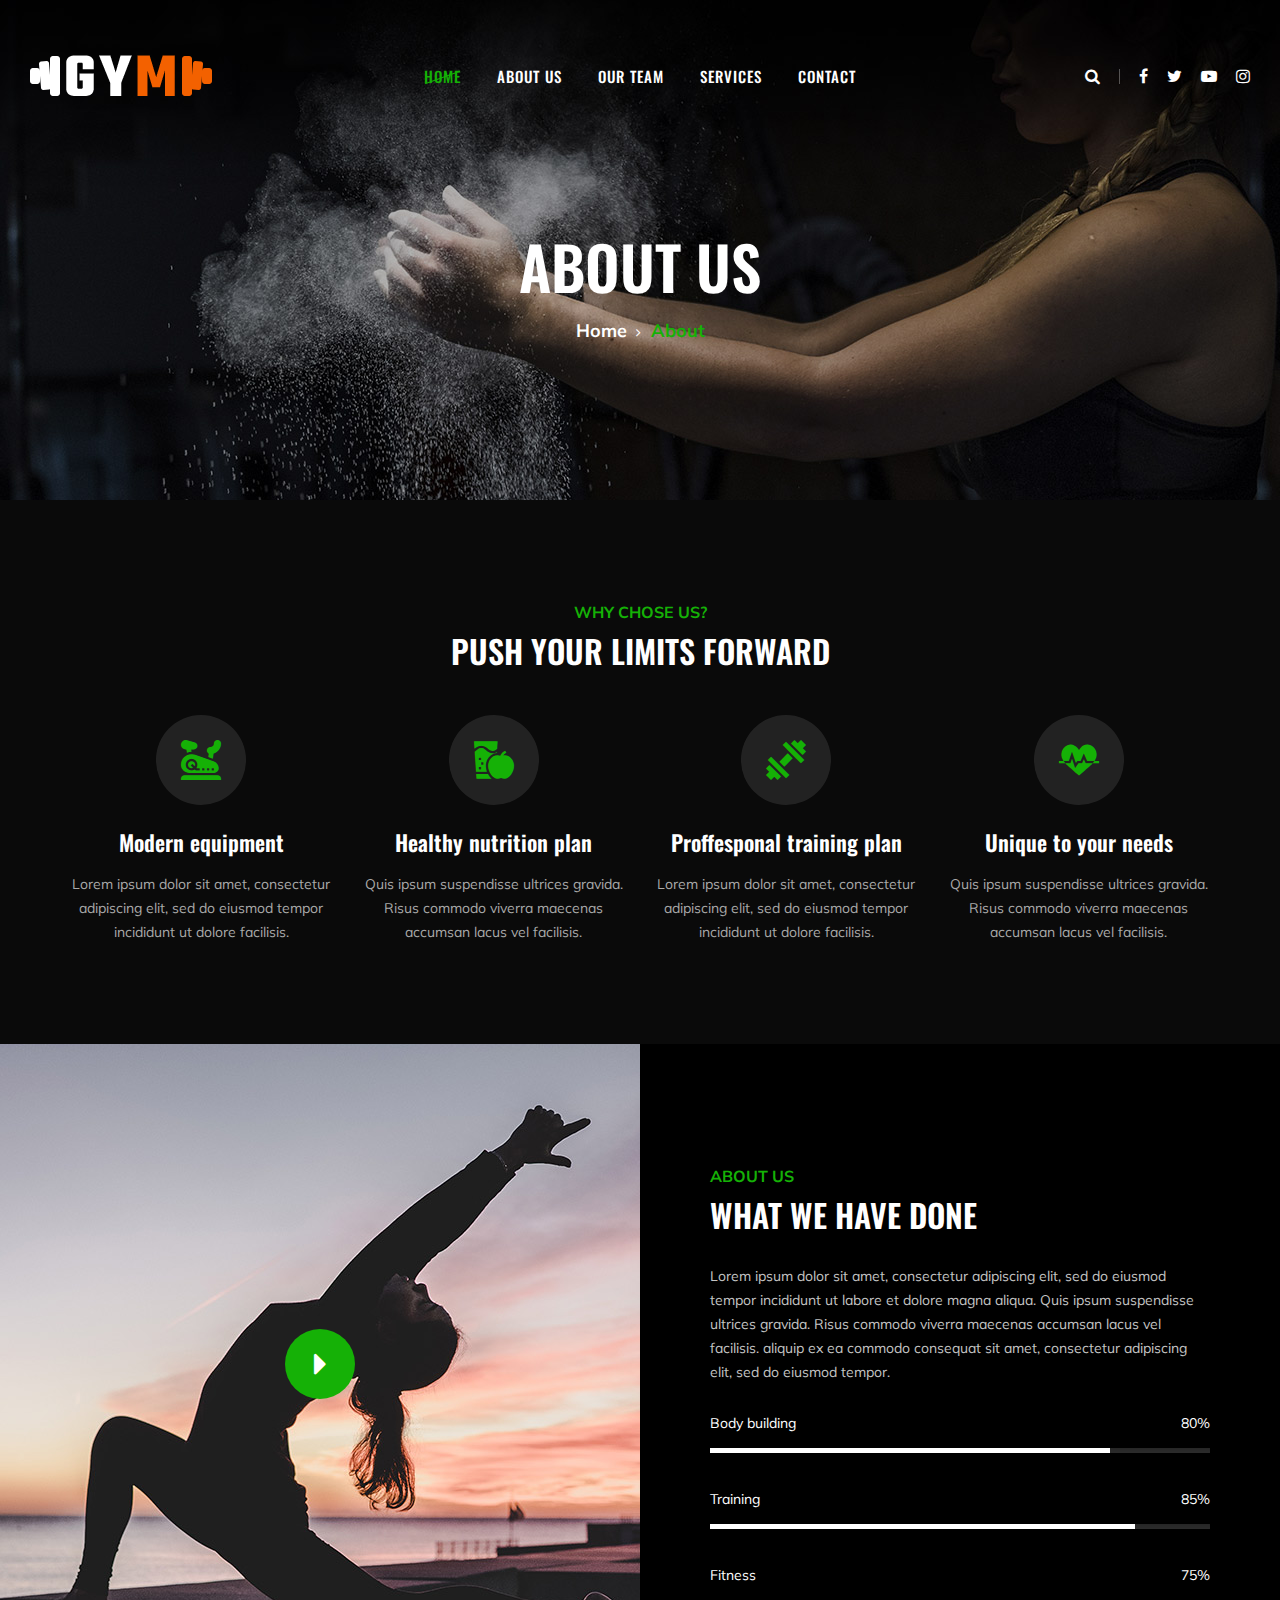
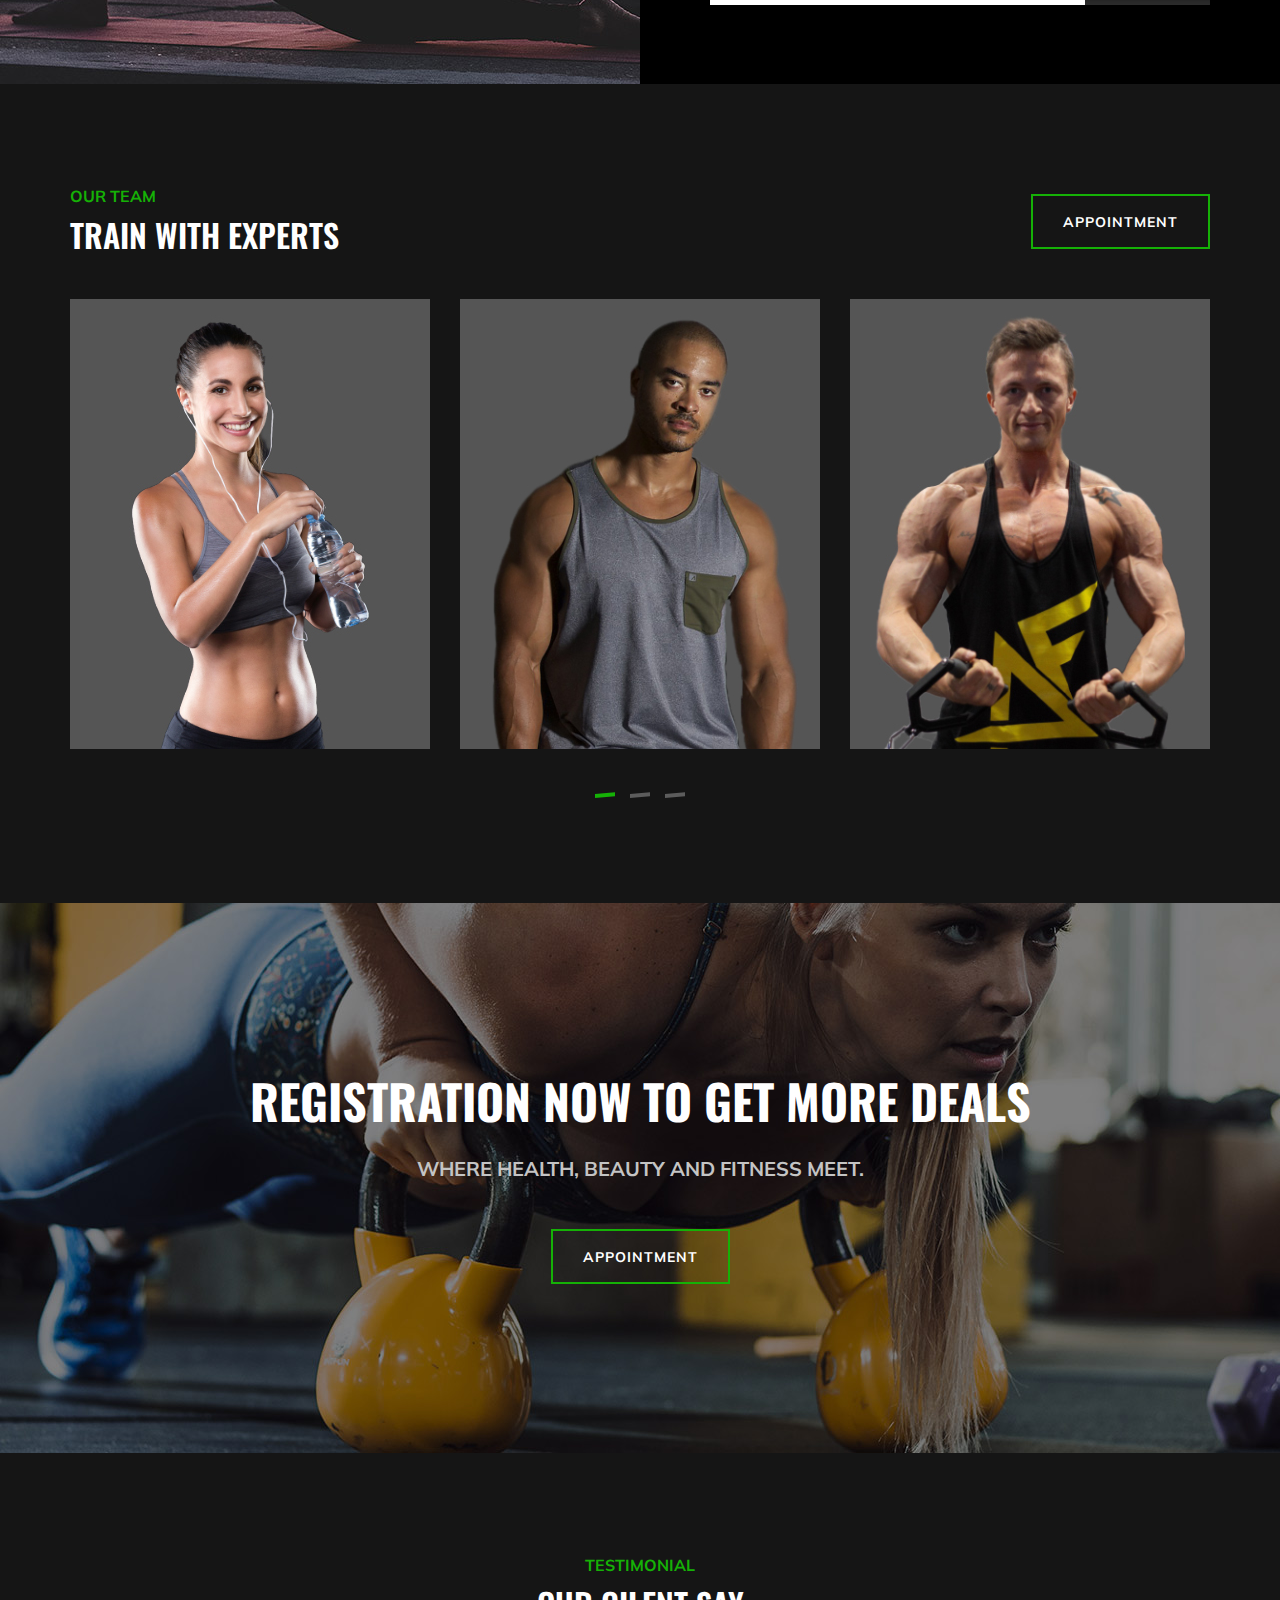
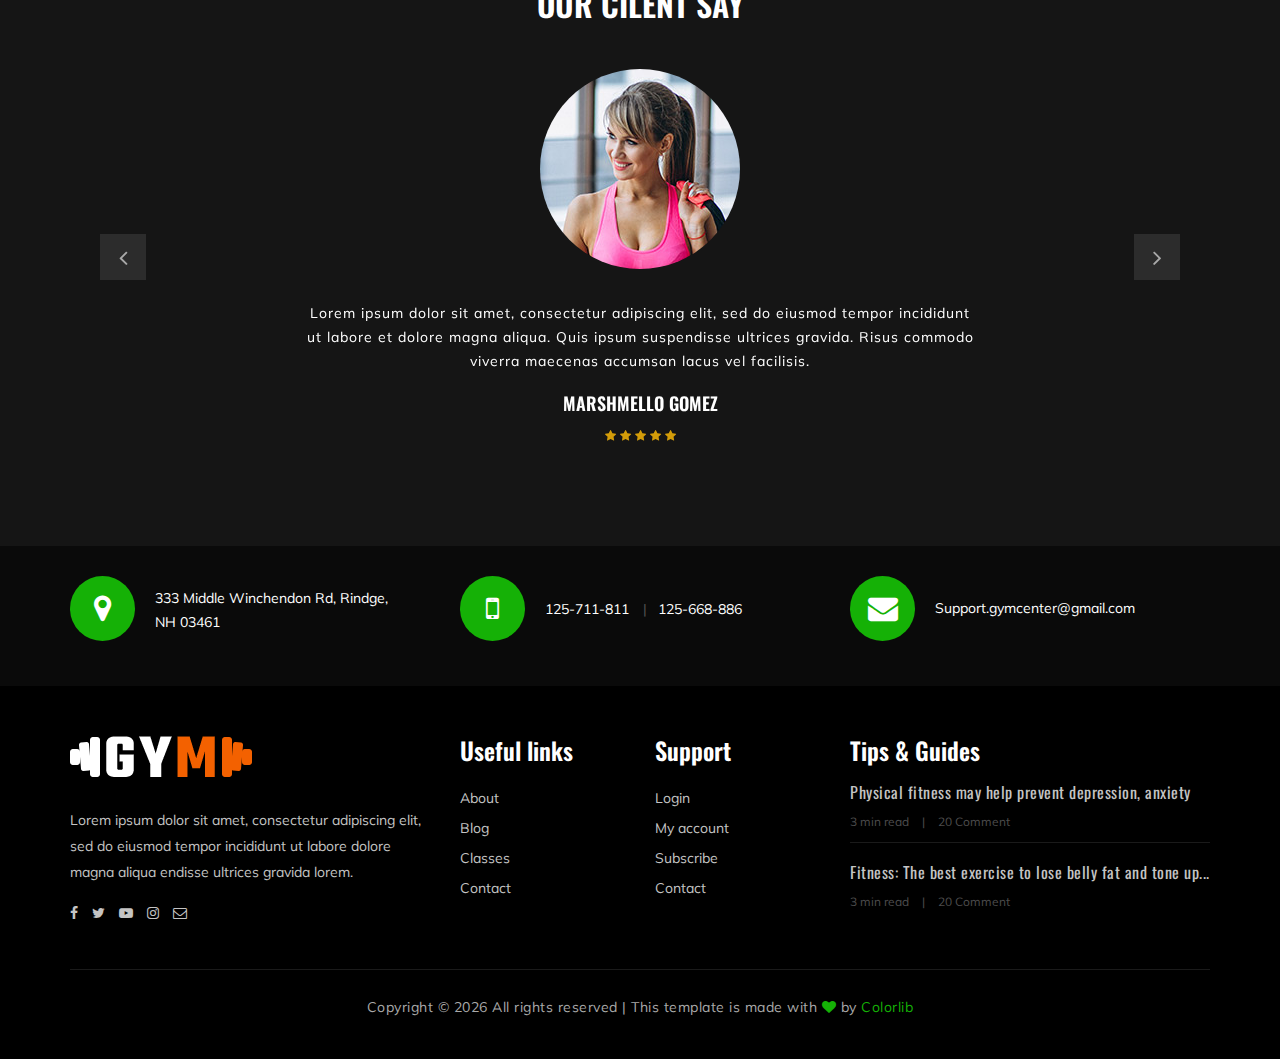
<file: about-us.html>
<!DOCTYPE html>
<html lang="zxx">

<head>
    <meta charset="UTF-8">
    <meta name="description" content="Gym Template">
    <meta name="keywords" content="Gym, unica, creative, html">
    <meta name="viewport" content="width=device-width, initial-scale=1.0">
    <meta http-equiv="X-UA-Compatible" content="ie=edge">
    <title>Gym | Template</title>

    <!-- Google Font -->
    <link href="https://fonts.googleapis.com/css?family=Muli:300,400,500,600,700,800,900&display=swap" rel="stylesheet">
    <link href="https://fonts.googleapis.com/css?family=Oswald:300,400,500,600,700&display=swap" rel="stylesheet">

    <!-- Css Styles -->
    <link rel="stylesheet" href="css/bootstrap.min.css" type="text/css">
    <link rel="stylesheet" href="css/font-awesome.min.css" type="text/css">
    <link rel="stylesheet" href="css/flaticon.css" type="text/css">
    <link rel="stylesheet" href="css/owl.carousel.min.css" type="text/css">
    <link rel="stylesheet" href="css/barfiller.css" type="text/css">
    <link rel="stylesheet" href="css/magnific-popup.css" type="text/css">
    <link rel="stylesheet" href="css/slicknav.min.css" type="text/css">
    <link rel="stylesheet" href="css/style.css" type="text/css">
</head>

<body>
    <!-- Page Preloder -->
    <div id="preloder">
        <div class="loader"></div>
    </div>

    <!-- Offcanvas Menu Section Begin -->
    <div class="offcanvas-menu-overlay"></div>
    <div class="offcanvas-menu-wrapper">
        <div class="canvas-close">
            <i class="fa fa-close"></i>
        </div>
        <div class="canvas-search search-switch">
            <i class="fa fa-search"></i>
        </div>
        <nav class="canvas-menu mobile-menu">
            <ul>
                <li class="active"><a href="./index.html">Home</a></li>
                <li><a href="./about-us.html">About Us</a></li>
                <li><a href="./team.html">Our Team</a></li>
                <li><a href="#">Services</a>
                    <ul class="dropdown">
                        <li><a href="./class-timetable.html">Classes</a></li>
                        <li><a href="./bmi-calculator.html">BMI</a></li>
                        <li><a href="./gallery.html">Gallery</a></li>
                        <li><a href="./blog.html">Our blog</a></li>
                    </ul>
                </li>
                <li><a href="./contact.html">Contact</a></li>
            </ul>
        </nav>
        <div id="mobile-menu-wrap"></div>
        <div class="canvas-social">
            <a href="#"><i class="fa fa-facebook"></i></a>
            <a href="#"><i class="fa fa-twitter"></i></a>
            <a href="#"><i class="fa fa-youtube-play"></i></a>
            <a href="#"><i class="fa fa-instagram"></i></a>
        </div>
    </div>
    <!-- Offcanvas Menu Section End -->

    <!-- Header Section Begin -->
    <header class="header-section">
        <div class="container-fluid">
            <div class="row">
                <div class="col-lg-3">
                    <div class="logo">
                        <a href="./index.html">
                            <img src="img/logo.png" alt="">
                        </a>
                    </div>
                </div>
                <div class="col-lg-6">
                    <nav class="nav-menu">
                        <ul>
                            <li class="active"><a href="./index.html">Home</a></li>
                            <li><a href="./about-us.html">About Us</a></li>
                            <li><a href="./team.html">Our Team</a></li>
                            <li><a href="#">Services</a>
                                <ul class="dropdown">
                                    <li><a href="./class-timetable.html">Classes</a></li>
                                    <li><a href="./bmi-calculator.html">BMI</a></li>
                                    <li><a href="./gallery.html">Gallery</a></li>
                                    <li><a href="./blog.html">Our blog</a></li>
                                </ul>
                            </li>
                            <li><a href="./contact.html">Contact</a></li>
                        </ul>
                    </nav>
                </div>
                <div class="col-lg-3">
                    <div class="top-option">
                        <div class="to-search search-switch">
                            <i class="fa fa-search"></i>
                        </div>
                        <div class="to-social">
                            <a href="#"><i class="fa fa-facebook"></i></a>
                            <a href="#"><i class="fa fa-twitter"></i></a>
                            <a href="#"><i class="fa fa-youtube-play"></i></a>
                            <a href="#"><i class="fa fa-instagram"></i></a>
                        </div>
                    </div>
                </div>
            </div>
            <div class="canvas-open">
                <i class="fa fa-bars"></i>
            </div>
        </div>
    </header>
    <!-- Header End -->

    <!-- Breadcrumb Section Begin -->
    <section class="breadcrumb-section set-bg" data-setbg="img/breadcrumb-bg.jpg">
        <div class="container">
            <div class="row">
                <div class="col-lg-12 text-center">
                    <div class="breadcrumb-text">
                        <h2>About us</h2>
                        <div class="bt-option">
                            <a href="./index.html">Home</a>
                            <span>About</span>
                        </div>
                    </div>
                </div>
            </div>
        </div>
    </section>
    <!-- Breadcrumb Section End -->

    <!-- ChoseUs Section Begin -->
    <section class="choseus-section spad">
        <div class="container">
            <div class="row">
                <div class="col-lg-12">
                    <div class="section-title">
                        <span>Why chose us?</span>
                        <h2>PUSH YOUR LIMITS FORWARD</h2>
                    </div>
                </div>
            </div>
            <div class="row">
                <div class="col-lg-3 col-sm-6">
                    <div class="cs-item">
                        <span class="flaticon-034-stationary-bike"></span>
                        <h4>Modern equipment</h4>
                        <p>Lorem ipsum dolor sit amet, consectetur adipiscing elit, sed do eiusmod tempor incididunt ut dolore facilisis.</p>
                    </div>
                </div>
                <div class="col-lg-3 col-sm-6">
                    <div class="cs-item">
                        <span class="flaticon-033-juice"></span>
                        <h4>Healthy nutrition plan</h4>
                        <p>Quis ipsum suspendisse ultrices gravida. Risus commodo viverra maecenas accumsan lacus vel facilisis.
                        </p>
                    </div>
                </div>
                <div class="col-lg-3 col-sm-6">
                    <div class="cs-item">
                        <span class="flaticon-002-dumbell"></span>
                        <h4>Proffesponal training plan</h4>
                        <p>Lorem ipsum dolor sit amet, consectetur adipiscing elit, sed do eiusmod tempor incididunt ut dolore facilisis.</p>
                    </div>
                </div>
                <div class="col-lg-3 col-sm-6">
                    <div class="cs-item">
                        <span class="flaticon-014-heart-beat"></span>
                        <h4>Unique to your needs</h4>
                        <p>Quis ipsum suspendisse ultrices gravida. Risus commodo viverra maecenas accumsan lacus vel facilisis.
                        </p>
                    </div>
                </div>
            </div>
        </div>
    </section>
    <!-- ChoseUs Section End -->

    <!-- About US Section Begin -->
    <section class="aboutus-section">
        <div class="container-fluid">
            <div class="row">
                <div class="col-lg-6 p-0">
                    <div class="about-video set-bg" data-setbg="img/about-us.jpg">
                        <a href="https://www.youtube.com/watch?v=EzKkl64rRbM" class="play-btn video-popup"><i
                                class="fa fa-caret-right"></i></a>
                    </div>
                </div>
                <div class="col-lg-6 p-0">
                    <div class="about-text">
                        <div class="section-title">
                            <span>About Us</span>
                            <h2>What we have done</h2>
                        </div>
                        <div class="at-desc">
                            <p>Lorem ipsum dolor sit amet, consectetur adipiscing elit, sed do eiusmod tempor incididunt ut labore et dolore magna aliqua. Quis ipsum suspendisse ultrices gravida. Risus commodo viverra maecenas accumsan lacus vel facilisis.
                                aliquip ex ea commodo consequat sit amet, consectetur adipiscing elit, sed do eiusmod tempor.</p>
                        </div>
                        <div class="about-bar">
                            <div class="ab-item">
                                <p>Body building</p>
                                <div id="bar1" class="barfiller">
                                    <span class="fill" data-percentage="80"></span>
                                    <div class="tipWrap">
                                        <span class="tip"></span>
                                    </div>
                                </div>
                            </div>
                            <div class="ab-item">
                                <p>Training</p>
                                <div id="bar2" class="barfiller">
                                    <span class="fill" data-percentage="85"></span>
                                    <div class="tipWrap">
                                        <span class="tip"></span>
                                    </div>
                                </div>
                            </div>
                            <div class="ab-item">
                                <p>Fitness</p>
                                <div id="bar3" class="barfiller">
                                    <span class="fill" data-percentage="75"></span>
                                    <div class="tipWrap">
                                        <span class="tip"></span>
                                    </div>
                                </div>
                            </div>
                        </div>
                    </div>
                </div>
            </div>
        </div>
    </section>
    <!-- About US Section End -->

    <!-- Team Section Begin -->
    <section class="team-section spad">
        <div class="container">
            <div class="row">
                <div class="col-lg-12">
                    <div class="team-title">
                        <div class="section-title">
                            <span>Our Team</span>
                            <h2>TRAIN WITH EXPERTS</h2>
                        </div>
                        <a href="#" class="primary-btn btn-normal appoinment-btn">appointment</a>
                    </div>
                </div>
            </div>
            <div class="row">
                <div class="ts-slider owl-carousel">
                    <div class="col-lg-4">
                        <div class="ts-item set-bg" data-setbg="img/team/team-1.jpg">
                            <div class="ts_text">
                                <h4>Athart Rachel</h4>
                                <span>Gym Trainer</span>
                            </div>
                        </div>
                    </div>
                    <div class="col-lg-4">
                        <div class="ts-item set-bg" data-setbg="img/team/team-2.jpg">
                            <div class="ts_text">
                                <h4>Athart Rachel</h4>
                                <span>Gym Trainer</span>
                            </div>
                        </div>
                    </div>
                    <div class="col-lg-4">
                        <div class="ts-item set-bg" data-setbg="img/team/team-3.jpg">
                            <div class="ts_text">
                                <h4>Athart Rachel</h4>
                                <span>Gym Trainer</span>
                            </div>
                        </div>
                    </div>
                    <div class="col-lg-4">
                        <div class="ts-item set-bg" data-setbg="img/team/team-4.jpg">
                            <div class="ts_text">
                                <h4>Athart Rachel</h4>
                                <span>Gym Trainer</span>
                            </div>
                        </div>
                    </div>
                    <div class="col-lg-4">
                        <div class="ts-item set-bg" data-setbg="img/team/team-5.jpg">
                            <div class="ts_text">
                                <h4>Athart Rachel</h4>
                                <span>Gym Trainer</span>
                            </div>
                        </div>
                    </div>
                    <div class="col-lg-4">
                        <div class="ts-item set-bg" data-setbg="img/team/team-6.jpg">
                            <div class="ts_text">
                                <h4>Athart Rachel</h4>
                                <span>Gym Trainer</span>
                            </div>
                        </div>
                    </div>
                </div>
            </div>
        </div>
    </section>
    <!-- Team Section End -->

    <!-- Banner Section Begin -->
    <section class="banner-section set-bg" data-setbg="img/banner-bg.jpg">
        <div class="container">
            <div class="row">
                <div class="col-lg-12 text-center">
                    <div class="bs-text">
                        <h2>registration now to get more deals</h2>
                        <div class="bt-tips">Where health, beauty and fitness meet.</div>
                        <a href="#" class="primary-btn  btn-normal">Appointment</a>
                    </div>
                </div>
            </div>
        </div>
    </section>
    <!-- Banner Section End -->

    <!-- Testimonial Section Begin -->
    <section class="testimonial-section spad">
        <div class="container">
            <div class="row">
                <div class="col-lg-12">
                    <div class="section-title">
                        <span>Testimonial</span>
                        <h2>Our cilent say</h2>
                    </div>
                </div>
            </div>
            <div class="ts_slider owl-carousel">
                <div class="ts_item">
                    <div class="row">
                        <div class="col-lg-12 text-center">
                            <div class="ti_pic">
                                <img src="img/testimonial/testimonial-1.jpg" alt="">
                            </div>
                            <div class="ti_text">
                                <p>Lorem ipsum dolor sit amet, consectetur adipiscing elit, sed do eiusmod tempor incididunt
                                    <br /> ut labore et dolore magna aliqua. Quis ipsum suspendisse ultrices gravida. Risus commodo<br /> viverra maecenas accumsan lacus vel facilisis.</p>
                                <h5>Marshmello Gomez</h5>
                                <div class="tt-rating">
                                    <i class="fa fa-star"></i>
                                    <i class="fa fa-star"></i>
                                    <i class="fa fa-star"></i>
                                    <i class="fa fa-star"></i>
                                    <i class="fa fa-star"></i>
                                </div>
                            </div>
                        </div>
                    </div>
                </div>
                <div class="ts_item">
                    <div class="row">
                        <div class="col-lg-12 text-center">
                            <div class="ti_pic">
                                <img src="img/testimonial/testimonial-2.jpg" alt="">
                            </div>
                            <div class="ti_text">
                                <p>Lorem ipsum dolor sit amet, consectetur adipiscing elit, sed do eiusmod tempor incididunt
                                    <br /> ut labore et dolore magna aliqua. Quis ipsum suspendisse ultrices gravida. Risus commodo<br /> viverra maecenas accumsan lacus vel facilisis.</p>
                                <h5>Marshmello Gomez</h5>
                                <div class="tt-rating">
                                    <i class="fa fa-star"></i>
                                    <i class="fa fa-star"></i>
                                    <i class="fa fa-star"></i>
                                    <i class="fa fa-star"></i>
                                    <i class="fa fa-star"></i>
                                </div>
                            </div>
                        </div>
                    </div>
                </div>
            </div>
        </div>
    </section>
    <!-- Testimonial Section End -->

    <!-- Get In Touch Section Begin -->
    <div class="gettouch-section">
        <div class="container">
            <div class="row">
                <div class="col-md-4">
                    <div class="gt-text">
                        <i class="fa fa-map-marker"></i>
                        <p>333 Middle Winchendon Rd, Rindge,<br/> NH 03461</p>
                    </div>
                </div>
                <div class="col-md-4">
                    <div class="gt-text">
                        <i class="fa fa-mobile"></i>
                        <ul>
                            <li>125-711-811</li>
                            <li>125-668-886</li>
                        </ul>
                    </div>
                </div>
                <div class="col-md-4">
                    <div class="gt-text email">
                        <i class="fa fa-envelope"></i>
                        <p>Support.gymcenter@gmail.com</p>
                    </div>
                </div>
            </div>
        </div>
    </div>
    <!-- Get In Touch Section End -->

    <!-- Footer Section Begin -->
    <section class="footer-section">
        <div class="container">
            <div class="row">
                <div class="col-lg-4">
                    <div class="fs-about">
                        <div class="fa-logo">
                            <a href="#"><img src="img/logo.png" alt=""></a>
                        </div>
                        <p>Lorem ipsum dolor sit amet, consectetur adipiscing elit, sed do eiusmod tempor incididunt ut labore dolore magna aliqua endisse ultrices gravida lorem.</p>
                        <div class="fa-social">
                            <a href="#"><i class="fa fa-facebook"></i></a>
                            <a href="#"><i class="fa fa-twitter"></i></a>
                            <a href="#"><i class="fa fa-youtube-play"></i></a>
                            <a href="#"><i class="fa fa-instagram"></i></a>
                            <a href="#"><i class="fa  fa-envelope-o"></i></a>
                        </div>
                    </div>
                </div>
                <div class="col-lg-2 col-md-3 col-sm-6">
                    <div class="fs-widget">
                        <h4>Useful links</h4>
                        <ul>
                            <li><a href="#">About</a></li>
                            <li><a href="#">Blog</a></li>
                            <li><a href="#">Classes</a></li>
                            <li><a href="#">Contact</a></li>
                        </ul>
                    </div>
                </div>
                <div class="col-lg-2 col-md-3 col-sm-6">
                    <div class="fs-widget">
                        <h4>Support</h4>
                        <ul>
                            <li><a href="#">Login</a></li>
                            <li><a href="#">My account</a></li>
                            <li><a href="#">Subscribe</a></li>
                            <li><a href="#">Contact</a></li>
                        </ul>
                    </div>
                </div>
                <div class="col-lg-4 col-md-6">
                    <div class="fs-widget">
                        <h4>Tips & Guides</h4>
                        <div class="fw-recent">
                            <h6><a href="#">Physical fitness may help prevent depression, anxiety</a></h6>
                            <ul>
                                <li>3 min read</li>
                                <li>20 Comment</li>
                            </ul>
                        </div>
                        <div class="fw-recent">
                            <h6><a href="#">Fitness: The best exercise to lose belly fat and tone up...</a></h6>
                            <ul>
                                <li>3 min read</li>
                                <li>20 Comment</li>
                            </ul>
                        </div>
                    </div>
                </div>
            </div>
            <div class="row">
                <div class="col-lg-12 text-center">
                    <div class="copyright-text">
                        <p>
                            <!-- Link back to Colorlib can't be removed. Template is licensed under CC BY 3.0. -->
                            Copyright &copy;
                            <script>
                                document.write(new Date().getFullYear());
                            </script> All rights reserved | This template is made with <i class="fa fa-heart" aria-hidden="true"></i> by <a href="https://colorlib.com" target="_blank">Colorlib</a>
                            <!-- Link back to Colorlib can't be removed. Template is licensed under CC BY 3.0. -->
                        </p>
                    </div>
                </div>
            </div>
        </div>
    </section>
    <!-- Footer Section End -->

    <!-- Search model Begin -->
    <div class="search-model">
        <div class="h-100 d-flex align-items-center justify-content-center">
            <div class="search-close-switch">+</div>
            <form class="search-model-form">
                <input type="text" id="search-input" placeholder="Search here.....">
            </form>
        </div>
    </div>
    <!-- Search model end -->

    <!-- Js Plugins -->
    <script src="js/jquery-3.3.1.min.js"></script>
    <script src="js/bootstrap.min.js"></script>
    <script src="js/jquery.magnific-popup.min.js"></script>
    <script src="js/masonry.pkgd.min.js"></script>
    <script src="js/jquery.barfiller.js"></script>
    <script src="js/jquery.slicknav.js"></script>
    <script src="js/owl.carousel.min.js"></script>
    <script src="js/main.js"></script>


</body>

</html>
</file>
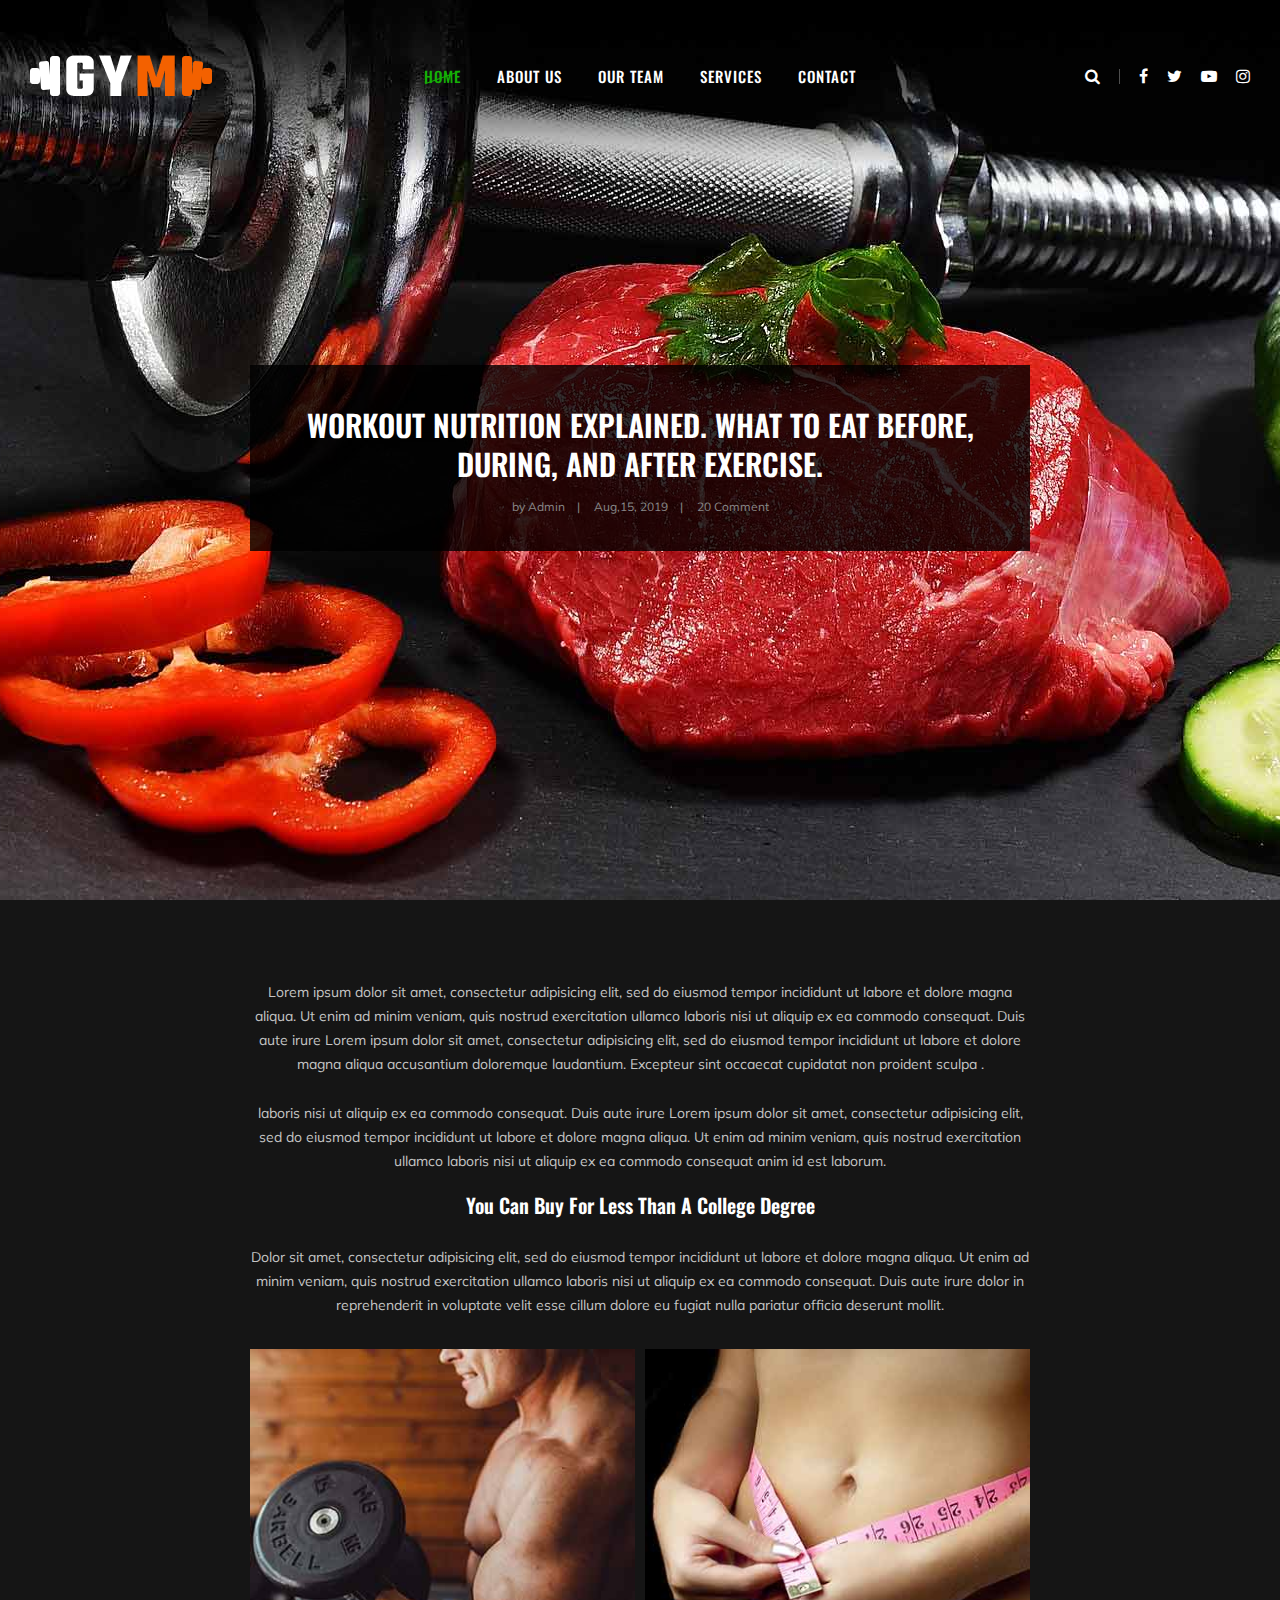
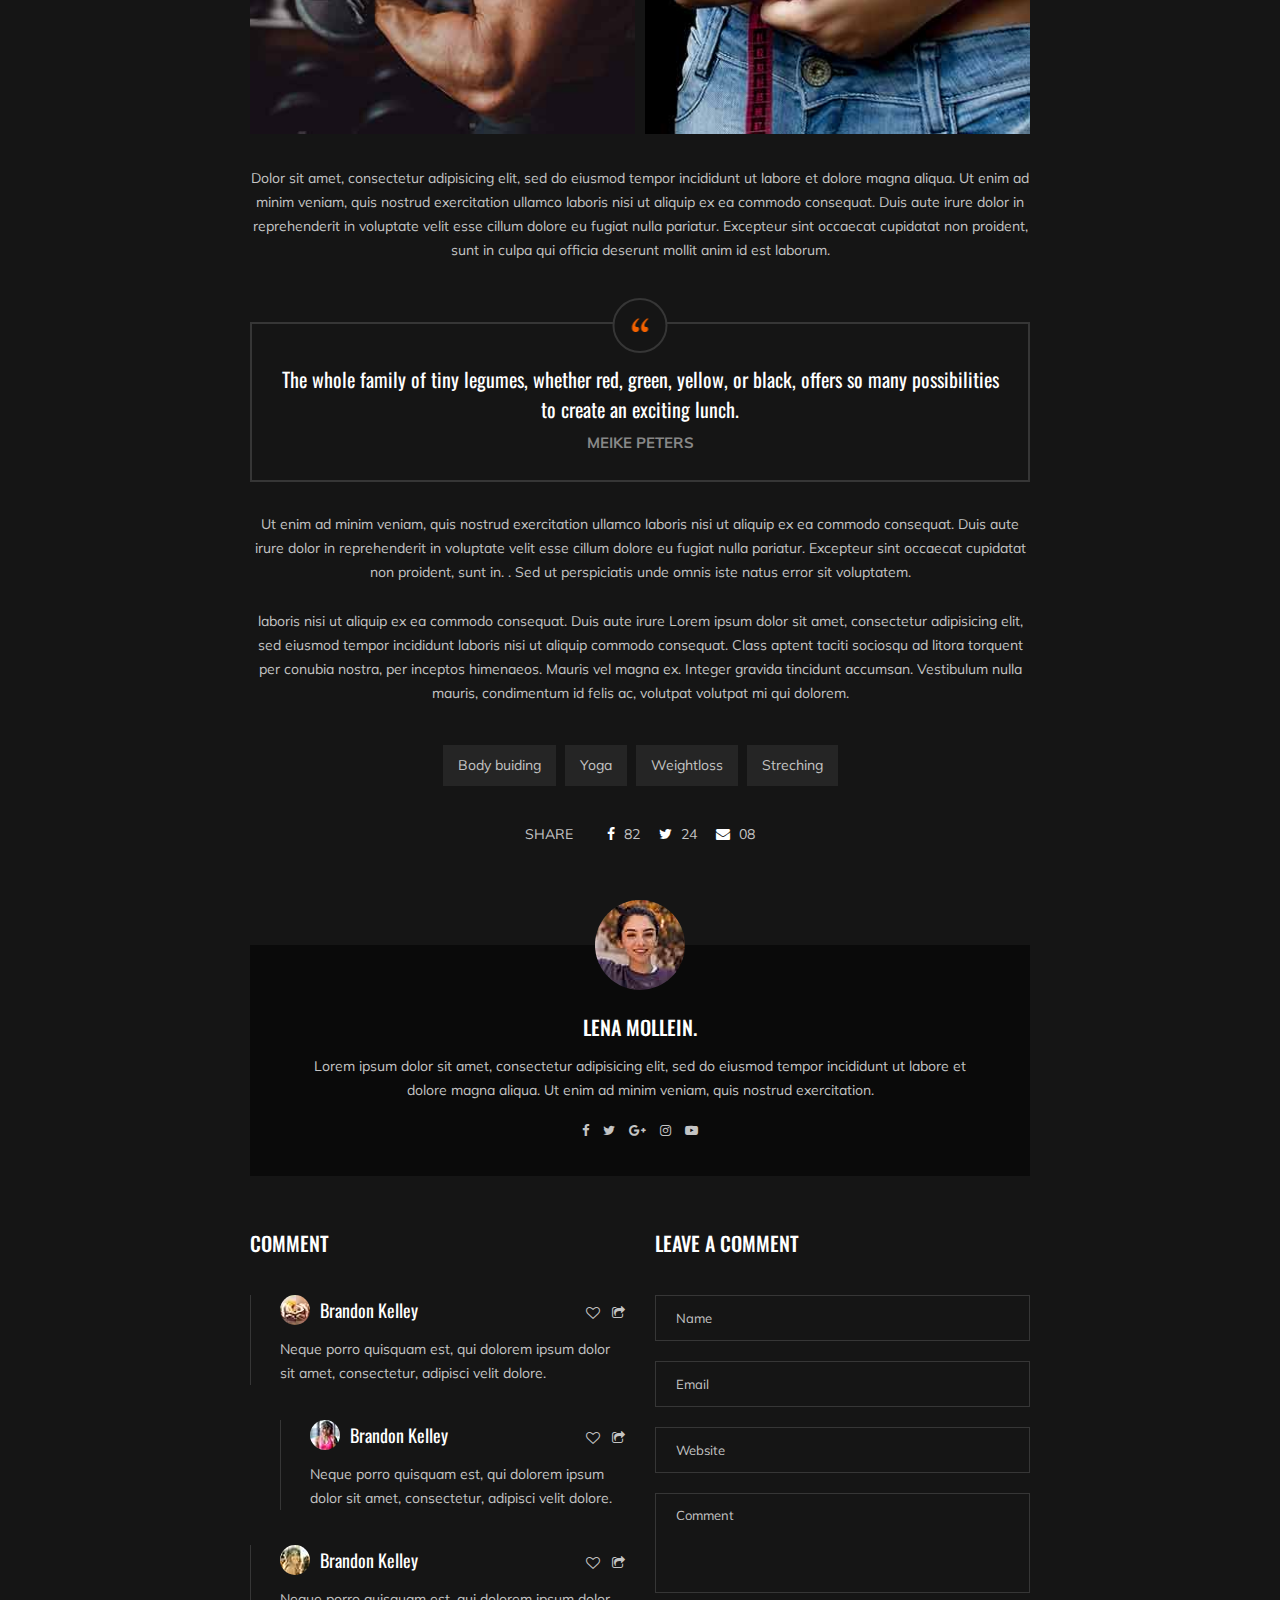
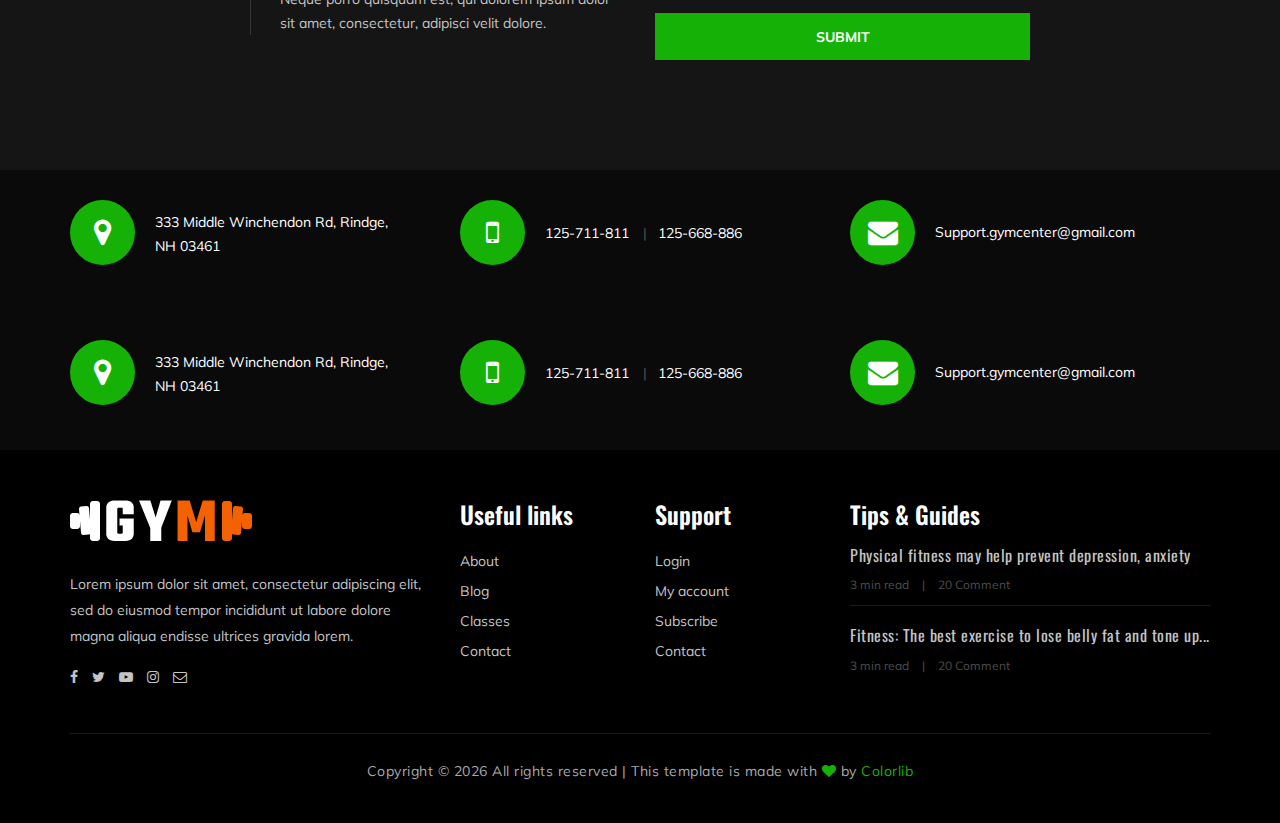
<file: blog-details.html>
<!DOCTYPE html>
<html lang="zxx">

<head>
    <meta charset="UTF-8">
    <meta name="description" content="Gym Template">
    <meta name="keywords" content="Gym, unica, creative, html">
    <meta name="viewport" content="width=device-width, initial-scale=1.0">
    <meta http-equiv="X-UA-Compatible" content="ie=edge">
    <title>Gym | Template</title>

    <!-- Google Font -->
    <link href="https://fonts.googleapis.com/css?family=Muli:300,400,500,600,700,800,900&display=swap" rel="stylesheet">
    <link href="https://fonts.googleapis.com/css?family=Oswald:300,400,500,600,700&display=swap" rel="stylesheet">

    <!-- Css Styles -->
    <link rel="stylesheet" href="css/bootstrap.min.css" type="text/css">
    <link rel="stylesheet" href="css/font-awesome.min.css" type="text/css">
    <link rel="stylesheet" href="css/flaticon.css" type="text/css">
    <link rel="stylesheet" href="css/owl.carousel.min.css" type="text/css">
    <link rel="stylesheet" href="css/barfiller.css" type="text/css">
    <link rel="stylesheet" href="css/magnific-popup.css" type="text/css">
    <link rel="stylesheet" href="css/slicknav.min.css" type="text/css">
    <link rel="stylesheet" href="css/style.css" type="text/css">
</head>

<body>
    <!-- Page Preloder -->
    <div id="preloder">
        <div class="loader"></div>
    </div>

    <!-- Offcanvas Menu Section Begin -->
    <div class="offcanvas-menu-overlay"></div>
    <div class="offcanvas-menu-wrapper">
        <div class="canvas-close">
            <i class="fa fa-close"></i>
        </div>
        <div class="canvas-search search-switch">
            <i class="fa fa-search"></i>
        </div>
        <nav class="canvas-menu mobile-menu">
            <ul>
                <li class="active"><a href="./index.html">Home</a></li>
                <li><a href="./about-us.html">About Us</a></li>
                <li><a href="./team.html">Our Team</a></li>
                <li><a href="#">Services</a>
                    <ul class="dropdown">
                        <li><a href="./class-timetable.html">Classes</a></li>
                        <li><a href="./bmi-calculator.html">BMI</a></li>
                        <li><a href="./gallery.html">Gallery</a></li>
                        <li><a href="./blog.html">Our blog</a></li>
                    </ul>
                </li>
                <li><a href="./contact.html">Contact</a></li>
            </ul>
        </nav>
        <div id="mobile-menu-wrap"></div>
        <div class="canvas-social">
            <a href="#"><i class="fa fa-facebook"></i></a>
            <a href="#"><i class="fa fa-twitter"></i></a>
            <a href="#"><i class="fa fa-youtube-play"></i></a>
            <a href="#"><i class="fa fa-instagram"></i></a>
        </div>
    </div>
    <!-- Offcanvas Menu Section End -->

    <!-- Header Section Begin -->
    <header class="header-section">
        <div class="container-fluid">
            <div class="row">
                <div class="col-lg-3">
                    <div class="logo">
                        <a href="./index.html">
                            <img src="img/logo.png" alt="">
                        </a>
                    </div>
                </div>
                <div class="col-lg-6">
                    <nav class="nav-menu">
                        <ul>
                            <li class="active"><a href="./index.html">Home</a></li>
                            <li><a href="./about-us.html">About Us</a></li>
                            <li><a href="./team.html">Our Team</a></li>
                            <li><a href="#">Services</a>
                                <ul class="dropdown">
                                    <li><a href="./class-timetable.html">Classes</a></li>
                                    <li><a href="./bmi-calculator.html">BMI</a></li>
                                    <li><a href="./gallery.html">Gallery</a></li>
                                    <li><a href="./blog.html">Our blog</a></li>
                                </ul>
                            </li>
                            <li><a href="./contact.html">Contact</a></li>
                        </ul>
                    </nav>
                </div>
                <div class="col-lg-3">
                    <div class="top-option">
                        <div class="to-search search-switch">
                            <i class="fa fa-search"></i>
                        </div>
                        <div class="to-social">
                            <a href="#"><i class="fa fa-facebook"></i></a>
                            <a href="#"><i class="fa fa-twitter"></i></a>
                            <a href="#"><i class="fa fa-youtube-play"></i></a>
                            <a href="#"><i class="fa fa-instagram"></i></a>
                        </div>
                    </div>
                </div>
            </div>
            <div class="canvas-open">
                <i class="fa fa-bars"></i>
            </div>
        </div>
    </header>
    <!-- Header End -->

    <!-- Blog Details Hero Section Begin -->
    <section class="blog-details-hero set-bg" data-setbg="img/blog/details/details-hero.jpg">
        <div class="container">
            <div class="row">
                <div class="col-lg-8 p-0 m-auto">
                    <div class="bh-text">
                        <h3>Workout nutrition explained. What to eat before, during, and after exercise.</h3>
                        <ul>
                            <li>by Admin</li>
                            <li>Aug,15, 2019</li>
                            <li>20 Comment</li>
                        </ul>
                    </div>
                </div>
            </div>
        </div>
    </section>
    <!-- Blog Details Hero Section End -->

    <!-- Blog Details Section Begin -->
    <section class="blog-details-section spad">
        <div class="container">
            <div class="row">
                <div class="col-lg-8 p-0 m-auto">
                    <div class="blog-details-text">
                        <div class="blog-details-title">
                            <p>Lorem ipsum dolor sit amet, consectetur adipisicing elit, sed do eiusmod tempor incididunt ut labore et dolore magna aliqua. Ut enim ad minim veniam, quis nostrud exercitation ullamco laboris nisi ut aliquip ex ea commodo consequat.
                                Duis aute irure Lorem ipsum dolor sit amet, consectetur adipisicing elit, sed do eiusmod tempor incididunt ut labore et dolore magna aliqua accusantium doloremque laudantium. Excepteur sint occaecat cupidatat non proident
                                sculpa .</p>
                            <p>laboris nisi ut aliquip ex ea commodo consequat. Duis aute irure Lorem ipsum dolor sit amet, consectetur adipisicing elit, sed do eiusmod tempor incididunt ut labore et dolore magna aliqua. Ut enim ad minim veniam, quis nostrud
                                exercitation ullamco laboris nisi ut aliquip ex ea commodo consequat anim id est laborum.</p>
                            <h5>You Can Buy For Less Than A College Degree</h5>
                            <p>Dolor sit amet, consectetur adipisicing elit, sed do eiusmod tempor incididunt ut labore et dolore magna aliqua. Ut enim ad minim veniam, quis nostrud exercitation ullamco laboris nisi ut aliquip ex ea commodo consequat. Duis
                                aute irure dolor in reprehenderit in voluptate velit esse cillum dolore eu fugiat nulla pariatur officia deserunt mollit.
                            </p>
                        </div>
                        <div class="blog-details-pic">
                            <div class="blog-details-pic-item">
                                <img src="img/blog/details/details-1.jpg" alt="">
                            </div>
                            <div class="blog-details-pic-item">
                                <img src="img/blog/details/details-2.jpg" alt="">
                            </div>
                        </div>
                        <div class="blog-details-desc">
                            <p>Dolor sit amet, consectetur adipisicing elit, sed do eiusmod tempor incididunt ut labore et dolore magna aliqua. Ut enim ad minim veniam, quis nostrud exercitation ullamco laboris nisi ut aliquip ex ea commodo consequat. Duis
                                aute irure dolor in reprehenderit in voluptate velit esse cillum dolore eu fugiat nulla pariatur. Excepteur sint occaecat cupidatat non proident, sunt in culpa qui officia deserunt mollit anim id est laborum.
                            </p>
                        </div>
                        <div class="blog-details-quote">
                            <div class="quote-icon">
                                <img src="img/blog/details/quote-left.png" alt="">
                            </div>
                            <h5>The whole family of tiny legumes, whether red, green, yellow, or black, offers so many possibilities to create an exciting lunch.</h5>
                            <span>MEIKE PETERS</span>
                        </div>
                        <div class="blog-details-more-desc">
                            <p>Ut enim ad minim veniam, quis nostrud exercitation ullamco laboris nisi ut aliquip ex ea commodo consequat. Duis aute irure dolor in reprehenderit in voluptate velit esse cillum dolore eu fugiat nulla pariatur. Excepteur sint
                                occaecat cupidatat non proident, sunt in. . Sed ut perspiciatis unde omnis iste natus error sit voluptatem.</p>
                            <p>laboris nisi ut aliquip ex ea commodo consequat. Duis aute irure Lorem ipsum dolor sit amet, consectetur adipisicing elit, sed eiusmod tempor incididunt laboris nisi ut aliquip commodo consequat. Class aptent taciti sociosqu
                                ad litora torquent per conubia nostra, per inceptos himenaeos. Mauris vel magna ex. Integer gravida tincidunt accumsan. Vestibulum nulla mauris, condimentum id felis ac, volutpat volutpat mi qui dolorem.</p>
                        </div>
                        <div class="blog-details-tag-share">
                            <div class="tags">
                                <a href="#">Body buiding</a>
                                <a href="#">Yoga</a>
                                <a href="#">Weightloss</a>
                                <a href="#">Streching</a>
                            </div>
                            <div class="share">
                                <span>Share</span>
                                <a href="#"><i class="fa fa-facebook"></i> 82</a>
                                <a href="#"><i class="fa fa-twitter"></i> 24</a>
                                <a href="#"><i class="fa fa-envelope"></i> 08</a>
                            </div>
                        </div>
                        <div class="blog-details-author">
                            <div class="ba-pic">
                                <img src="img/blog/details/blog-profile.jpg" alt="">
                            </div>
                            <div class="ba-text">
                                <h5>Lena Mollein.</h5>
                                <p>Lorem ipsum dolor sit amet, consectetur adipisicing elit, sed do eiusmod tempor incididunt ut labore et dolore magna aliqua. Ut enim ad minim veniam, quis nostrud exercitation.
                                </p>
                                <div class="bp-social">
                                    <a href="#"><i class="fa fa-facebook"></i></a>
                                    <a href="#"><i class="fa fa-twitter"></i></a>
                                    <a href="#"><i class="fa fa-google-plus"></i></a>
                                    <a href="#"><i class="fa fa-instagram"></i></a>
                                    <a href="#"><i class="fa fa-youtube-play"></i></a>
                                </div>
                            </div>
                        </div>
                        <div class="row">
                            <div class="col-lg-6">
                                <div class="comment-option">
                                    <h5 class="co-title">Comment</h5>
                                    <div class="co-item">
                                        <div class="co-widget">
                                            <a href="#"><i class="fa fa-heart-o"></i></a>
                                            <a href="#"><i class="fa fa-share-square-o"></i></a>
                                        </div>
                                        <div class="co-pic">
                                            <img src="img/blog/details/comment-1.jpg" alt="">
                                            <h5>Brandon Kelley</h5>
                                        </div>
                                        <div class="co-text">
                                            <p>Neque porro quisquam est, qui dolorem ipsum dolor sit amet, consectetur, adipisci velit dolore.</p>
                                        </div>
                                    </div>
                                    <div class="co-item reply-comment">
                                        <div class="co-widget">
                                            <a href="#"><i class="fa fa-heart-o"></i></a>
                                            <a href="#"><i class="fa fa-share-square-o"></i></a>
                                        </div>
                                        <div class="co-pic">
                                            <img src="img/blog/details/comment-2.jpg" alt="">
                                            <h5>Brandon Kelley</h5>
                                        </div>
                                        <div class="co-text">
                                            <p>Neque porro quisquam est, qui dolorem ipsum dolor sit amet, consectetur, adipisci velit dolore.</p>
                                        </div>
                                    </div>
                                    <div class="co-item">
                                        <div class="co-widget">
                                            <a href="#"><i class="fa fa-heart-o"></i></a>
                                            <a href="#"><i class="fa fa-share-square-o"></i></a>
                                        </div>
                                        <div class="co-pic">
                                            <img src="img/blog/details/comment-3.jpg" alt="">
                                            <h5>Brandon Kelley</h5>
                                        </div>
                                        <div class="co-text">
                                            <p>Neque porro quisquam est, qui dolorem ipsum dolor sit amet, consectetur, adipisci velit dolore.</p>
                                        </div>
                                    </div>
                                </div>
                            </div>
                            <div class="col-lg-6">
                                <div class="leave-comment">
                                    <h5>Leave a comment</h5>
                                    <form action="#">
                                        <input type="text" placeholder="Name">
                                        <input type="text" placeholder="Email">
                                        <input type="text" placeholder="Website">
                                        <textarea placeholder="Comment"></textarea>
                                        <button type="submit">Submit</button>
                                    </form>
                                </div>
                            </div>
                        </div>
                    </div>
                </div>
            </div>
        </div>
    </section>
    <!-- Blog Details Section End -->

    <!-- Get In Touch Section Begin -->
    <div class="gettouch-section">
        <div class="container">
            <div class="row">
                <div class="col-lg-4">
                    <div class="gt-text">
                        <i class="fa fa-map-marker"></i>
                        <p>333 Middle Winchendon Rd, Rindge,<br/> NH 03461</p>
                    </div>
                </div>
                <div class="col-lg-4">
                    <div class="gt-text">
                        <i class="fa fa-mobile"></i>
                        <ul>
                            <li>125-711-811</li>
                            <li>125-668-886</li>
                        </ul>
                    </div>
                </div>
                <div class="col-lg-4">
                    <div class="gt-text email">
                        <i class="fa fa-envelope"></i>
                        <p>Support.gymcenter@gmail.com</p>
                    </div>
                </div>
            </div>
        </div>
    </div>
    <!-- Get In Touch Section End -->

    <!-- Get In Touch Section Begin -->
    <div class="gettouch-section">
        <div class="container">
            <div class="row">
                <div class="col-md-4">
                    <div class="gt-text">
                        <i class="fa fa-map-marker"></i>
                        <p>333 Middle Winchendon Rd, Rindge,<br/> NH 03461</p>
                    </div>
                </div>
                <div class="col-md-4">
                    <div class="gt-text">
                        <i class="fa fa-mobile"></i>
                        <ul>
                            <li>125-711-811</li>
                            <li>125-668-886</li>
                        </ul>
                    </div>
                </div>
                <div class="col-md-4">
                    <div class="gt-text email">
                        <i class="fa fa-envelope"></i>
                        <p>Support.gymcenter@gmail.com</p>
                    </div>
                </div>
            </div>
        </div>
    </div>
    <!-- Get In Touch Section End -->

    <!-- Footer Section Begin -->
    <section class="footer-section">
        <div class="container">
            <div class="row">
                <div class="col-lg-4">
                    <div class="fs-about">
                        <div class="fa-logo">
                            <a href="#"><img src="img/logo.png" alt=""></a>
                        </div>
                        <p>Lorem ipsum dolor sit amet, consectetur adipiscing elit, sed do eiusmod tempor incididunt ut labore dolore magna aliqua endisse ultrices gravida lorem.</p>
                        <div class="fa-social">
                            <a href="#"><i class="fa fa-facebook"></i></a>
                            <a href="#"><i class="fa fa-twitter"></i></a>
                            <a href="#"><i class="fa fa-youtube-play"></i></a>
                            <a href="#"><i class="fa fa-instagram"></i></a>
                            <a href="#"><i class="fa  fa-envelope-o"></i></a>
                        </div>
                    </div>
                </div>
                <div class="col-lg-2 col-md-3 col-sm-6">
                    <div class="fs-widget">
                        <h4>Useful links</h4>
                        <ul>
                            <li><a href="#">About</a></li>
                            <li><a href="#">Blog</a></li>
                            <li><a href="#">Classes</a></li>
                            <li><a href="#">Contact</a></li>
                        </ul>
                    </div>
                </div>
                <div class="col-lg-2 col-md-3 col-sm-6">
                    <div class="fs-widget">
                        <h4>Support</h4>
                        <ul>
                            <li><a href="#">Login</a></li>
                            <li><a href="#">My account</a></li>
                            <li><a href="#">Subscribe</a></li>
                            <li><a href="#">Contact</a></li>
                        </ul>
                    </div>
                </div>
                <div class="col-lg-4 col-md-6">
                    <div class="fs-widget">
                        <h4>Tips & Guides</h4>
                        <div class="fw-recent">
                            <h6><a href="#">Physical fitness may help prevent depression, anxiety</a></h6>
                            <ul>
                                <li>3 min read</li>
                                <li>20 Comment</li>
                            </ul>
                        </div>
                        <div class="fw-recent">
                            <h6><a href="#">Fitness: The best exercise to lose belly fat and tone up...</a></h6>
                            <ul>
                                <li>3 min read</li>
                                <li>20 Comment</li>
                            </ul>
                        </div>
                    </div>
                </div>
            </div>
            <div class="row">
                <div class="col-lg-12 text-center">
                    <div class="copyright-text">
                        <p>
                            <!-- Link back to Colorlib can't be removed. Template is licensed under CC BY 3.0. -->
                            Copyright &copy;
                            <script>
                                document.write(new Date().getFullYear());
                            </script> All rights reserved | This template is made with <i class="fa fa-heart" aria-hidden="true"></i> by <a href="https://colorlib.com" target="_blank">Colorlib</a>
                            <!-- Link back to Colorlib can't be removed. Template is licensed under CC BY 3.0. -->
                        </p>
                    </div>
                </div>
            </div>
        </div>
    </section>
    <!-- Footer Section End -->

    <!-- Js Plugins -->
    <script src="js/jquery-3.3.1.min.js"></script>
    <script src="js/bootstrap.min.js"></script>
    <script src="js/jquery.magnific-popup.min.js"></script>
    <script src="js/masonry.pkgd.min.js"></script>
    <script src="js/jquery.barfiller.js"></script>
    <script src="js/jquery.slicknav.js"></script>
    <script src="js/owl.carousel.min.js"></script>
    <script src="js/main.js"></script>



</body>

</html>
</file>
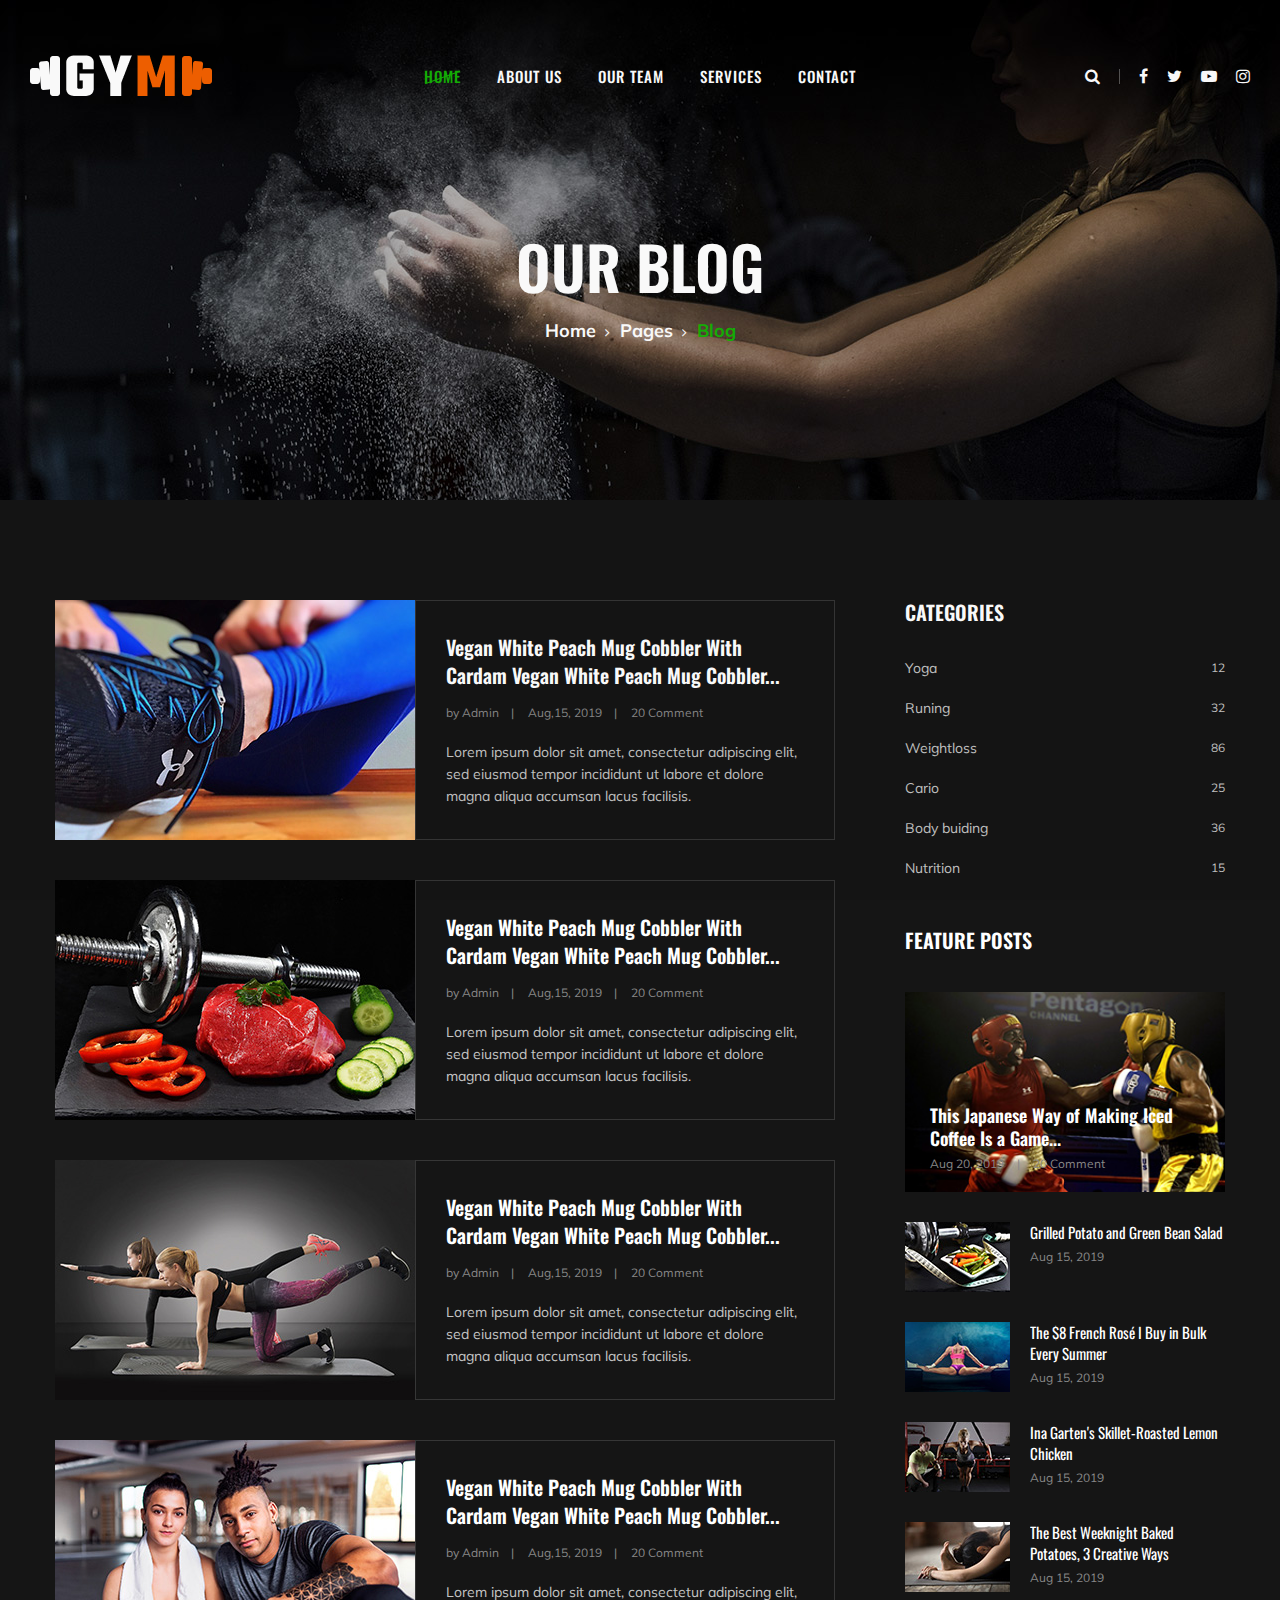
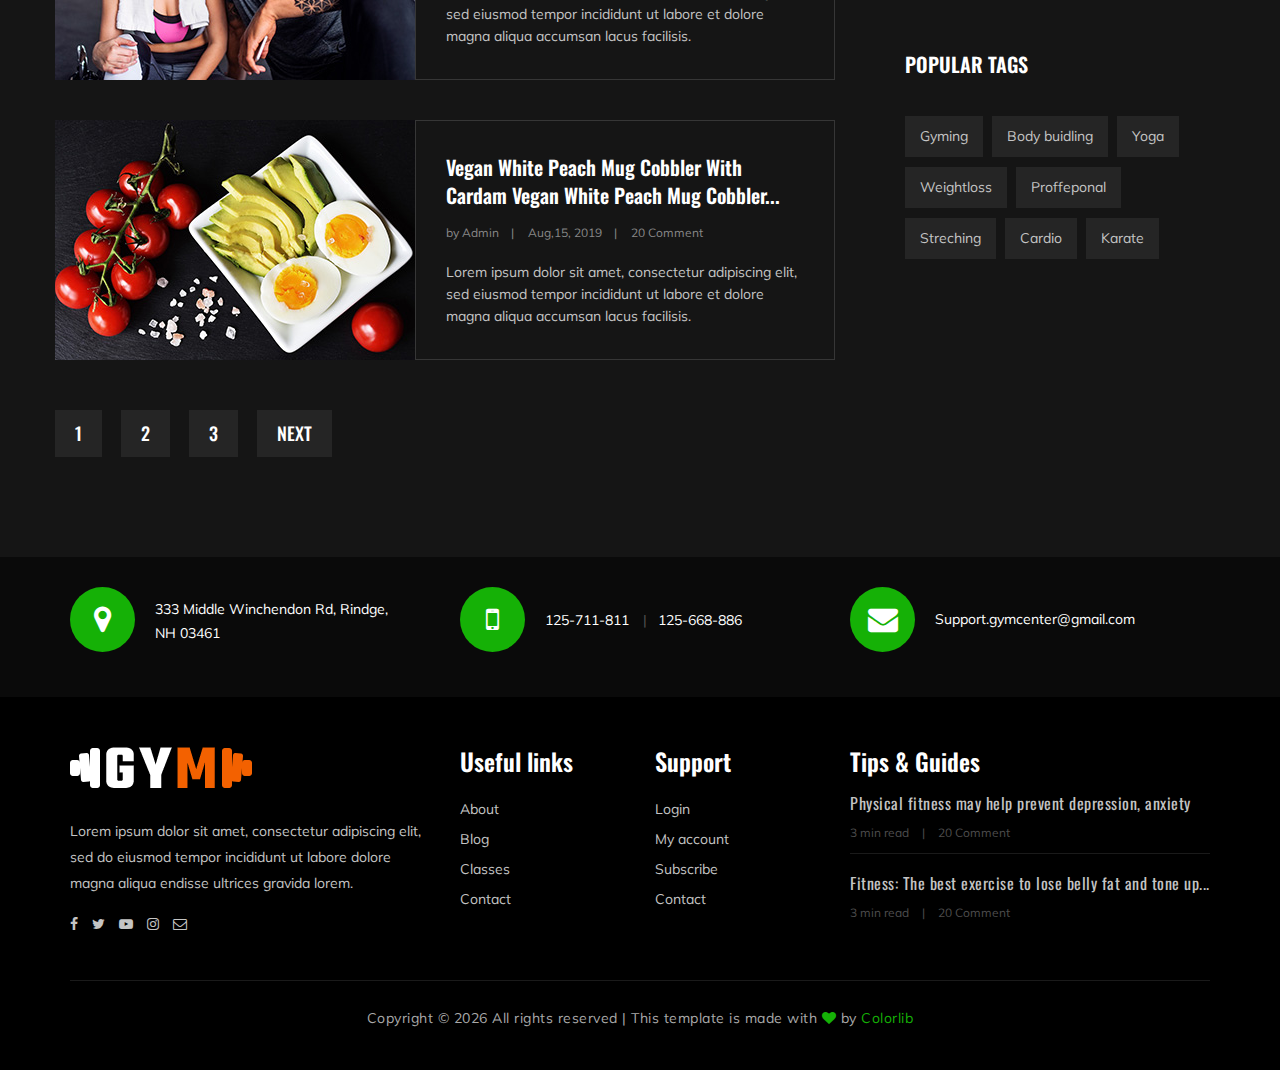
<file: blog.html>
<!DOCTYPE html>
<html lang="zxx">

<head>
    <meta charset="UTF-8">
    <meta name="description" content="Gym Template">
    <meta name="keywords" content="Gym, unica, creative, html">
    <meta name="viewport" content="width=device-width, initial-scale=1.0">
    <meta http-equiv="X-UA-Compatible" content="ie=edge">
    <title>Gym | Template</title>

    <!-- Google Font -->
    <link href="https://fonts.googleapis.com/css?family=Muli:300,400,500,600,700,800,900&display=swap" rel="stylesheet">
    <link href="https://fonts.googleapis.com/css?family=Oswald:300,400,500,600,700&display=swap" rel="stylesheet">

    <!-- Css Styles -->
    <link rel="stylesheet" href="css/bootstrap.min.css" type="text/css">
    <link rel="stylesheet" href="css/font-awesome.min.css" type="text/css">
    <link rel="stylesheet" href="css/flaticon.css" type="text/css">
    <link rel="stylesheet" href="css/owl.carousel.min.css" type="text/css">
    <link rel="stylesheet" href="css/barfiller.css" type="text/css">
    <link rel="stylesheet" href="css/magnific-popup.css" type="text/css">
    <link rel="stylesheet" href="css/slicknav.min.css" type="text/css">
    <link rel="stylesheet" href="css/style.css" type="text/css">
</head>

<body>
    <!-- Page Preloder -->
    <div id="preloder">
        <div class="loader"></div>
    </div>

    <!-- Offcanvas Menu Section Begin -->
    <div class="offcanvas-menu-overlay"></div>
    <div class="offcanvas-menu-wrapper">
        <div class="canvas-close">
            <i class="fa fa-close"></i>
        </div>
        <div class="canvas-search search-switch">
            <i class="fa fa-search"></i>
        </div>
        <nav class="canvas-menu mobile-menu">
            <ul>
                <li class="active"><a href="./index.html">Home</a></li>
                <li><a href="./about-us.html">About Us</a></li>
                <li><a href="./team.html">Our Team</a></li>
                <li><a href="#">Services</a>
                    <ul class="dropdown">
                        <li><a href="./class-timetable.html">Classes</a></li>
                        <li><a href="./bmi-calculator.html">BMI</a></li>
                        <li><a href="./gallery.html">Gallery</a></li>
                        <li><a href="./blog.html">Our blog</a></li>
                    </ul>
                </li>
                <li><a href="./contact.html">Contact</a></li>
            </ul>
        </nav>
        <div id="mobile-menu-wrap"></div>
        <div class="canvas-social">
            <a href="#"><i class="fa fa-facebook"></i></a>
            <a href="#"><i class="fa fa-twitter"></i></a>
            <a href="#"><i class="fa fa-youtube-play"></i></a>
            <a href="#"><i class="fa fa-instagram"></i></a>
        </div>
    </div>
    <!-- Offcanvas Menu Section End -->

    <!-- Header Section Begin -->
    <header class="header-section">
        <div class="container-fluid">
            <div class="row">
                <div class="col-lg-3">
                    <div class="logo">
                        <a href="./index.html">
                            <img src="img/logo.png" alt="">
                        </a>
                    </div>
                </div>
                <div class="col-lg-6">
                    <nav class="nav-menu">
                        <ul>
                            <li class="active"><a href="./index.html">Home</a></li>
                            <li><a href="./about-us.html">About Us</a></li>
                            <li><a href="./team.html">Our Team</a></li>
                            <li><a href="#">Services</a>
                                <ul class="dropdown">
                                    <li><a href="./class-timetable.html">Classes</a></li>
                                    <li><a href="./bmi-calculator.html">BMI</a></li>
                                    <li><a href="./gallery.html">Gallery</a></li>
                                    <li><a href="./blog.html">Our blog</a></li>
                                </ul>
                            </li>
                            <li><a href="./contact.html">Contact</a></li>
                        </ul>
                    </nav>
                </div>
                <div class="col-lg-3">
                    <div class="top-option">
                        <div class="to-search search-switch">
                            <i class="fa fa-search"></i>
                        </div>
                        <div class="to-social">
                            <a href="#"><i class="fa fa-facebook"></i></a>
                            <a href="#"><i class="fa fa-twitter"></i></a>
                            <a href="#"><i class="fa fa-youtube-play"></i></a>
                            <a href="#"><i class="fa fa-instagram"></i></a>
                        </div>
                    </div>
                </div>
            </div>
            <div class="canvas-open">
                <i class="fa fa-bars"></i>
            </div>
        </div>
    </header>
    <!-- Header End -->

    <!-- Breadcrumb Section Begin -->
    <section class="breadcrumb-section set-bg" data-setbg="img/breadcrumb-bg.jpg">
        <div class="container">
            <div class="row">
                <div class="col-lg-12 text-center">
                    <div class="breadcrumb-text">
                        <h2>Our Blog</h2>
                        <div class="bt-option">
                            <a href="./index.html">Home</a>
                            <a href="#">Pages</a>
                            <span>Blog</span>
                        </div>
                    </div>
                </div>
            </div>
        </div>
    </section>
    <!-- Breadcrumb Section End -->

    <!-- Blog Section Begin -->
    <section class="blog-section spad">
        <div class="container">
            <div class="row">
                <div class="col-lg-8 p-0">
                    <div class="blog-item">
                        <div class="bi-pic">
                            <img src="img/blog/blog-1.jpg" alt="">
                        </div>
                        <div class="bi-text">
                            <h5><a href="./blog-details.html">Vegan White Peach Mug Cobbler With Cardam Vegan White Peach Mug
                                    Cobbler...</a></h5>
                            <ul>
                                <li>by Admin</li>
                                <li>Aug,15, 2019</li>
                                <li>20 Comment</li>
                            </ul>
                            <p>Lorem ipsum dolor sit amet, consectetur adipiscing elit, sed eiusmod tempor incididunt ut labore et dolore magna aliqua accumsan lacus facilisis.</p>
                        </div>
                    </div>
                    <div class="blog-item">
                        <div class="bi-pic">
                            <img src="img/blog/blog-2.jpg" alt="">
                        </div>
                        <div class="bi-text">
                            <h5><a href="./blog-details.html">Vegan White Peach Mug Cobbler With Cardam Vegan White Peach Mug
                                    Cobbler...</a></h5>
                            <ul>
                                <li>by Admin</li>
                                <li>Aug,15, 2019</li>
                                <li>20 Comment</li>
                            </ul>
                            <p>Lorem ipsum dolor sit amet, consectetur adipiscing elit, sed eiusmod tempor incididunt ut labore et dolore magna aliqua accumsan lacus facilisis.</p>
                        </div>
                    </div>
                    <div class="blog-item">
                        <div class="bi-pic">
                            <img src="img/blog/blog-3.jpg" alt="">
                        </div>
                        <div class="bi-text">
                            <h5><a href="./blog-details.html">Vegan White Peach Mug Cobbler With Cardam Vegan White Peach Mug
                                    Cobbler...</a></h5>
                            <ul>
                                <li>by Admin</li>
                                <li>Aug,15, 2019</li>
                                <li>20 Comment</li>
                            </ul>
                            <p>Lorem ipsum dolor sit amet, consectetur adipiscing elit, sed eiusmod tempor incididunt ut labore et dolore magna aliqua accumsan lacus facilisis.</p>
                        </div>
                    </div>
                    <div class="blog-item">
                        <div class="bi-pic">
                            <img src="img/blog/blog-4.jpg" alt="">
                        </div>
                        <div class="bi-text">
                            <h5><a href="./blog-details.html">Vegan White Peach Mug Cobbler With Cardam Vegan White Peach Mug
                                    Cobbler...</a></h5>
                            <ul>
                                <li>by Admin</li>
                                <li>Aug,15, 2019</li>
                                <li>20 Comment</li>
                            </ul>
                            <p>Lorem ipsum dolor sit amet, consectetur adipiscing elit, sed eiusmod tempor incididunt ut labore et dolore magna aliqua accumsan lacus facilisis.</p>
                        </div>
                    </div>
                    <div class="blog-item">
                        <div class="bi-pic">
                            <img src="img/blog/blog-5.jpg" alt="">
                        </div>
                        <div class="bi-text">
                            <h5><a href="./blog-details.html">Vegan White Peach Mug Cobbler With Cardam Vegan White Peach Mug
                                    Cobbler...</a></h5>
                            <ul>
                                <li>by Admin</li>
                                <li>Aug,15, 2019</li>
                                <li>20 Comment</li>
                            </ul>
                            <p>Lorem ipsum dolor sit amet, consectetur adipiscing elit, sed eiusmod tempor incididunt ut labore et dolore magna aliqua accumsan lacus facilisis.</p>
                        </div>
                    </div>
                    <div class="blog-pagination">
                        <a href="#">1</a>
                        <a href="#">2</a>
                        <a href="#">3</a>
                        <a href="#">Next</a>
                    </div>
                </div>
                <div class="col-lg-4 col-md-8 p-0">
                    <div class="sidebar-option">
                        <div class="so-categories">
                            <h5 class="title">Categories</h5>
                            <ul>
                                <li><a href="#">Yoga <span>12</span></a></li>
                                <li><a href="#">Runing <span>32</span></a></li>
                                <li><a href="#">Weightloss <span>86</span></a></li>
                                <li><a href="#">Cario <span>25</span></a></li>
                                <li><a href="#">Body buiding <span>36</span></a></li>
                                <li><a href="#">Nutrition <span>15</span></a></li>
                            </ul>
                        </div>
                        <div class="so-latest">
                            <h5 class="title">Feature posts</h5>
                            <div class="latest-large set-bg" data-setbg="img/letest-blog/latest-1.jpg">
                                <div class="ll-text">
                                    <h5><a href="./blog-details.html">This Japanese Way of Making Iced Coffee Is a Game...</a></h5>
                                    <ul>
                                        <li>Aug 20, 2019</li>
                                        <li>20 Comment</li>
                                    </ul>
                                </div>
                            </div>
                            <div class="latest-item">
                                <div class="li-pic">
                                    <img src="img/letest-blog/latest-2.jpg" alt="">
                                </div>
                                <div class="li-text">
                                    <h6><a href="./blog-details.html">Grilled Potato and Green Bean Salad</a></h6>
                                    <span class="li-time">Aug 15, 2019</span>
                                </div>
                            </div>
                            <div class="latest-item">
                                <div class="li-pic">
                                    <img src="img/letest-blog/latest-3.jpg" alt="">
                                </div>
                                <div class="li-text">
                                    <h6><a href="./blog-details.html">The $8 French Rosé I Buy in Bulk Every Summer</a></h6>
                                    <span class="li-time">Aug 15, 2019</span>
                                </div>
                            </div>
                            <div class="latest-item">
                                <div class="li-pic">
                                    <img src="img/letest-blog/latest-4.jpg" alt="">
                                </div>
                                <div class="li-text">
                                    <h6><a href="./blog-details.html">Ina Garten's Skillet-Roasted Lemon Chicken</a></h6>
                                    <span class="li-time">Aug 15, 2019</span>
                                </div>
                            </div>
                            <div class="latest-item">
                                <div class="li-pic">
                                    <img src="img/letest-blog/latest-5.jpg" alt="">
                                </div>
                                <div class="li-text">
                                    <h6><a href="./blog-details.html">The Best Weeknight Baked Potatoes, 3 Creative Ways</a></h6>
                                    <span class="li-time">Aug 15, 2019</span>
                                </div>
                            </div>
                        </div>
                        <div class="so-tags">
                            <h5 class="title">Popular tags</h5>
                            <a href="#">Gyming</a>
                            <a href="#">Body buidling</a>
                            <a href="#">Yoga</a>
                            <a href="#">Weightloss</a>
                            <a href="#">Proffeponal</a>
                            <a href="#">Streching</a>
                            <a href="#">Cardio</a>
                            <a href="#">Karate</a>
                        </div>
                    </div>
                </div>
            </div>
        </div>
    </section>
    <!-- Blog Section End -->

    <!-- Get In Touch Section Begin -->
    <div class="gettouch-section">
        <div class="container">
            <div class="row">
                <div class="col-md-4">
                    <div class="gt-text">
                        <i class="fa fa-map-marker"></i>
                        <p>333 Middle Winchendon Rd, Rindge,<br/> NH 03461</p>
                    </div>
                </div>
                <div class="col-md-4">
                    <div class="gt-text">
                        <i class="fa fa-mobile"></i>
                        <ul>
                            <li>125-711-811</li>
                            <li>125-668-886</li>
                        </ul>
                    </div>
                </div>
                <div class="col-md-4">
                    <div class="gt-text email">
                        <i class="fa fa-envelope"></i>
                        <p>Support.gymcenter@gmail.com</p>
                    </div>
                </div>
            </div>
        </div>
    </div>
    <!-- Get In Touch Section End -->

    <!-- Footer Section Begin -->
    <section class="footer-section">
        <div class="container">
            <div class="row">
                <div class="col-lg-4">
                    <div class="fs-about">
                        <div class="fa-logo">
                            <a href="#"><img src="img/logo.png" alt=""></a>
                        </div>
                        <p>Lorem ipsum dolor sit amet, consectetur adipiscing elit, sed do eiusmod tempor incididunt ut labore dolore magna aliqua endisse ultrices gravida lorem.</p>
                        <div class="fa-social">
                            <a href="#"><i class="fa fa-facebook"></i></a>
                            <a href="#"><i class="fa fa-twitter"></i></a>
                            <a href="#"><i class="fa fa-youtube-play"></i></a>
                            <a href="#"><i class="fa fa-instagram"></i></a>
                            <a href="#"><i class="fa  fa-envelope-o"></i></a>
                        </div>
                    </div>
                </div>
                <div class="col-lg-2 col-md-3 col-sm-6">
                    <div class="fs-widget">
                        <h4>Useful links</h4>
                        <ul>
                            <li><a href="#">About</a></li>
                            <li><a href="#">Blog</a></li>
                            <li><a href="#">Classes</a></li>
                            <li><a href="#">Contact</a></li>
                        </ul>
                    </div>
                </div>
                <div class="col-lg-2 col-md-3 col-sm-6">
                    <div class="fs-widget">
                        <h4>Support</h4>
                        <ul>
                            <li><a href="#">Login</a></li>
                            <li><a href="#">My account</a></li>
                            <li><a href="#">Subscribe</a></li>
                            <li><a href="#">Contact</a></li>
                        </ul>
                    </div>
                </div>
                <div class="col-lg-4 col-md-6">
                    <div class="fs-widget">
                        <h4>Tips & Guides</h4>
                        <div class="fw-recent">
                            <h6><a href="./blog-details.html">Physical fitness may help prevent depression, anxiety</a></h6>
                            <ul>
                                <li>3 min read</li>
                                <li>20 Comment</li>
                            </ul>
                        </div>
                        <div class="fw-recent">
                            <h6><a href="./blog-details.html">Fitness: The best exercise to lose belly fat and tone up...</a></h6>
                            <ul>
                                <li>3 min read</li>
                                <li>20 Comment</li>
                            </ul>
                        </div>
                    </div>
                </div>
            </div>
            <div class="row">
                <div class="col-lg-12 text-center">
                    <div class="copyright-text">
                        <p>
                            <!-- Link back to Colorlib can't be removed. Template is licensed under CC BY 3.0. -->
                            Copyright &copy;
                            <script>
                                document.write(new Date().getFullYear());
                            </script> All rights reserved | This template is made with <i class="fa fa-heart" aria-hidden="true"></i> by <a href="https://colorlib.com" target="_blank">Colorlib</a>
                            <!-- Link back to Colorlib can't be removed. Template is licensed under CC BY 3.0. -->
                        </p>
                    </div>
                </div>
            </div>
        </div>
    </section>
    <!-- Footer Section End -->

    <!-- Search model Begin -->
    <div class="search-model">
        <div class="h-100 d-flex align-items-center justify-content-center">
            <div class="search-close-switch">+</div>
            <form class="search-model-form">
                <input type="text" id="search-input" placeholder="Search here.....">
            </form>
        </div>
    </div>
    <!-- Search model end -->

    <!-- Js Plugins -->
    <script src="js/jquery-3.3.1.min.js"></script>
    <script src="js/bootstrap.min.js"></script>
    <script src="js/jquery.magnific-popup.min.js"></script>
    <script src="js/masonry.pkgd.min.js"></script>
    <script src="js/jquery.barfiller.js"></script>
    <script src="js/jquery.slicknav.js"></script>
    <script src="js/owl.carousel.min.js"></script>
    <script src="js/main.js"></script>



</body>

</html>
</file>
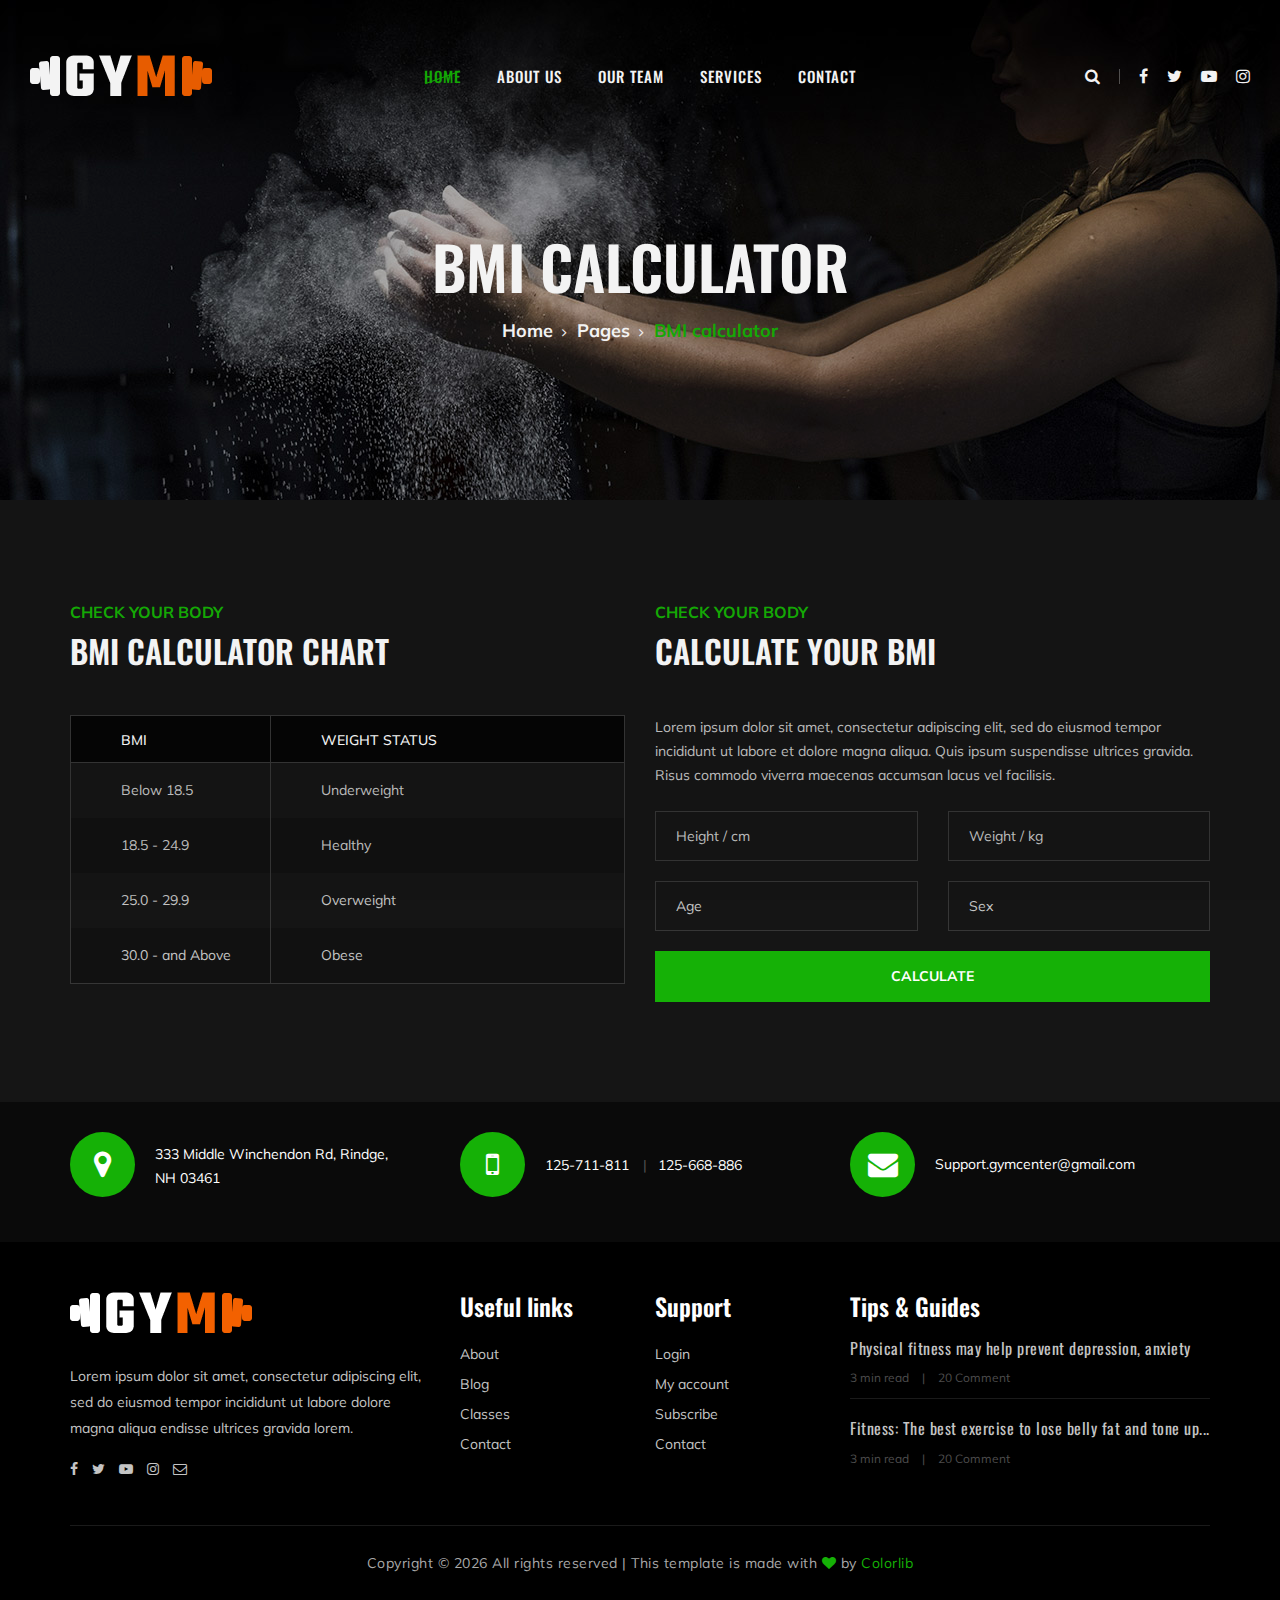
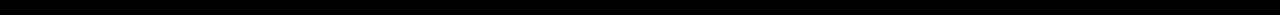
<file: bmi-calculator.html>
<!DOCTYPE html>
<html lang="zxx">

<head>
    <meta charset="UTF-8">
    <meta name="description" content="Gym Template">
    <meta name="keywords" content="Gym, unica, creative, html">
    <meta name="viewport" content="width=device-width, initial-scale=1.0">
    <meta http-equiv="X-UA-Compatible" content="ie=edge">
    <title>Gym | Template</title>

    <!-- Google Font -->
    <link href="https://fonts.googleapis.com/css?family=Muli:300,400,500,600,700,800,900&display=swap" rel="stylesheet">
    <link href="https://fonts.googleapis.com/css?family=Oswald:300,400,500,600,700&display=swap" rel="stylesheet">

    <!-- Css Styles -->
    <link rel="stylesheet" href="css/bootstrap.min.css" type="text/css">
    <link rel="stylesheet" href="css/font-awesome.min.css" type="text/css">
    <link rel="stylesheet" href="css/flaticon.css" type="text/css">
    <link rel="stylesheet" href="css/owl.carousel.min.css" type="text/css">
    <link rel="stylesheet" href="css/barfiller.css" type="text/css">
    <link rel="stylesheet" href="css/magnific-popup.css" type="text/css">
    <link rel="stylesheet" href="css/slicknav.min.css" type="text/css">
    <link rel="stylesheet" href="css/style.css" type="text/css">
</head>

<body>
    <!-- Page Preloder -->
    <div id="preloder">
        <div class="loader"></div>
    </div>

    <!-- Offcanvas Menu Section Begin -->
    <div class="offcanvas-menu-overlay"></div>
    <div class="offcanvas-menu-wrapper">
        <div class="canvas-close">
            <i class="fa fa-close"></i>
        </div>
        <div class="canvas-search search-switch">
            <i class="fa fa-search"></i>
        </div>
        <nav class="canvas-menu mobile-menu">
            <ul>
                <li class="active"><a href="./index.html">Home</a></li>
                <li><a href="./about-us.html">About Us</a></li>
                <li><a href="./team.html">Our Team</a></li>
                <li><a href="#">Services</a>
                    <ul class="dropdown">
                        <li><a href="./class-timetable.html">Classes</a></li>
                        <li><a href="./bmi-calculator.html">BMI</a></li>
                        <li><a href="./gallery.html">Gallery</a></li>
                        <li><a href="./blog.html">Our blog</a></li>
                    </ul>
                </li>
                <li><a href="./contact.html">Contact</a></li>
            </ul>
        </nav>
        <div id="mobile-menu-wrap"></div>
        <div class="canvas-social">
            <a href="#"><i class="fa fa-facebook"></i></a>
            <a href="#"><i class="fa fa-twitter"></i></a>
            <a href="#"><i class="fa fa-youtube-play"></i></a>
            <a href="#"><i class="fa fa-instagram"></i></a>
        </div>
    </div>
    <!-- Offcanvas Menu Section End -->

    <!-- Header Section Begin -->
    <header class="header-section">
        <div class="container-fluid">
            <div class="row">
                <div class="col-lg-3">
                    <div class="logo">
                        <a href="./index.html">
                            <img src="img/logo.png" alt="">
                        </a>
                    </div>
                </div>
                <div class="col-lg-6">
                    <nav class="nav-menu">
                        <ul>
                            <li class="active"><a href="./index.html">Home</a></li>
                            <li><a href="./about-us.html">About Us</a></li>
                            <li><a href="./team.html">Our Team</a></li>
                            <li><a href="#">Services</a>
                                <ul class="dropdown">
                                    <li><a href="./class-timetable.html">Classes</a></li>
                                    <li><a href="./bmi-calculator.html">BMI</a></li>
                                    <li><a href="./gallery.html">Gallery</a></li>
                                    <li><a href="./blog.html">Our blog</a></li>
                                </ul>
                            </li>
                            <li><a href="./contact.html">Contact</a></li>
                        </ul>
                    </nav>
                </div>
                <div class="col-lg-3">
                    <div class="top-option">
                        <div class="to-search search-switch">
                            <i class="fa fa-search"></i>
                        </div>
                        <div class="to-social">
                            <a href="#"><i class="fa fa-facebook"></i></a>
                            <a href="#"><i class="fa fa-twitter"></i></a>
                            <a href="#"><i class="fa fa-youtube-play"></i></a>
                            <a href="#"><i class="fa fa-instagram"></i></a>
                        </div>
                    </div>
                </div>
            </div>
            <div class="canvas-open">
                <i class="fa fa-bars"></i>
            </div>
        </div>
    </header>
    <!-- Header End -->

    <!-- Breadcrumb Section Begin -->
    <section class="breadcrumb-section set-bg" data-setbg="img/breadcrumb-bg.jpg">
        <div class="container">
            <div class="row">
                <div class="col-lg-12 text-center">
                    <div class="breadcrumb-text">
                        <h2>BMI calculator</h2>
                        <div class="bt-option">
                            <a href="./index.html">Home</a>
                            <a href="#">Pages</a>
                            <span>BMI calculator</span>
                        </div>
                    </div>
                </div>
            </div>
        </div>
    </section>
    <!-- Breadcrumb Section End -->

    <!-- BMI Calculator Section Begin -->
    <section class="bmi-calculator-section spad">
        <div class="container">
            <div class="row">
                <div class="col-lg-6">
                    <div class="section-title chart-title">
                        <span>check your body</span>
                        <h2>BMI CALCULATOR CHART</h2>
                    </div>
                    <div class="chart-table">
                        <table>
                            <thead>
                                <tr>
                                    <th>Bmi</th>
                                    <th>WEIGHT STATUS</th>
                                </tr>
                            </thead>
                            <tbody>
                                <tr>
                                    <td class="point">Below 18.5</td>
                                    <td>Underweight</td>
                                </tr>
                                <tr>
                                    <td class="point">18.5 - 24.9</td>
                                    <td>Healthy</td>
                                </tr>
                                <tr>
                                    <td class="point">25.0 - 29.9</td>
                                    <td>Overweight</td>
                                </tr>
                                <tr>
                                    <td class="point">30.0 - and Above</td>
                                    <td>Obese</td>
                                </tr>
                            </tbody>
                        </table>
                    </div>
                </div>
                <div class="col-lg-6">
                    <div class="section-title chart-calculate-title">
                        <span>check your body</span>
                        <h2>CALCULATE YOUR BMI</h2>
                    </div>
                    <div class="chart-calculate-form">
                        <p>Lorem ipsum dolor sit amet, consectetur adipiscing elit, sed do eiusmod tempor incididunt ut labore et dolore magna aliqua. Quis ipsum suspendisse ultrices gravida. Risus commodo viverra maecenas accumsan lacus vel facilisis.</p>
                        <form action="#">
                            <div class="row">
                                <div class="col-sm-6">
                                    <input type="text" placeholder="Height / cm">
                                </div>
                                <div class="col-sm-6">
                                    <input type="text" placeholder="Weight / kg">
                                </div>
                                <div class="col-sm-6">
                                    <input type="text" placeholder="Age">
                                </div>
                                <div class="col-sm-6">
                                    <input type="text" placeholder="Sex">
                                </div>
                                <div class="col-lg-12">
                                    <button type="submit">Calculate</button>
                                </div>
                            </div>
                        </form>
                    </div>
                </div>
            </div>
        </div>
    </section>
    <!-- BMI Calculator Section End -->

    <!-- Get In Touch Section Begin -->
    <div class="gettouch-section">
        <div class="container">
            <div class="row">
                <div class="col-md-4">
                    <div class="gt-text">
                        <i class="fa fa-map-marker"></i>
                        <p>333 Middle Winchendon Rd, Rindge,<br/> NH 03461</p>
                    </div>
                </div>
                <div class="col-md-4">
                    <div class="gt-text">
                        <i class="fa fa-mobile"></i>
                        <ul>
                            <li>125-711-811</li>
                            <li>125-668-886</li>
                        </ul>
                    </div>
                </div>
                <div class="col-md-4">
                    <div class="gt-text email">
                        <i class="fa fa-envelope"></i>
                        <p>Support.gymcenter@gmail.com</p>
                    </div>
                </div>
            </div>
        </div>
    </div>
    <!-- Get In Touch Section End -->

    <!-- Footer Section Begin -->
    <section class="footer-section">
        <div class="container">
            <div class="row">
                <div class="col-lg-4">
                    <div class="fs-about">
                        <div class="fa-logo">
                            <a href="#"><img src="img/logo.png" alt=""></a>
                        </div>
                        <p>Lorem ipsum dolor sit amet, consectetur adipiscing elit, sed do eiusmod tempor incididunt ut labore dolore magna aliqua endisse ultrices gravida lorem.</p>
                        <div class="fa-social">
                            <a href="#"><i class="fa fa-facebook"></i></a>
                            <a href="#"><i class="fa fa-twitter"></i></a>
                            <a href="#"><i class="fa fa-youtube-play"></i></a>
                            <a href="#"><i class="fa fa-instagram"></i></a>
                            <a href="#"><i class="fa  fa-envelope-o"></i></a>
                        </div>
                    </div>
                </div>
                <div class="col-lg-2 col-md-3 col-sm-6">
                    <div class="fs-widget">
                        <h4>Useful links</h4>
                        <ul>
                            <li><a href="#">About</a></li>
                            <li><a href="#">Blog</a></li>
                            <li><a href="#">Classes</a></li>
                            <li><a href="#">Contact</a></li>
                        </ul>
                    </div>
                </div>
                <div class="col-lg-2 col-md-3 col-sm-6">
                    <div class="fs-widget">
                        <h4>Support</h4>
                        <ul>
                            <li><a href="#">Login</a></li>
                            <li><a href="#">My account</a></li>
                            <li><a href="#">Subscribe</a></li>
                            <li><a href="#">Contact</a></li>
                        </ul>
                    </div>
                </div>
                <div class="col-lg-4 col-md-6">
                    <div class="fs-widget">
                        <h4>Tips & Guides</h4>
                        <div class="fw-recent">
                            <h6><a href="#">Physical fitness may help prevent depression, anxiety</a></h6>
                            <ul>
                                <li>3 min read</li>
                                <li>20 Comment</li>
                            </ul>
                        </div>
                        <div class="fw-recent">
                            <h6><a href="#">Fitness: The best exercise to lose belly fat and tone up...</a></h6>
                            <ul>
                                <li>3 min read</li>
                                <li>20 Comment</li>
                            </ul>
                        </div>
                    </div>
                </div>
            </div>
            <div class="row">
                <div class="col-lg-12 text-center">
                    <div class="copyright-text">
                        <p>
                            <!-- Link back to Colorlib can't be removed. Template is licensed under CC BY 3.0. -->
                            Copyright &copy;
                            <script>
                                document.write(new Date().getFullYear());
                            </script> All rights reserved | This template is made with <i class="fa fa-heart" aria-hidden="true"></i> by <a href="https://colorlib.com" target="_blank">Colorlib</a>
                            <!-- Link back to Colorlib can't be removed. Template is licensed under CC BY 3.0. -->
                        </p>
                    </div>
                </div>
            </div>
        </div>
    </section>
    <!-- Footer Section End -->

    <!-- Search model Begin -->
    <div class="search-model">
        <div class="h-100 d-flex align-items-center justify-content-center">
            <div class="search-close-switch">+</div>
            <form class="search-model-form">
                <input type="text" id="search-input" placeholder="Search here.....">
            </form>
        </div>
    </div>
    <!-- Search model end -->

    <!-- Js Plugins -->
    <script src="js/jquery-3.3.1.min.js"></script>
    <script src="js/bootstrap.min.js"></script>
    <script src="js/jquery.magnific-popup.min.js"></script>
    <script src="js/masonry.pkgd.min.js"></script>
    <script src="js/jquery.barfiller.js"></script>
    <script src="js/jquery.slicknav.js"></script>
    <script src="js/owl.carousel.min.js"></script>
    <script src="js/main.js"></script>



</body>

</html>
</file>
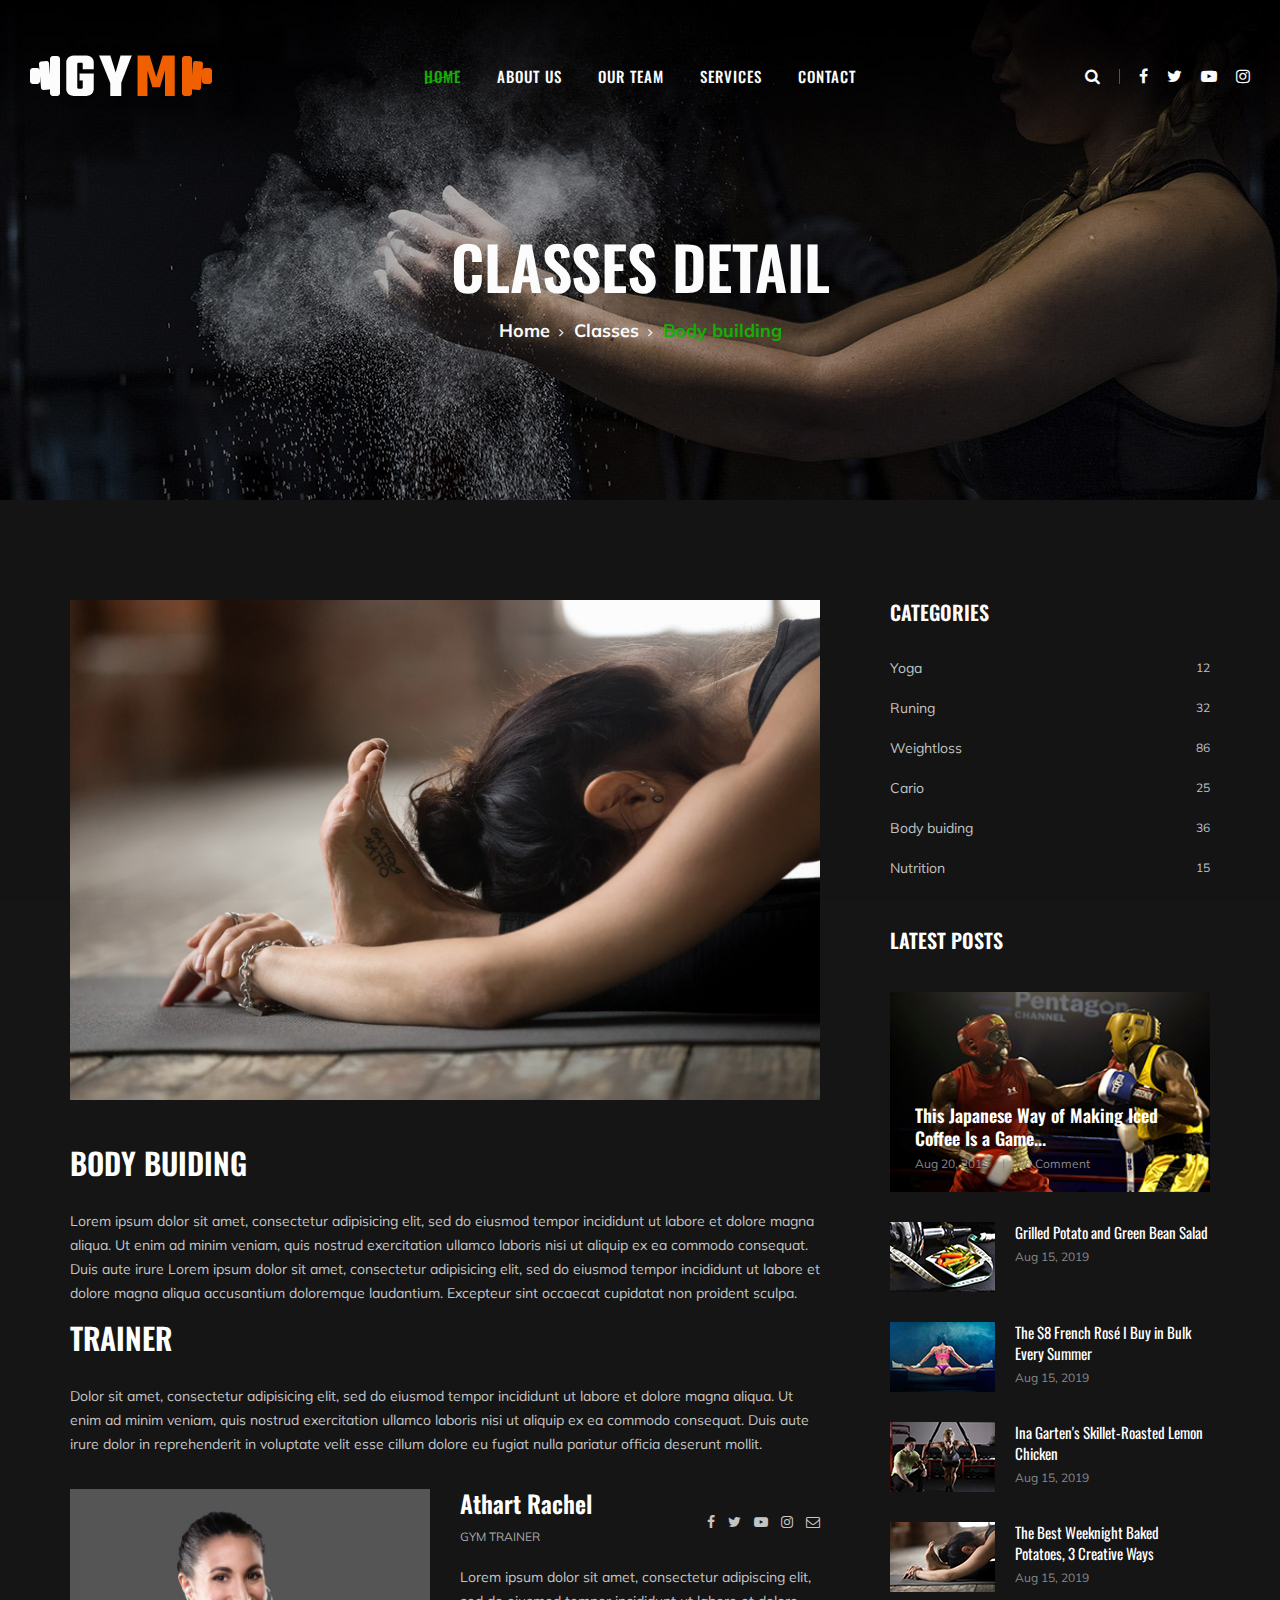
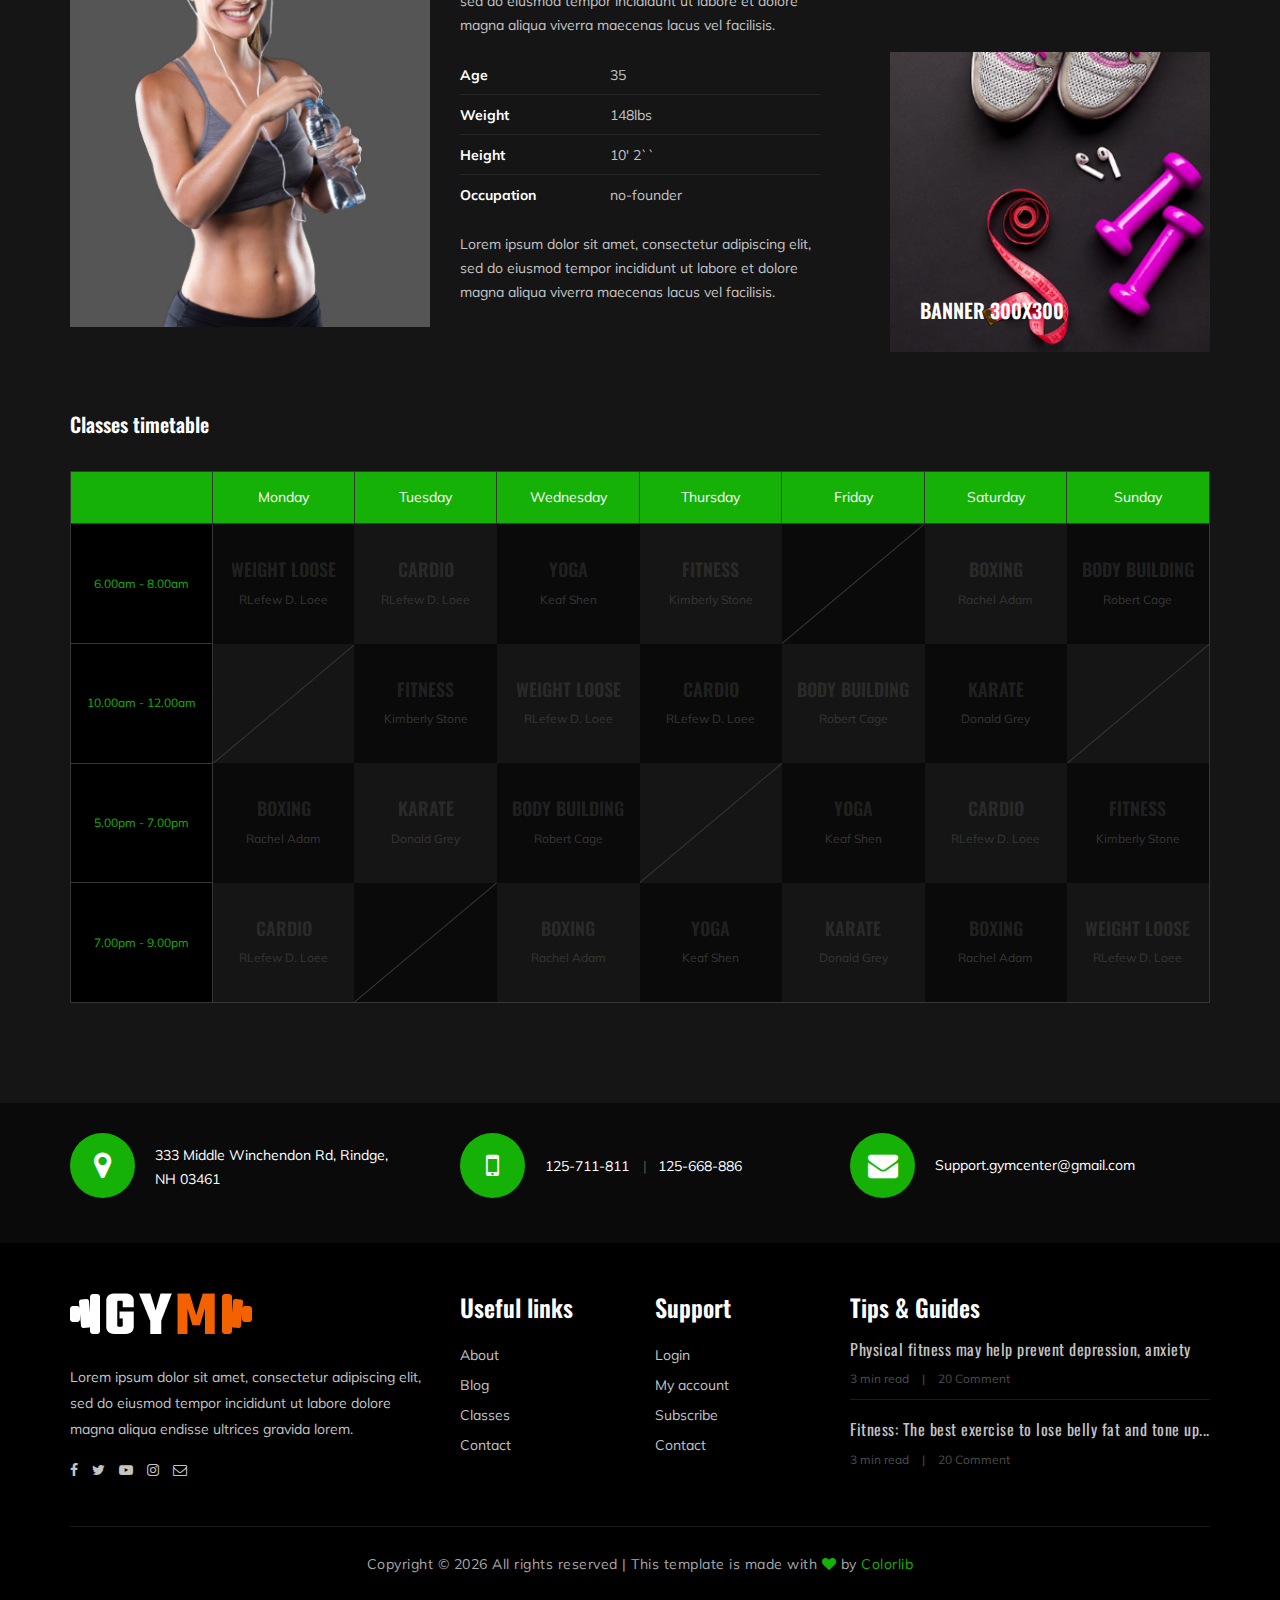
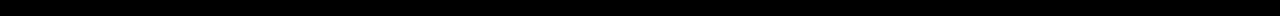
<file: class-details.html>
<!DOCTYPE html>
<html lang="zxx">

<head>
    <meta charset="UTF-8">
    <meta name="description" content="Gym Template">
    <meta name="keywords" content="Gym, unica, creative, html">
    <meta name="viewport" content="width=device-width, initial-scale=1.0">
    <meta http-equiv="X-UA-Compatible" content="ie=edge">
    <title>Gym | Template</title>

    <!-- Google Font -->
    <link href="https://fonts.googleapis.com/css?family=Muli:300,400,500,600,700,800,900&display=swap" rel="stylesheet">
    <link href="https://fonts.googleapis.com/css?family=Oswald:300,400,500,600,700&display=swap" rel="stylesheet">

    <!-- Css Styles -->
    <link rel="stylesheet" href="css/bootstrap.min.css" type="text/css">
    <link rel="stylesheet" href="css/font-awesome.min.css" type="text/css">
    <link rel="stylesheet" href="css/flaticon.css" type="text/css">
    <link rel="stylesheet" href="css/owl.carousel.min.css" type="text/css">
    <link rel="stylesheet" href="css/barfiller.css" type="text/css">
    <link rel="stylesheet" href="css/magnific-popup.css" type="text/css">
    <link rel="stylesheet" href="css/slicknav.min.css" type="text/css">
    <link rel="stylesheet" href="css/style.css" type="text/css">
</head>

<body>
    <!-- Page Preloder -->
    <div id="preloder">
        <div class="loader"></div>
    </div>

    <!-- Offcanvas Menu Section Begin -->
    <div class="offcanvas-menu-overlay"></div>
    <div class="offcanvas-menu-wrapper">
        <div class="canvas-close">
            <i class="fa fa-close"></i>
        </div>
        <div class="canvas-search search-switch">
            <i class="fa fa-search"></i>
        </div>
        <nav class="canvas-menu mobile-menu">
            <ul>
                <li class="active"><a href="./index.html">Home</a></li>
                <li><a href="./about-us.html">About Us</a></li>
                <li><a href="./team.html">Our Team</a></li>
                <li><a href="#">Services</a>
                    <ul class="dropdown">
                        <li><a href="./class-timetable.html">Classes</a></li>
                        <li><a href="./bmi-calculator.html">BMI</a></li>
                        <li><a href="./gallery.html">Gallery</a></li>
                        <li><a href="./blog.html">Our blog</a></li>
                    </ul>
                </li>
                <li><a href="./contact.html">Contact</a></li>
            </ul>
        </nav>
        <div id="mobile-menu-wrap"></div>
        <div class="canvas-social">
            <a href="#"><i class="fa fa-facebook"></i></a>
            <a href="#"><i class="fa fa-twitter"></i></a>
            <a href="#"><i class="fa fa-youtube-play"></i></a>
            <a href="#"><i class="fa fa-instagram"></i></a>
        </div>
    </div>
    <!-- Offcanvas Menu Section End -->

    <!-- Header Section Begin -->
    <header class="header-section">
        <div class="container-fluid">
            <div class="row">
                <div class="col-lg-3">
                    <div class="logo">
                        <a href="./index.html">
                            <img src="img/logo.png" alt="">
                        </a>
                    </div>
                </div>
                <div class="col-lg-6">
                    <nav class="nav-menu">
                        <ul>
                            <li class="active"><a href="./index.html">Home</a></li>
                            <li><a href="./about-us.html">About Us</a></li>
                            <li><a href="./team.html">Our Team</a></li>
                            <li><a href="#">Services</a>
                                <ul class="dropdown">
                                    <li><a href="./class-timetable.html">Classes</a></li>
                                    <li><a href="./bmi-calculator.html">BMI</a></li>
                                    <li><a href="./gallery.html">Gallery</a></li>
                                    <li><a href="./blog.html">Our blog</a></li>
                                </ul>
                            </li>
                            <li><a href="./contact.html">Contact</a></li>
                        </ul>
                    </nav>
                </div>
                <div class="col-lg-3">
                    <div class="top-option">
                        <div class="to-search search-switch">
                            <i class="fa fa-search"></i>
                        </div>
                        <div class="to-social">
                            <a href="#"><i class="fa fa-facebook"></i></a>
                            <a href="#"><i class="fa fa-twitter"></i></a>
                            <a href="#"><i class="fa fa-youtube-play"></i></a>
                            <a href="#"><i class="fa fa-instagram"></i></a>
                        </div>
                    </div>
                </div>
            </div>
            <div class="canvas-open">
                <i class="fa fa-bars"></i>
            </div>
        </div>
    </header>
    <!-- Header End -->

    <!-- Breadcrumb Section Begin -->
    <section class="breadcrumb-section set-bg" data-setbg="img/breadcrumb-bg.jpg">
        <div class="container">
            <div class="row">
                <div class="col-lg-12 text-center">
                    <div class="breadcrumb-text">
                        <h2>Classes detail</h2>
                        <div class="bt-option">
                            <a href="./index.html">Home</a>
                            <a href="#">Classes</a>
                            <span>Body building</span>
                        </div>
                    </div>
                </div>
            </div>
        </div>
    </section>
    <!-- Breadcrumb Section End -->

    <!-- Class Details Section Begin -->
    <section class="class-details-section spad">
        <div class="container">
            <div class="row">
                <div class="col-lg-8">
                    <div class="class-details-text">
                        <div class="cd-pic">
                            <img src="img/classes/class-details/class-detailsl.jpg" alt="">
                        </div>
                        <div class="cd-text">
                            <div class="cd-single-item">
                                <h3>Body buiding</h3>
                                <p>Lorem ipsum dolor sit amet, consectetur adipisicing elit, sed do eiusmod tempor incididunt ut labore et dolore magna aliqua. Ut enim ad minim veniam, quis nostrud exercitation ullamco laboris nisi ut aliquip ex ea commodo
                                    consequat. Duis aute irure Lorem ipsum dolor sit amet, consectetur adipisicing elit, sed do eiusmod tempor incididunt ut labore et dolore magna aliqua accusantium doloremque laudantium. Excepteur sint occaecat cupidatat
                                    non proident sculpa.</p>
                            </div>
                            <div class="cd-single-item">
                                <h3>Trainer</h3>
                                <p>Dolor sit amet, consectetur adipisicing elit, sed do eiusmod tempor incididunt ut labore et dolore magna aliqua. Ut enim ad minim veniam, quis nostrud exercitation ullamco laboris nisi ut aliquip ex ea commodo consequat.
                                    Duis aute irure dolor in reprehenderit in voluptate velit esse cillum dolore eu fugiat nulla pariatur officia deserunt mollit.</p>
                            </div>
                        </div>
                        <div class="cd-trainer">
                            <div class="row">
                                <div class="col-md-6">
                                    <div class="cd-trainer-pic">
                                        <img src="img/classes/class-details/trainer-profile.jpg" alt="">
                                    </div>
                                </div>
                                <div class="col-md-6">
                                    <div class="cd-trainer-text">
                                        <div class="trainer-title">
                                            <h4>Athart Rachel</h4>
                                            <span>Gym Trainer</span>
                                        </div>
                                        <div class="trainer-social">
                                            <a href="#"><i class="fa fa-facebook"></i></a>
                                            <a href="#"><i class="fa fa-twitter"></i></a>
                                            <a href="#"><i class="fa fa-youtube-play"></i></a>
                                            <a href="#"><i class="fa fa-instagram"></i></a>
                                            <a href="#"><i class="fa  fa-envelope-o"></i></a>
                                        </div>
                                        <p>Lorem ipsum dolor sit amet, consectetur adipiscing elit, sed do eiusmod tempor incididunt ut labore et dolore magna aliqua viverra maecenas lacus vel facilisis.</p>
                                        <ul class="trainer-info">
                                            <li><span>Age</span>35</li>
                                            <li><span>Weight</span>148lbs</li>
                                            <li><span>Height</span>10' 2``</li>
                                            <li><span>Occupation</span>no-founder</li>
                                        </ul>
                                        <p>Lorem ipsum dolor sit amet, consectetur adipiscing elit, sed do eiusmod tempor incididunt ut labore et dolore magna aliqua viverra maecenas lacus vel facilisis. </p>
                                    </div>
                                </div>
                            </div>
                        </div>
                    </div>
                </div>
                <div class="col-lg-4 col-md-8">
                    <div class="sidebar-option">
                        <div class="so-categories">
                            <h5 class="title">Categories</h5>
                            <ul>
                                <li><a href="#">Yoga <span>12</span></a></li>
                                <li><a href="#">Runing <span>32</span></a></li>
                                <li><a href="#">Weightloss <span>86</span></a></li>
                                <li><a href="#">Cario <span>25</span></a></li>
                                <li><a href="#">Body buiding <span>36</span></a></li>
                                <li><a href="#">Nutrition <span>15</span></a></li>
                            </ul>
                        </div>
                        <div class="so-latest">
                            <h5 class="title">Latest posts</h5>
                            <div class="latest-large set-bg" data-setbg="img/letest-blog/latest-1.jpg">
                                <div class="ll-text">
                                    <h5><a href="#">This Japanese Way of Making Iced Coffee Is a Game...</a></h5>
                                    <ul>
                                        <li>Aug 20, 2019</li>
                                        <li>20 Comment</li>
                                    </ul>
                                </div>
                            </div>
                            <div class="latest-item">
                                <div class="li-pic">
                                    <img src="img/letest-blog/latest-2.jpg" alt="">
                                </div>
                                <div class="li-text">
                                    <h6><a href="#">Grilled Potato and Green Bean Salad</a></h6>
                                    <span class="li-time">Aug 15, 2019</span>
                                </div>
                            </div>
                            <div class="latest-item">
                                <div class="li-pic">
                                    <img src="img/letest-blog/latest-3.jpg" alt="">
                                </div>
                                <div class="li-text">
                                    <h6><a href="#">The $8 French Rosé I Buy in Bulk Every Summer</a></h6>
                                    <span class="li-time">Aug 15, 2019</span>
                                </div>
                            </div>
                            <div class="latest-item">
                                <div class="li-pic">
                                    <img src="img/letest-blog/latest-4.jpg" alt="">
                                </div>
                                <div class="li-text">
                                    <h6><a href="#">Ina Garten's Skillet-Roasted Lemon Chicken</a></h6>
                                    <span class="li-time">Aug 15, 2019</span>
                                </div>
                            </div>
                            <div class="latest-item">
                                <div class="li-pic">
                                    <img src="img/letest-blog/latest-5.jpg" alt="">
                                </div>
                                <div class="li-text">
                                    <h6><a href="#">The Best Weeknight Baked Potatoes, 3 Creative Ways</a></h6>
                                    <span class="li-time">Aug 15, 2019</span>
                                </div>
                            </div>
                        </div>
                        <div class="so-banner set-bg" data-setbg="img/sidebar-banner.jpg">
                            <h5>Banner 300x300</h5>
                        </div>
                    </div>
                </div>
            </div>
        </div>
    </section>
    <!-- Class Details Section End -->

    <!-- Class Timetable Section Begin -->
    <section class="class-timetable-section class-details-timetable spad">
        <div class="container">
            <div class="row">
                <div class="col-lg-12">
                    <div class="class-details-timetable_title">
                        <h5>Classes timetable</h5>
                    </div>
                </div>
            </div>
            <div class="row">
                <div class="col-lg-12">
                    <div class="class-timetable details-timetable">
                        <table>
                            <thead>
                                <tr>
                                    <th></th>
                                    <th>Monday</th>
                                    <th>Tuesday</th>
                                    <th>Wednesday</th>
                                    <th>Thursday</th>
                                    <th>Friday</th>
                                    <th>Saturday</th>
                                    <th>Sunday</th>
                                </tr>
                            </thead>
                            <tbody>
                                <tr>
                                    <td class="class-time">6.00am - 8.00am</td>
                                    <td class="dark-bg hover-dp ts-meta" data-tsmeta="workout">
                                        <h5>WEIGHT LOOSE</h5>
                                        <span>RLefew D. Loee</span>
                                    </td>
                                    <td class="hover-dp ts-meta" data-tsmeta="fitness">
                                        <h5>Cardio</h5>
                                        <span>RLefew D. Loee</span>
                                    </td>
                                    <td class="dark-bg hover-dp ts-meta" data-tsmeta="workout">
                                        <h5>Yoga</h5>
                                        <span>Keaf Shen</span>
                                    </td>
                                    <td class="hover-dp ts-meta" data-tsmeta="fitness">
                                        <h5>Fitness</h5>
                                        <span>Kimberly Stone</span>
                                    </td>
                                    <td class="dark-bg blank-td"></td>
                                    <td class="hover-dp ts-meta" data-tsmeta="motivation">
                                        <h5>Boxing</h5>
                                        <span>Rachel Adam</span>
                                    </td>
                                    <td class="dark-bg hover-dp ts-meta" data-tsmeta="workout">
                                        <h5>Body Building</h5>
                                        <span>Robert Cage</span>
                                    </td>
                                </tr>
                                <tr>
                                    <td class="class-time">10.00am - 12.00am</td>
                                    <td class="blank-td"></td>
                                    <td class="dark-bg hover-dp ts-meta" data-tsmeta="fitness">
                                        <h5>Fitness</h5>
                                        <span>Kimberly Stone</span>
                                    </td>
                                    <td class="hover-dp ts-meta" data-tsmeta="workout">
                                        <h5>WEIGHT LOOSE</h5>
                                        <span>RLefew D. Loee</span>
                                    </td>
                                    <td class="dark-bg hover-dp ts-meta" data-tsmeta="motivation">
                                        <h5>Cardio</h5>
                                        <span>RLefew D. Loee</span>
                                    </td>
                                    <td class="hover-dp ts-meta" data-tsmeta="workout">
                                        <h5>Body Building</h5>
                                        <span>Robert Cage</span>
                                    </td>
                                    <td class="dark-bg hover-dp ts-meta" data-tsmeta="motivation">
                                        <h5>Karate</h5>
                                        <span>Donald Grey</span>
                                    </td>
                                    <td class="blank-td"></td>
                                </tr>
                                <tr>
                                    <td class="class-time">5.00pm - 7.00pm</td>
                                    <td class="dark-bg hover-dp ts-meta" data-tsmeta="fitness">
                                        <h5>Boxing</h5>
                                        <span>Rachel Adam</span>
                                    </td>
                                    <td class="hover-dp ts-meta" data-tsmeta="motivation">
                                        <h5>Karate</h5>
                                        <span>Donald Grey</span>
                                    </td>
                                    <td class="dark-bg hover-dp ts-meta" data-tsmeta="workout">
                                        <h5>Body Building</h5>
                                        <span>Robert Cage</span>
                                    </td>
                                    <td class="blank-td"></td>
                                    <td class="dark-bg hover-dp ts-meta" data-tsmeta="workout">
                                        <h5>Yoga</h5>
                                        <span>Keaf Shen</span>
                                    </td>
                                    <td class="hover-dp ts-meta" data-tsmeta="motivation">
                                        <h5>Cardio</h5>
                                        <span>RLefew D. Loee</span>
                                    </td>
                                    <td class="dark-bg hover-dp ts-meta" data-tsmeta="fitness">
                                        <h5>Fitness</h5>
                                        <span>Kimberly Stone</span>
                                    </td>
                                </tr>
                                <tr>
                                    <td class="class-time">7.00pm - 9.00pm</td>
                                    <td class="hover-dp ts-meta" data-tsmeta="motivation">
                                        <h5>Cardio</h5>
                                        <span>RLefew D. Loee</span>
                                    </td>
                                    <td class="dark-bg blank-td"></td>
                                    <td class="hover-dp ts-meta" data-tsmeta="fitness">
                                        <h5>Boxing</h5>
                                        <span>Rachel Adam</span>
                                    </td>
                                    <td class="dark-bg hover-dp ts-meta" data-tsmeta="workout">
                                        <h5>Yoga</h5>
                                        <span>Keaf Shen</span>
                                    </td>
                                    <td class="hover-dp ts-meta" data-tsmeta="motivation">
                                        <h5>Karate</h5>
                                        <span>Donald Grey</span>
                                    </td>
                                    <td class="dark-bg hover-dp ts-meta" data-tsmeta="fitness">
                                        <h5>Boxing</h5>
                                        <span>Rachel Adam</span>
                                    </td>
                                    <td class="hover-dp ts-meta" data-tsmeta="workout">
                                        <h5>WEIGHT LOOSE</h5>
                                        <span>RLefew D. Loee</span>
                                    </td>
                                </tr>
                            </tbody>
                        </table>
                    </div>
                </div>
            </div>
        </div>
    </section>
    <!-- Class Timetable Section End -->

    <!-- Get In Touch Section Begin -->
    <div class="gettouch-section">
        <div class="container">
            <div class="row">
                <div class="col-md-4">
                    <div class="gt-text">
                        <i class="fa fa-map-marker"></i>
                        <p>333 Middle Winchendon Rd, Rindge,<br/> NH 03461</p>
                    </div>
                </div>
                <div class="col-md-4">
                    <div class="gt-text">
                        <i class="fa fa-mobile"></i>
                        <ul>
                            <li>125-711-811</li>
                            <li>125-668-886</li>
                        </ul>
                    </div>
                </div>
                <div class="col-md-4">
                    <div class="gt-text email">
                        <i class="fa fa-envelope"></i>
                        <p>Support.gymcenter@gmail.com</p>
                    </div>
                </div>
            </div>
        </div>
    </div>
    <!-- Get In Touch Section End -->

    <!-- Footer Section Begin -->
    <section class="footer-section">
        <div class="container">
            <div class="row">
                <div class="col-lg-4">
                    <div class="fs-about">
                        <div class="fa-logo">
                            <a href="#"><img src="img/logo.png" alt=""></a>
                        </div>
                        <p>Lorem ipsum dolor sit amet, consectetur adipiscing elit, sed do eiusmod tempor incididunt ut labore dolore magna aliqua endisse ultrices gravida lorem.</p>
                        <div class="fa-social">
                            <a href="#"><i class="fa fa-facebook"></i></a>
                            <a href="#"><i class="fa fa-twitter"></i></a>
                            <a href="#"><i class="fa fa-youtube-play"></i></a>
                            <a href="#"><i class="fa fa-instagram"></i></a>
                            <a href="#"><i class="fa  fa-envelope-o"></i></a>
                        </div>
                    </div>
                </div>
                <div class="col-lg-2 col-md-3 col-sm-6">
                    <div class="fs-widget">
                        <h4>Useful links</h4>
                        <ul>
                            <li><a href="#">About</a></li>
                            <li><a href="#">Blog</a></li>
                            <li><a href="#">Classes</a></li>
                            <li><a href="#">Contact</a></li>
                        </ul>
                    </div>
                </div>
                <div class="col-lg-2 col-md-3 col-sm-6">
                    <div class="fs-widget">
                        <h4>Support</h4>
                        <ul>
                            <li><a href="#">Login</a></li>
                            <li><a href="#">My account</a></li>
                            <li><a href="#">Subscribe</a></li>
                            <li><a href="#">Contact</a></li>
                        </ul>
                    </div>
                </div>
                <div class="col-lg-4 col-md-6">
                    <div class="fs-widget">
                        <h4>Tips & Guides</h4>
                        <div class="fw-recent">
                            <h6><a href="#">Physical fitness may help prevent depression, anxiety</a></h6>
                            <ul>
                                <li>3 min read</li>
                                <li>20 Comment</li>
                            </ul>
                        </div>
                        <div class="fw-recent">
                            <h6><a href="#">Fitness: The best exercise to lose belly fat and tone up...</a></h6>
                            <ul>
                                <li>3 min read</li>
                                <li>20 Comment</li>
                            </ul>
                        </div>
                    </div>
                </div>
            </div>
            <div class="row">
                <div class="col-lg-12 text-center">
                    <div class="copyright-text">
                        <p>
                            <!-- Link back to Colorlib can't be removed. Template is licensed under CC BY 3.0. -->
                            Copyright &copy;
                            <script>
                                document.write(new Date().getFullYear());
                            </script> All rights reserved | This template is made with <i class="fa fa-heart" aria-hidden="true"></i> by <a href="https://colorlib.com" target="_blank">Colorlib</a>
                            <!-- Link back to Colorlib can't be removed. Template is licensed under CC BY 3.0. -->
                        </p>
                    </div>
                </div>
            </div>
        </div>
    </section>
    <!-- Footer Section End -->

    <!-- Search model Begin -->
    <div class="search-model">
        <div class="h-100 d-flex align-items-center justify-content-center">
            <div class="search-close-switch">+</div>
            <form class="search-model-form">
                <input type="text" id="search-input" placeholder="Search here.....">
            </form>
        </div>
    </div>
    <!-- Search model end -->

    <!-- Js Plugins -->
    <script src="js/jquery-3.3.1.min.js"></script>
    <script src="js/bootstrap.min.js"></script>
    <script src="js/jquery.magnific-popup.min.js"></script>
    <script src="js/masonry.pkgd.min.js"></script>
    <script src="js/jquery.barfiller.js"></script>
    <script src="js/jquery.slicknav.js"></script>
    <script src="js/owl.carousel.min.js"></script>
    <script src="js/main.js"></script>



</body>

</html>
</file>
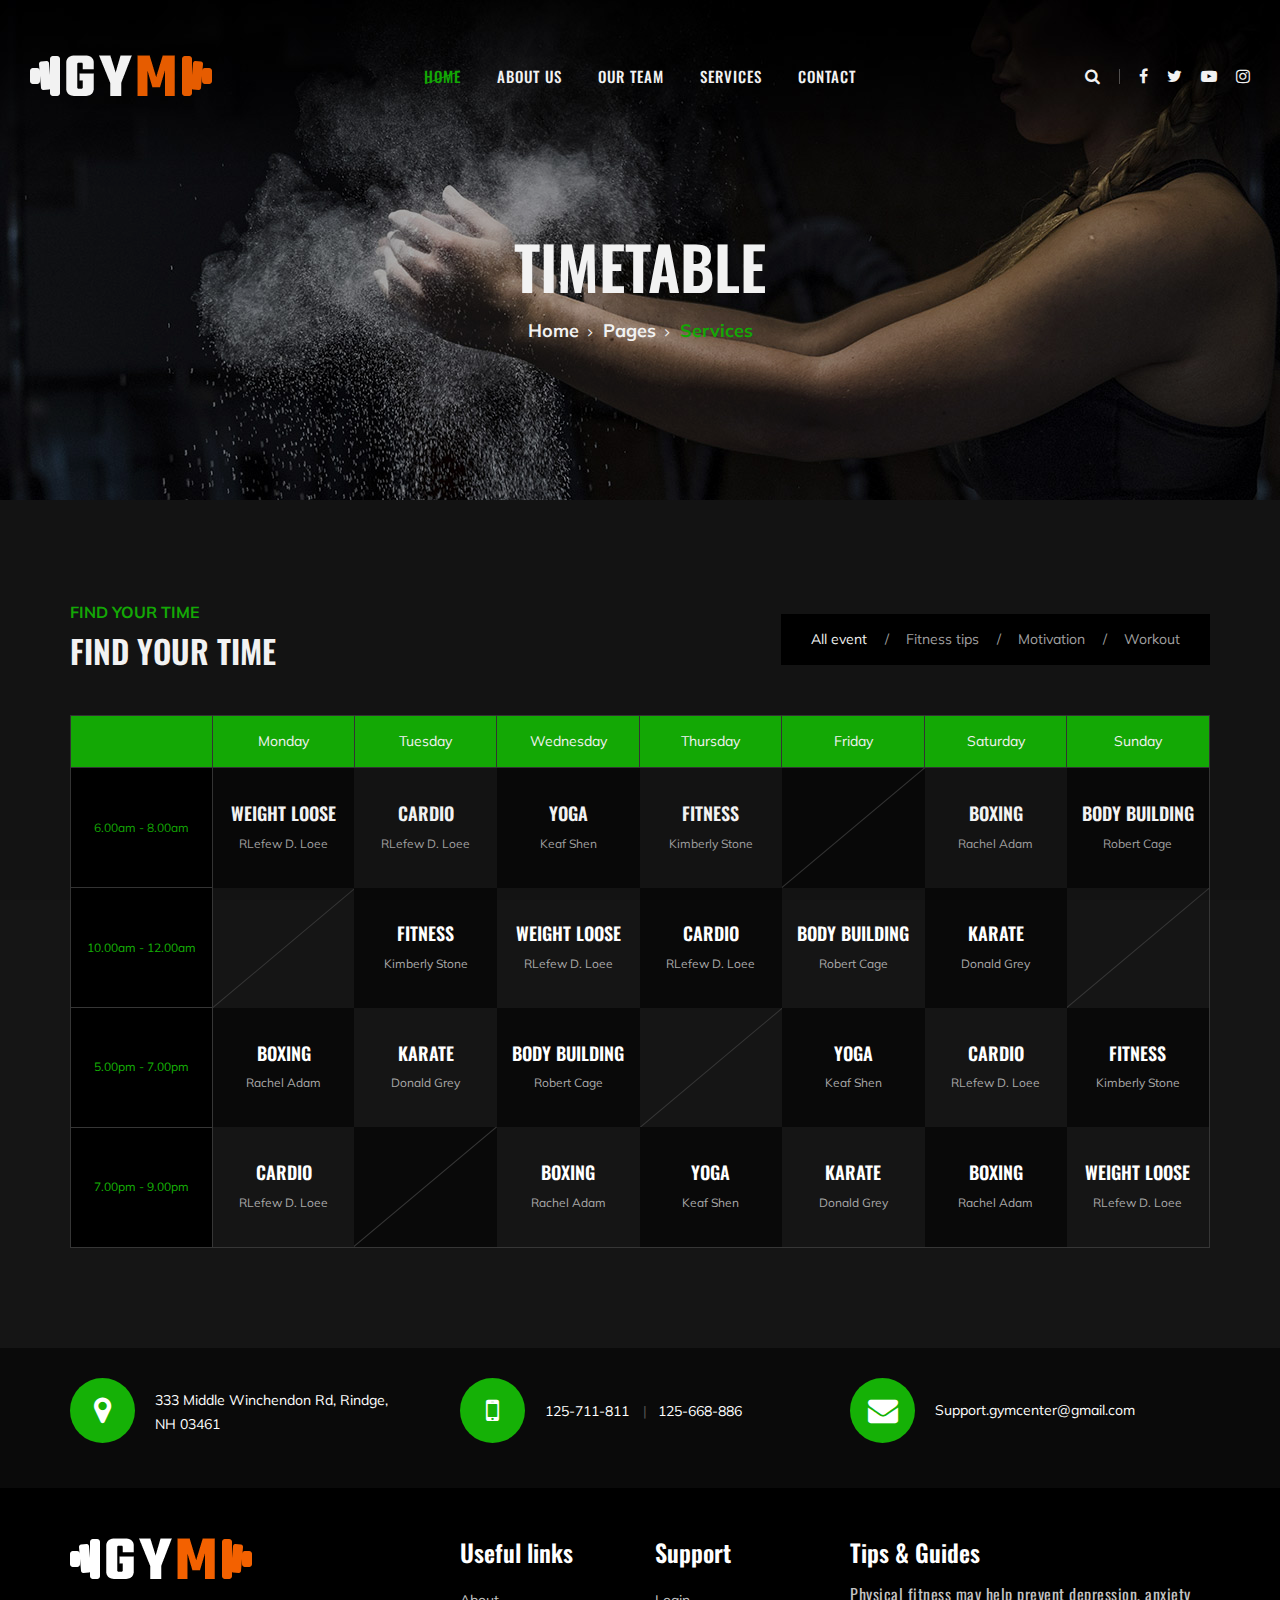
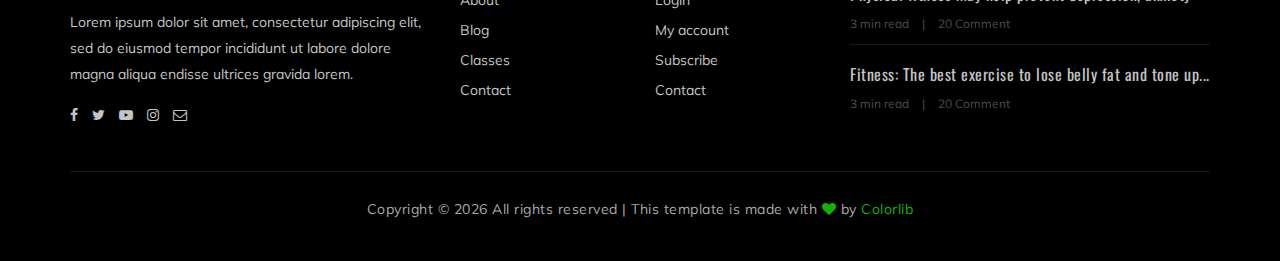
<file: class-timetable.html>
<!DOCTYPE html>
<html lang="zxx">

<head>
    <meta charset="UTF-8">
    <meta name="description" content="Gym Template">
    <meta name="keywords" content="Gym, unica, creative, html">
    <meta name="viewport" content="width=device-width, initial-scale=1.0">
    <meta http-equiv="X-UA-Compatible" content="ie=edge">
    <title>Gym | Template</title>

    <!-- Google Font -->
    <link href="https://fonts.googleapis.com/css?family=Muli:300,400,500,600,700,800,900&display=swap" rel="stylesheet">
    <link href="https://fonts.googleapis.com/css?family=Oswald:300,400,500,600,700&display=swap" rel="stylesheet">

    <!-- Css Styles -->
    <link rel="stylesheet" href="css/bootstrap.min.css" type="text/css">
    <link rel="stylesheet" href="css/font-awesome.min.css" type="text/css">
    <link rel="stylesheet" href="css/flaticon.css" type="text/css">
    <link rel="stylesheet" href="css/owl.carousel.min.css" type="text/css">
    <link rel="stylesheet" href="css/barfiller.css" type="text/css">
    <link rel="stylesheet" href="css/magnific-popup.css" type="text/css">
    <link rel="stylesheet" href="css/slicknav.min.css" type="text/css">
    <link rel="stylesheet" href="css/style.css" type="text/css">
</head>

<body>
    <!-- Page Preloder -->
    <div id="preloder">
        <div class="loader"></div>
    </div>

    <!-- Offcanvas Menu Section Begin -->
    <div class="offcanvas-menu-overlay"></div>
    <div class="offcanvas-menu-wrapper">
        <div class="canvas-close">
            <i class="fa fa-close"></i>
        </div>
        <div class="canvas-search search-switch">
            <i class="fa fa-search"></i>
        </div>
        <nav class="canvas-menu mobile-menu">
            <ul>
                <li class="active"><a href="./index.html">Home</a></li>
                <li><a href="./about-us.html">About Us</a></li>
                <li><a href="./team.html">Our Team</a></li>
                <li><a href="#">Services</a>
                    <ul class="dropdown">
                        <li><a href="./class-timetable.html">Classes</a></li>
                        <li><a href="./bmi-calculator.html">BMI</a></li>
                        <li><a href="./gallery.html">Gallery</a></li>
                        <li><a href="./blog.html">Our blog</a></li>
                    </ul>
                </li>
                <li><a href="./contact.html">Contact</a></li>
            </ul>
        </nav>
        <div id="mobile-menu-wrap"></div>
        <div class="canvas-social">
            <a href="#"><i class="fa fa-facebook"></i></a>
            <a href="#"><i class="fa fa-twitter"></i></a>
            <a href="#"><i class="fa fa-youtube-play"></i></a>
            <a href="#"><i class="fa fa-instagram"></i></a>
        </div>
    </div>
    <!-- Offcanvas Menu Section End -->

    <!-- Header Section Begin -->
    <header class="header-section">
        <div class="container-fluid">
            <div class="row">
                <div class="col-lg-3">
                    <div class="logo">
                        <a href="./index.html">
                            <img src="img/logo.png" alt="">
                        </a>
                    </div>
                </div>
                <div class="col-lg-6">
                    <nav class="nav-menu">
                        <ul>
                            <li class="active"><a href="./index.html">Home</a></li>
                            <li><a href="./about-us.html">About Us</a></li>
                            <li><a href="./team.html">Our Team</a></li>
                            <li><a href="#">Services</a>
                                <ul class="dropdown">
                                    <li><a href="./class-timetable.html">Classes</a></li>
                                    <li><a href="./bmi-calculator.html">BMI</a></li>
                                    <li><a href="./gallery.html">Gallery</a></li>
                                    <li><a href="./blog.html">Our blog</a></li>
                                </ul>
                            </li>
                            <li><a href="./contact.html">Contact</a></li>
                        </ul>
                    </nav>
                </div>
                <div class="col-lg-3">
                    <div class="top-option">
                        <div class="to-search search-switch">
                            <i class="fa fa-search"></i>
                        </div>
                        <div class="to-social">
                            <a href="#"><i class="fa fa-facebook"></i></a>
                            <a href="#"><i class="fa fa-twitter"></i></a>
                            <a href="#"><i class="fa fa-youtube-play"></i></a>
                            <a href="#"><i class="fa fa-instagram"></i></a>
                        </div>
                    </div>
                </div>
            </div>
            <div class="canvas-open">
                <i class="fa fa-bars"></i>
            </div>
        </div>
    </header>
    <!-- Header End -->

    <!-- Breadcrumb Section Begin -->
    <section class="breadcrumb-section set-bg" data-setbg="img/breadcrumb-bg.jpg">
        <div class="container">
            <div class="row">
                <div class="col-lg-12 text-center">
                    <div class="breadcrumb-text">
                        <h2>Timetable</h2>
                        <div class="bt-option">
                            <a href="./index.html">Home</a>
                            <a href="#">Pages</a>
                            <span>Services</span>
                        </div>
                    </div>
                </div>
            </div>
        </div>
    </section>
    <!-- Breadcrumb Section End -->

    <!-- Class Timetable Section Begin -->
    <section class="class-timetable-section spad">
        <div class="container">
            <div class="row">
                <div class="col-lg-6">
                    <div class="section-title">
                        <span>Find Your Time</span>
                        <h2>Find Your Time</h2>
                    </div>
                </div>
                <div class="col-lg-6">
                    <div class="table-controls">
                        <ul>
                            <li class="active" data-tsfilter="all">All event</li>
                            <li data-tsfilter="fitness">Fitness tips</li>
                            <li data-tsfilter="motivation">Motivation</li>
                            <li data-tsfilter="workout">Workout</li>
                        </ul>
                    </div>
                </div>
            </div>
            <div class="row">
                <div class="col-lg-12">
                    <div class="class-timetable">
                        <table>
                            <thead>
                                <tr>
                                    <th></th>
                                    <th>Monday</th>
                                    <th>Tuesday</th>
                                    <th>Wednesday</th>
                                    <th>Thursday</th>
                                    <th>Friday</th>
                                    <th>Saturday</th>
                                    <th>Sunday</th>
                                </tr>
                            </thead>
                            <tbody>
                                <tr>
                                    <td class="class-time">6.00am - 8.00am</td>
                                    <td class="dark-bg hover-bg ts-meta" data-tsmeta="workout">
                                        <h5>WEIGHT LOOSE</h5>
                                        <span>RLefew D. Loee</span>
                                    </td>
                                    <td class="hover-bg ts-meta" data-tsmeta="fitness">
                                        <h5>Cardio</h5>
                                        <span>RLefew D. Loee</span>
                                    </td>
                                    <td class="dark-bg hover-bg ts-meta" data-tsmeta="workout">
                                        <h5>Yoga</h5>
                                        <span>Keaf Shen</span>
                                    </td>
                                    <td class="hover-bg ts-meta" data-tsmeta="fitness">
                                        <h5>Fitness</h5>
                                        <span>Kimberly Stone</span>
                                    </td>
                                    <td class="dark-bg blank-td"></td>
                                    <td class="hover-bg ts-meta" data-tsmeta="motivation">
                                        <h5>Boxing</h5>
                                        <span>Rachel Adam</span>
                                    </td>
                                    <td class="dark-bg hover-bg ts-meta" data-tsmeta="workout">
                                        <h5>Body Building</h5>
                                        <span>Robert Cage</span>
                                    </td>
                                </tr>
                                <tr>
                                    <td class="class-time">10.00am - 12.00am</td>
                                    <td class="blank-td"></td>
                                    <td class="dark-bg hover-bg ts-meta" data-tsmeta="fitness">
                                        <h5>Fitness</h5>
                                        <span>Kimberly Stone</span>
                                    </td>
                                    <td class="hover-bg ts-meta" data-tsmeta="workout">
                                        <h5>WEIGHT LOOSE</h5>
                                        <span>RLefew D. Loee</span>
                                    </td>
                                    <td class="dark-bg hover-bg ts-meta" data-tsmeta="motivation">
                                        <h5>Cardio</h5>
                                        <span>RLefew D. Loee</span>
                                    </td>
                                    <td class="hover-bg ts-meta" data-tsmeta="workout">
                                        <h5>Body Building</h5>
                                        <span>Robert Cage</span>
                                    </td>
                                    <td class="dark-bg hover-bg ts-meta" data-tsmeta="motivation">
                                        <h5>Karate</h5>
                                        <span>Donald Grey</span>
                                    </td>
                                    <td class="blank-td"></td>
                                </tr>
                                <tr>
                                    <td class="class-time">5.00pm - 7.00pm</td>
                                    <td class="dark-bg hover-bg ts-meta" data-tsmeta="fitness">
                                        <h5>Boxing</h5>
                                        <span>Rachel Adam</span>
                                    </td>
                                    <td class="hover-bg ts-meta" data-tsmeta="motivation">
                                        <h5>Karate</h5>
                                        <span>Donald Grey</span>
                                    </td>
                                    <td class="dark-bg hover-bg ts-meta" data-tsmeta="workout">
                                        <h5>Body Building</h5>
                                        <span>Robert Cage</span>
                                    </td>
                                    <td class="blank-td"></td>
                                    <td class="dark-bg hover-bg ts-meta" data-tsmeta="workout">
                                        <h5>Yoga</h5>
                                        <span>Keaf Shen</span>
                                    </td>
                                    <td class="hover-bg ts-meta" data-tsmeta="motivation">
                                        <h5>Cardio</h5>
                                        <span>RLefew D. Loee</span>
                                    </td>
                                    <td class="dark-bg hover-bg ts-meta" data-tsmeta="fitness">
                                        <h5>Fitness</h5>
                                        <span>Kimberly Stone</span>
                                    </td>
                                </tr>
                                <tr>
                                    <td class="class-time">7.00pm - 9.00pm</td>
                                    <td class="hover-bg ts-meta" data-tsmeta="motivation">
                                        <h5>Cardio</h5>
                                        <span>RLefew D. Loee</span>
                                    </td>
                                    <td class="dark-bg blank-td"></td>
                                    <td class="hover-bg ts-meta" data-tsmeta="fitness">
                                        <h5>Boxing</h5>
                                        <span>Rachel Adam</span>
                                    </td>
                                    <td class="dark-bg hover-bg ts-meta" data-tsmeta="workout">
                                        <h5>Yoga</h5>
                                        <span>Keaf Shen</span>
                                    </td>
                                    <td class="hover-bg ts-meta" data-tsmeta="motivation">
                                        <h5>Karate</h5>
                                        <span>Donald Grey</span>
                                    </td>
                                    <td class="dark-bg hover-bg ts-meta" data-tsmeta="fitness">
                                        <h5>Boxing</h5>
                                        <span>Rachel Adam</span>
                                    </td>
                                    <td class="hover-bg ts-meta" data-tsmeta="workout">
                                        <h5>WEIGHT LOOSE</h5>
                                        <span>RLefew D. Loee</span>
                                    </td>
                                </tr>
                            </tbody>
                        </table>
                    </div>
                </div>
            </div>
        </div>
    </section>
    <!-- Class Timetable Section End -->

    <!-- Get In Touch Section Begin -->
    <div class="gettouch-section">
        <div class="container">
            <div class="row">
                <div class="col-md-4">
                    <div class="gt-text">
                        <i class="fa fa-map-marker"></i>
                        <p>333 Middle Winchendon Rd, Rindge,<br/> NH 03461</p>
                    </div>
                </div>
                <div class="col-md-4">
                    <div class="gt-text">
                        <i class="fa fa-mobile"></i>
                        <ul>
                            <li>125-711-811</li>
                            <li>125-668-886</li>
                        </ul>
                    </div>
                </div>
                <div class="col-md-4">
                    <div class="gt-text email">
                        <i class="fa fa-envelope"></i>
                        <p>Support.gymcenter@gmail.com</p>
                    </div>
                </div>
            </div>
        </div>
    </div>
    <!-- Get In Touch Section End -->

    <!-- Footer Section Begin -->
    <section class="footer-section">
        <div class="container">
            <div class="row">
                <div class="col-lg-4">
                    <div class="fs-about">
                        <div class="fa-logo">
                            <a href="#"><img src="img/logo.png" alt=""></a>
                        </div>
                        <p>Lorem ipsum dolor sit amet, consectetur adipiscing elit, sed do eiusmod tempor incididunt ut labore dolore magna aliqua endisse ultrices gravida lorem.</p>
                        <div class="fa-social">
                            <a href="#"><i class="fa fa-facebook"></i></a>
                            <a href="#"><i class="fa fa-twitter"></i></a>
                            <a href="#"><i class="fa fa-youtube-play"></i></a>
                            <a href="#"><i class="fa fa-instagram"></i></a>
                            <a href="#"><i class="fa  fa-envelope-o"></i></a>
                        </div>
                    </div>
                </div>
                <div class="col-lg-2 col-md-3 col-sm-6">
                    <div class="fs-widget">
                        <h4>Useful links</h4>
                        <ul>
                            <li><a href="#">About</a></li>
                            <li><a href="#">Blog</a></li>
                            <li><a href="#">Classes</a></li>
                            <li><a href="#">Contact</a></li>
                        </ul>
                    </div>
                </div>
                <div class="col-lg-2 col-md-3 col-sm-6">
                    <div class="fs-widget">
                        <h4>Support</h4>
                        <ul>
                            <li><a href="#">Login</a></li>
                            <li><a href="#">My account</a></li>
                            <li><a href="#">Subscribe</a></li>
                            <li><a href="#">Contact</a></li>
                        </ul>
                    </div>
                </div>
                <div class="col-lg-4 col-md-6">
                    <div class="fs-widget">
                        <h4>Tips & Guides</h4>
                        <div class="fw-recent">
                            <h6><a href="#">Physical fitness may help prevent depression, anxiety</a></h6>
                            <ul>
                                <li>3 min read</li>
                                <li>20 Comment</li>
                            </ul>
                        </div>
                        <div class="fw-recent">
                            <h6><a href="#">Fitness: The best exercise to lose belly fat and tone up...</a></h6>
                            <ul>
                                <li>3 min read</li>
                                <li>20 Comment</li>
                            </ul>
                        </div>
                    </div>
                </div>
            </div>
            <div class="row">
                <div class="col-lg-12 text-center">
                    <div class="copyright-text">
                        <p>
                            <!-- Link back to Colorlib can't be removed. Template is licensed under CC BY 3.0. -->
                            Copyright &copy;
                            <script>
                                document.write(new Date().getFullYear());
                            </script> All rights reserved | This template is made with <i class="fa fa-heart" aria-hidden="true"></i> by <a href="https://colorlib.com" target="_blank">Colorlib</a>
                            <!-- Link back to Colorlib can't be removed. Template is licensed under CC BY 3.0. -->
                        </p>
                    </div>
                </div>
            </div>
        </div>
    </section>
    <!-- Footer Section End -->

    <!-- Search model Begin -->
    <div class="search-model">
        <div class="h-100 d-flex align-items-center justify-content-center">
            <div class="search-close-switch">+</div>
            <form class="search-model-form">
                <input type="text" id="search-input" placeholder="Search here.....">
            </form>
        </div>
    </div>
    <!-- Search model end -->

    <!-- Js Plugins -->
    <script src="js/jquery-3.3.1.min.js"></script>
    <script src="js/bootstrap.min.js"></script>
    <script src="js/jquery.magnific-popup.min.js"></script>
    <script src="js/masonry.pkgd.min.js"></script>
    <script src="js/jquery.barfiller.js"></script>
    <script src="js/jquery.slicknav.js"></script>
    <script src="js/owl.carousel.min.js"></script>
    <script src="js/main.js"></script>



</body>

</html>
</file>
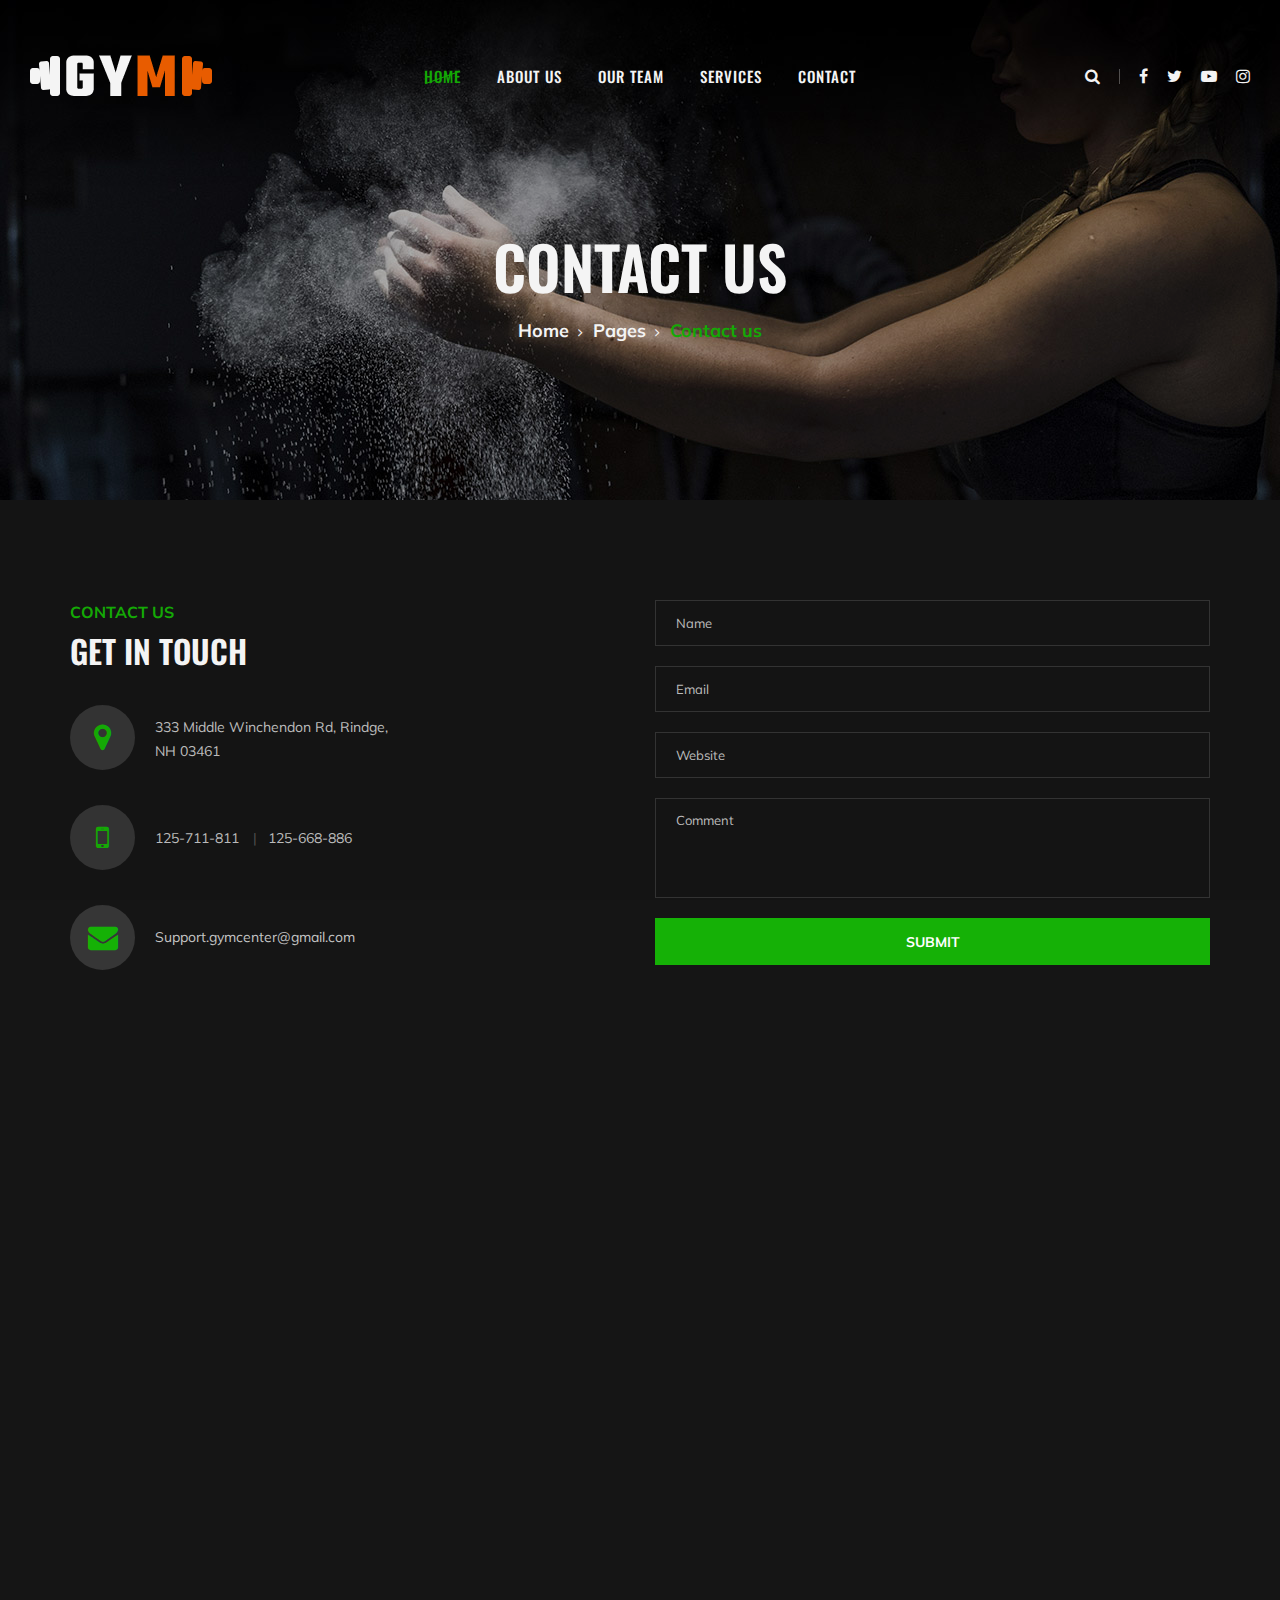
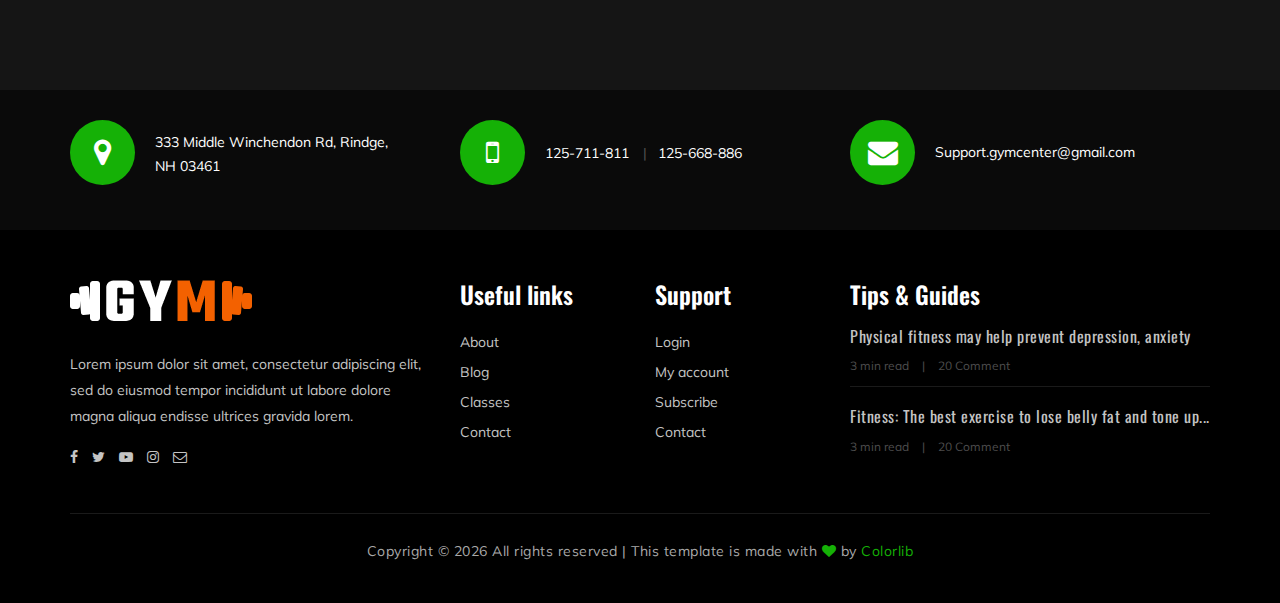
<file: contact.html>
<!DOCTYPE html>
<html lang="zxx">

<head>
    <meta charset="UTF-8">
    <meta name="description" content="Gym Template">
    <meta name="keywords" content="Gym, unica, creative, html">
    <meta name="viewport" content="width=device-width, initial-scale=1.0">
    <meta http-equiv="X-UA-Compatible" content="ie=edge">
    <title>Gym | Template</title>

    <!-- Google Font -->
    <link href="https://fonts.googleapis.com/css?family=Muli:300,400,500,600,700,800,900&display=swap" rel="stylesheet">
    <link href="https://fonts.googleapis.com/css?family=Oswald:300,400,500,600,700&display=swap" rel="stylesheet">

    <!-- Css Styles -->
    <link rel="stylesheet" href="css/bootstrap.min.css" type="text/css">
    <link rel="stylesheet" href="css/font-awesome.min.css" type="text/css">
    <link rel="stylesheet" href="css/flaticon.css" type="text/css">
    <link rel="stylesheet" href="css/owl.carousel.min.css" type="text/css">
    <link rel="stylesheet" href="css/barfiller.css" type="text/css">
    <link rel="stylesheet" href="css/magnific-popup.css" type="text/css">
    <link rel="stylesheet" href="css/slicknav.min.css" type="text/css">
    <link rel="stylesheet" href="css/style.css" type="text/css">
</head>

<body>
    <!-- Page Preloder -->
    <div id="preloder">
        <div class="loader"></div>
    </div>

    <!-- Offcanvas Menu Section Begin -->
    <div class="offcanvas-menu-overlay"></div>
    <div class="offcanvas-menu-wrapper">
        <div class="canvas-close">
            <i class="fa fa-close"></i>
        </div>
        <div class="canvas-search search-switch">
            <i class="fa fa-search"></i>
        </div>
        <nav class="canvas-menu mobile-menu">
            <ul>
                <li class="active"><a href="./index.html">Home</a></li>
                <li><a href="./about-us.html">About Us</a></li>
                <li><a href="./team.html">Our Team</a></li>
                <li><a href="#">Services</a>
                    <ul class="dropdown">
                        <li><a href="./class-timetable.html">Classes</a></li>
                        <li><a href="./bmi-calculator.html">BMI</a></li>
                        <li><a href="./gallery.html">Gallery</a></li>
                        <li><a href="./blog.html">Our blog</a></li>
                    </ul>
                </li>
                <li><a href="./contact.html">Contact</a></li>
            </ul>
        </nav>
        <div id="mobile-menu-wrap"></div>
        <div class="canvas-social">
            <a href="#"><i class="fa fa-facebook"></i></a>
            <a href="#"><i class="fa fa-twitter"></i></a>
            <a href="#"><i class="fa fa-youtube-play"></i></a>
            <a href="#"><i class="fa fa-instagram"></i></a>
        </div>
    </div>
    <!-- Offcanvas Menu Section End -->

    <!-- Header Section Begin -->
    <header class="header-section">
        <div class="container-fluid">
            <div class="row">
                <div class="col-lg-3">
                    <div class="logo">
                        <a href="./index.html">
                            <img src="img/logo.png" alt="">
                        </a>
                    </div>
                </div>
                <div class="col-lg-6">
                    <nav class="nav-menu">
                        <ul>
                            <li class="active"><a href="./index.html">Home</a></li>
                            <li><a href="./about-us.html">About Us</a></li>
                            <li><a href="./team.html">Our Team</a></li>
                            <li><a href="#">Services</a>
                                <ul class="dropdown">
                                    <li><a href="./class-timetable.html">Classes</a></li>
                                    <li><a href="./bmi-calculator.html">BMI</a></li>
                                    <li><a href="./gallery.html">Gallery</a></li>
                                    <li><a href="./blog.html">Our blog</a></li>
                                </ul>
                            </li>
                            <li><a href="./contact.html">Contact</a></li>
                        </ul>
                    </nav>
                </div>
                <div class="col-lg-3">
                    <div class="top-option">
                        <div class="to-search search-switch">
                            <i class="fa fa-search"></i>
                        </div>
                        <div class="to-social">
                            <a href="#"><i class="fa fa-facebook"></i></a>
                            <a href="#"><i class="fa fa-twitter"></i></a>
                            <a href="#"><i class="fa fa-youtube-play"></i></a>
                            <a href="#"><i class="fa fa-instagram"></i></a>
                        </div>
                    </div>
                </div>
            </div>
            <div class="canvas-open">
                <i class="fa fa-bars"></i>
            </div>
        </div>
    </header>
    <!-- Header End -->

    <!-- Breadcrumb Section Begin -->
    <section class="breadcrumb-section set-bg" data-setbg="img/breadcrumb-bg.jpg">
        <div class="container">
            <div class="row">
                <div class="col-lg-12 text-center">
                    <div class="breadcrumb-text">
                        <h2>Contact Us</h2>
                        <div class="bt-option">
                            <a href="./index.html">Home</a>
                            <a href="#">Pages</a>
                            <span>Contact us</span>
                        </div>
                    </div>
                </div>
            </div>
        </div>
    </section>
    <!-- Breadcrumb Section End -->

    <!-- Contact Section Begin -->
    <section class="contact-section spad">
        <div class="container">
            <div class="row">
                <div class="col-lg-6">
                    <div class="section-title contact-title">
                        <span>Contact Us</span>
                        <h2>GET IN TOUCH</h2>
                    </div>
                    <div class="contact-widget">
                        <div class="cw-text">
                            <i class="fa fa-map-marker"></i>
                            <p>333 Middle Winchendon Rd, Rindge,<br/> NH 03461</p>
                        </div>
                        <div class="cw-text">
                            <i class="fa fa-mobile"></i>
                            <ul>
                                <li>125-711-811</li>
                                <li>125-668-886</li>
                            </ul>
                        </div>
                        <div class="cw-text email">
                            <i class="fa fa-envelope"></i>
                            <p>Support.gymcenter@gmail.com</p>
                        </div>
                    </div>
                </div>
                <div class="col-lg-6">
                    <div class="leave-comment">
                        <form action="#">
                            <input type="text" placeholder="Name">
                            <input type="text" placeholder="Email">
                            <input type="text" placeholder="Website">
                            <textarea placeholder="Comment"></textarea>
                            <button type="submit">Submit</button>
                        </form>
                    </div>
                </div>
            </div>
            <div class="map">
                <iframe src="https://www.google.com/maps/embed?pb=!1m18!1m12!1m3!1d12087.069761554938!2d-74.2175599360452!3d40.767139456514954!2m3!1f0!2f0!3f0!3m2!1i1024!2i768!4f13.1!3m3!1m2!1s0x89c254b5958982c3%3A0xb6ab3931055a2612!2sEast%20Orange%2C%20NJ%2C%20USA!5e0!3m2!1sen!2sbd!4v1581710470843!5m2!1sen!2sbd"
                    height="550" style="border:0;" allowfullscreen=""></iframe>
            </div>
        </div>
    </section>
    <!-- Contact Section End -->

    <!-- Get In Touch Section Begin -->
    <div class="gettouch-section">
        <div class="container">
            <div class="row">
                <div class="col-md-4">
                    <div class="gt-text">
                        <i class="fa fa-map-marker"></i>
                        <p>333 Middle Winchendon Rd, Rindge,<br/> NH 03461</p>
                    </div>
                </div>
                <div class="col-md-4">
                    <div class="gt-text">
                        <i class="fa fa-mobile"></i>
                        <ul>
                            <li>125-711-811</li>
                            <li>125-668-886</li>
                        </ul>
                    </div>
                </div>
                <div class="col-md-4">
                    <div class="gt-text email">
                        <i class="fa fa-envelope"></i>
                        <p>Support.gymcenter@gmail.com</p>
                    </div>
                </div>
            </div>
        </div>
    </div>
    <!-- Get In Touch Section End -->

    <!-- Footer Section Begin -->
    <section class="footer-section">
        <div class="container">
            <div class="row">
                <div class="col-lg-4">
                    <div class="fs-about">
                        <div class="fa-logo">
                            <a href="#"><img src="img/logo.png" alt=""></a>
                        </div>
                        <p>Lorem ipsum dolor sit amet, consectetur adipiscing elit, sed do eiusmod tempor incididunt ut labore dolore magna aliqua endisse ultrices gravida lorem.</p>
                        <div class="fa-social">
                            <a href="#"><i class="fa fa-facebook"></i></a>
                            <a href="#"><i class="fa fa-twitter"></i></a>
                            <a href="#"><i class="fa fa-youtube-play"></i></a>
                            <a href="#"><i class="fa fa-instagram"></i></a>
                            <a href="#"><i class="fa  fa-envelope-o"></i></a>
                        </div>
                    </div>
                </div>
                <div class="col-lg-2 col-md-3 col-sm-6">
                    <div class="fs-widget">
                        <h4>Useful links</h4>
                        <ul>
                            <li><a href="#">About</a></li>
                            <li><a href="#">Blog</a></li>
                            <li><a href="#">Classes</a></li>
                            <li><a href="#">Contact</a></li>
                        </ul>
                    </div>
                </div>
                <div class="col-lg-2 col-md-3 col-sm-6">
                    <div class="fs-widget">
                        <h4>Support</h4>
                        <ul>
                            <li><a href="#">Login</a></li>
                            <li><a href="#">My account</a></li>
                            <li><a href="#">Subscribe</a></li>
                            <li><a href="#">Contact</a></li>
                        </ul>
                    </div>
                </div>
                <div class="col-lg-4 col-md-6">
                    <div class="fs-widget">
                        <h4>Tips & Guides</h4>
                        <div class="fw-recent">
                            <h6><a href="#">Physical fitness may help prevent depression, anxiety</a></h6>
                            <ul>
                                <li>3 min read</li>
                                <li>20 Comment</li>
                            </ul>
                        </div>
                        <div class="fw-recent">
                            <h6><a href="#">Fitness: The best exercise to lose belly fat and tone up...</a></h6>
                            <ul>
                                <li>3 min read</li>
                                <li>20 Comment</li>
                            </ul>
                        </div>
                    </div>
                </div>
            </div>
            <div class="row">
                <div class="col-lg-12 text-center">
                    <div class="copyright-text">
                        <p>
                            <!-- Link back to Colorlib can't be removed. Template is licensed under CC BY 3.0. -->
                            Copyright &copy;
                            <script>
                                document.write(new Date().getFullYear());
                            </script> All rights reserved | This template is made with <i class="fa fa-heart" aria-hidden="true"></i> by <a href="https://colorlib.com" target="_blank">Colorlib</a>
                            <!-- Link back to Colorlib can't be removed. Template is licensed under CC BY 3.0. -->
                        </p>
                    </div>
                </div>
            </div>
        </div>
    </section>
    <!-- Footer Section End -->

    <!-- Search model Begin -->
    <div class="search-model">
        <div class="h-100 d-flex align-items-center justify-content-center">
            <div class="search-close-switch">+</div>
            <form class="search-model-form">
                <input type="text" id="search-input" placeholder="Search here.....">
            </form>
        </div>
    </div>
    <!-- Search model end -->

    <!-- Js Plugins -->
    <script src="js/jquery-3.3.1.min.js"></script>
    <script src="js/bootstrap.min.js"></script>
    <script src="js/jquery.magnific-popup.min.js"></script>
    <script src="js/masonry.pkgd.min.js"></script>
    <script src="js/jquery.barfiller.js"></script>
    <script src="js/jquery.slicknav.js"></script>
    <script src="js/owl.carousel.min.js"></script>
    <script src="js/main.js"></script>



</body>

</html>
</file>
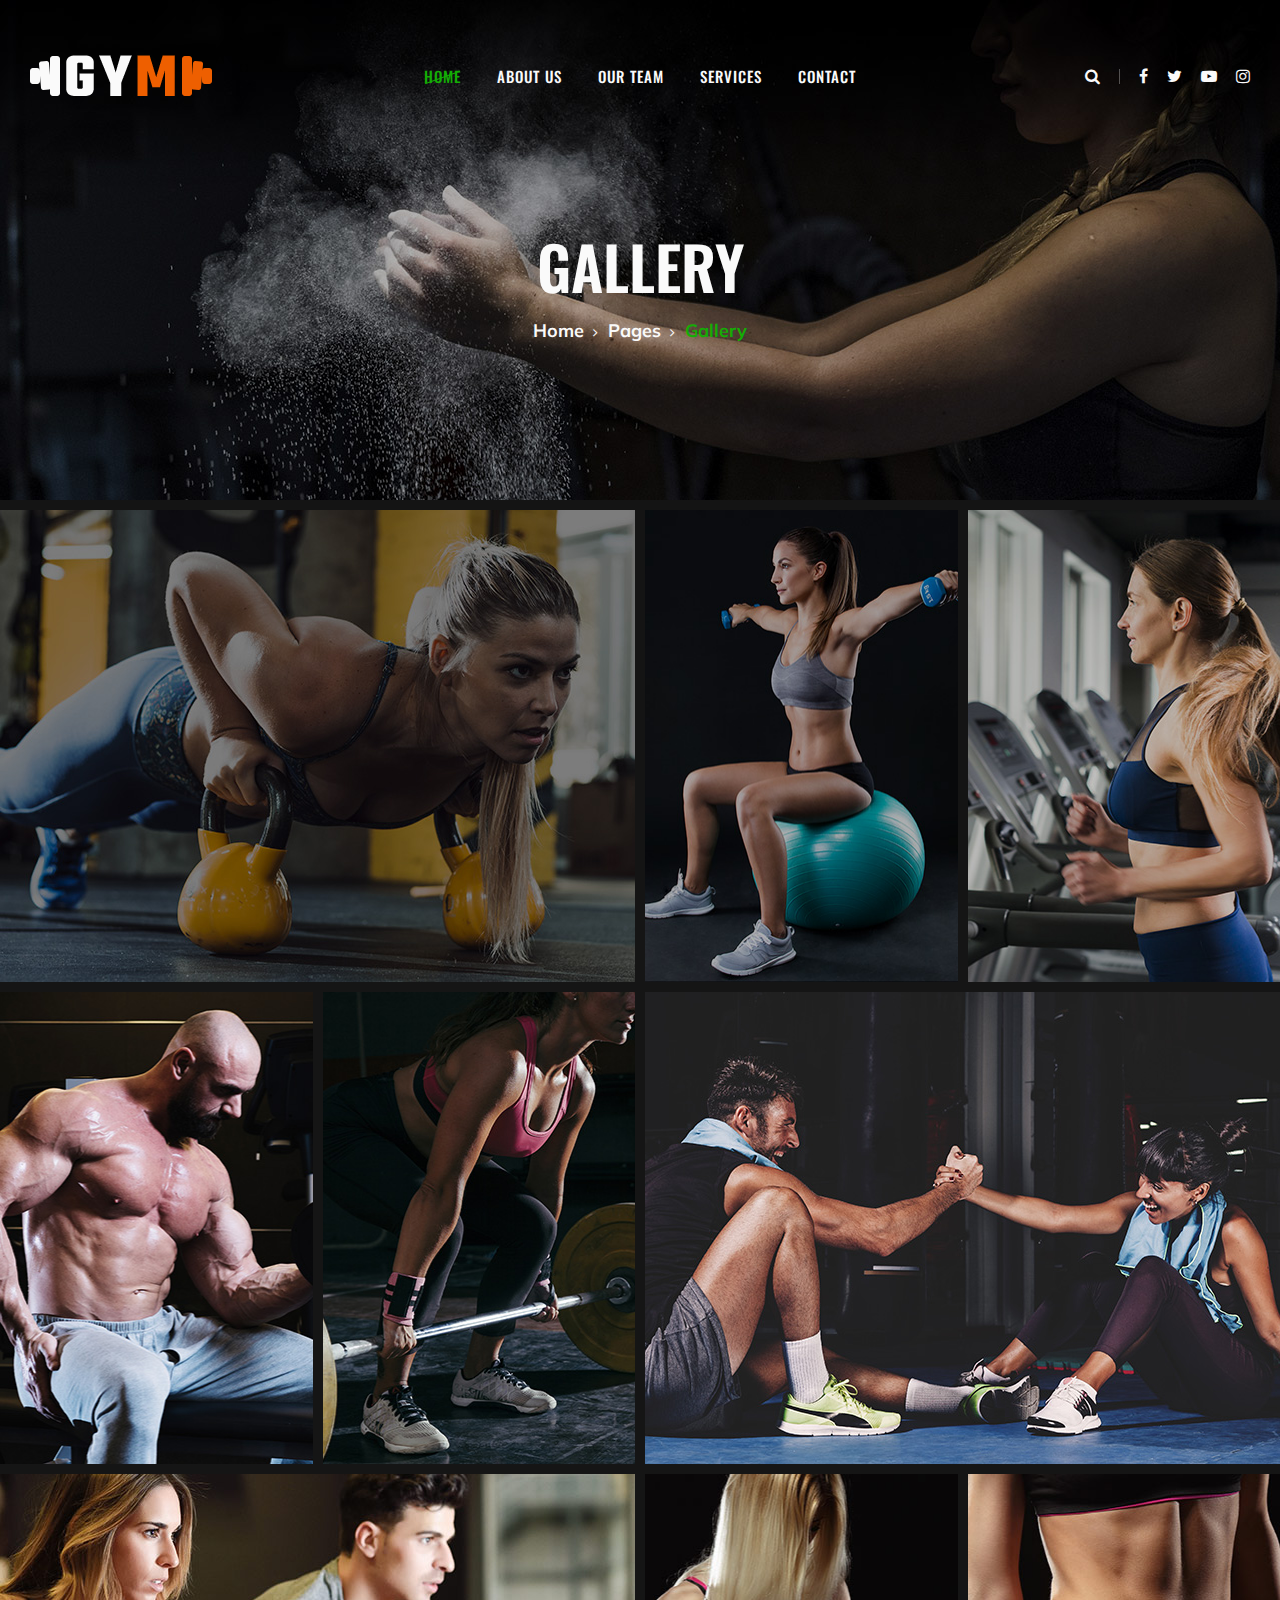
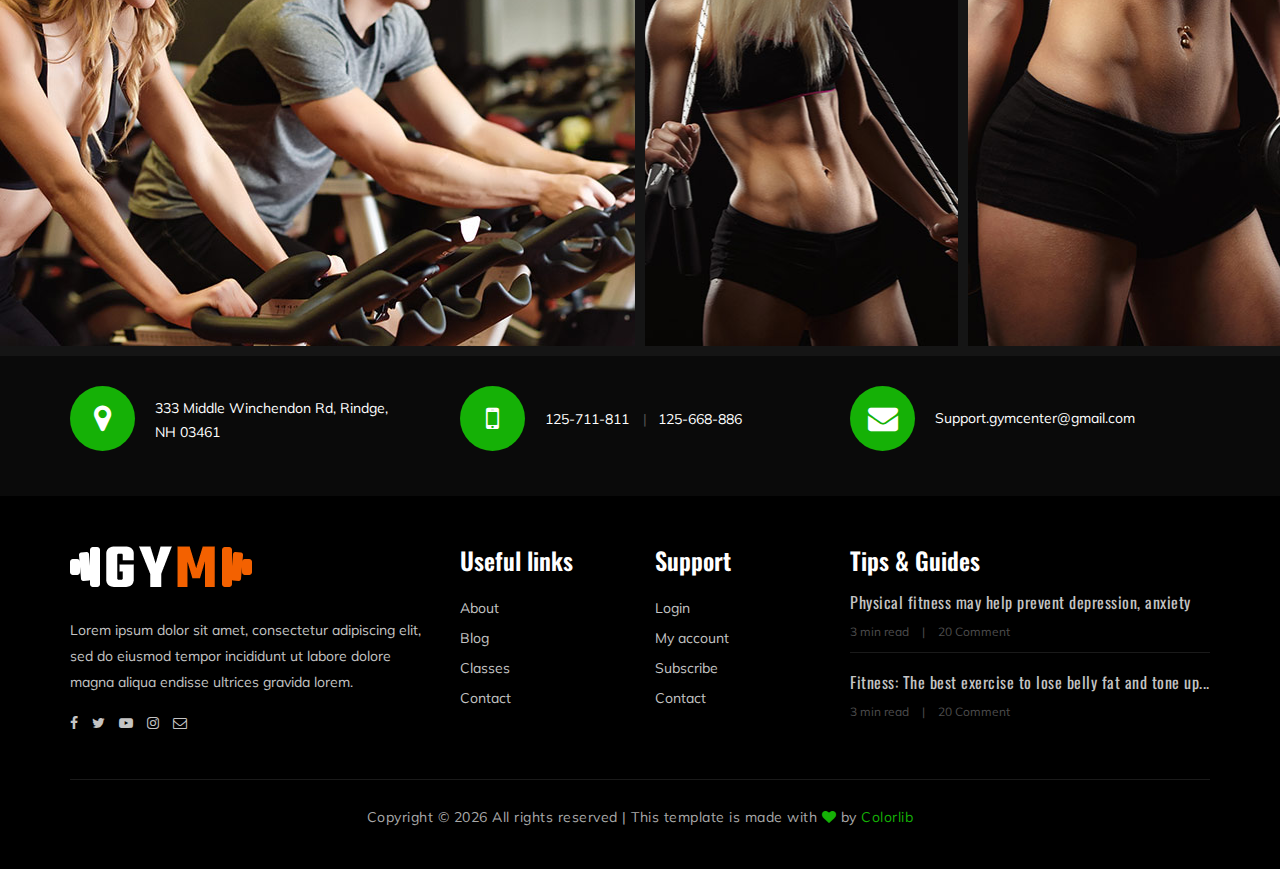
<file: gallery.html>
<!DOCTYPE html>
<html lang="zxx">

<head>
    <meta charset="UTF-8">
    <meta name="description" content="Gym Template">
    <meta name="keywords" content="Gym, unica, creative, html">
    <meta name="viewport" content="width=device-width, initial-scale=1.0">
    <meta http-equiv="X-UA-Compatible" content="ie=edge">
    <title>Gym | Template</title>

    <!-- Google Font -->
    <link href="https://fonts.googleapis.com/css?family=Muli:300,400,500,600,700,800,900&display=swap" rel="stylesheet">
    <link href="https://fonts.googleapis.com/css?family=Oswald:300,400,500,600,700&display=swap" rel="stylesheet">

    <!-- Css Styles -->
    <link rel="stylesheet" href="css/bootstrap.min.css" type="text/css">
    <link rel="stylesheet" href="css/font-awesome.min.css" type="text/css">
    <link rel="stylesheet" href="css/flaticon.css" type="text/css">
    <link rel="stylesheet" href="css/owl.carousel.min.css" type="text/css">
    <link rel="stylesheet" href="css/barfiller.css" type="text/css">
    <link rel="stylesheet" href="css/magnific-popup.css" type="text/css">
    <link rel="stylesheet" href="css/slicknav.min.css" type="text/css">
    <link rel="stylesheet" href="css/style.css" type="text/css">
</head>

<body>
    <!-- Page Preloder -->
    <div id="preloder">
        <div class="loader"></div>
    </div>

    <!-- Offcanvas Menu Section Begin -->
    <div class="offcanvas-menu-overlay"></div>
    <div class="offcanvas-menu-wrapper">
        <div class="canvas-close">
            <i class="fa fa-close"></i>
        </div>
        <div class="canvas-search search-switch">
            <i class="fa fa-search"></i>
        </div>
        <nav class="canvas-menu mobile-menu">
            <ul>
                <li class="active"><a href="./index.html">Home</a></li>
                <li><a href="./about-us.html">About Us</a></li>
                <li><a href="./team.html">Our Team</a></li>
                <li><a href="#">Services</a>
                    <ul class="dropdown">
                        <li><a href="./class-timetable.html">Classes</a></li>
                        <li><a href="./bmi-calculator.html">BMI</a></li>
                        <li><a href="./gallery.html">Gallery</a></li>
                        <li><a href="./blog.html">Our blog</a></li>
                    </ul>
                </li>
                <li><a href="./contact.html">Contact</a></li>
            </ul>
        </nav>
        <div id="mobile-menu-wrap"></div>
        <div class="canvas-social">
            <a href="#"><i class="fa fa-facebook"></i></a>
            <a href="#"><i class="fa fa-twitter"></i></a>
            <a href="#"><i class="fa fa-youtube-play"></i></a>
            <a href="#"><i class="fa fa-instagram"></i></a>
        </div>
    </div>
    <!-- Offcanvas Menu Section End -->

    <!-- Header Section Begin -->
    <header class="header-section">
        <div class="container-fluid">
            <div class="row">
                <div class="col-lg-3">
                    <div class="logo">
                        <a href="./index.html">
                            <img src="img/logo.png" alt="">
                        </a>
                    </div>
                </div>
                <div class="col-lg-6">
                    <nav class="nav-menu">
                        <ul>
                            <li class="active"><a href="./index.html">Home</a></li>
                            <li><a href="./about-us.html">About Us</a></li>
                            <li><a href="./team.html">Our Team</a></li>
                            <li><a href="#">Services</a>
                                <ul class="dropdown">
                                    <li><a href="./class-timetable.html">Classes</a></li>
                                    <li><a href="./bmi-calculator.html">BMI</a></li>
                                    <li><a href="./gallery.html">Gallery</a></li>
                                    <li><a href="./blog.html">Our blog</a></li>
                                </ul>
                            </li>
                            <li><a href="./contact.html">Contact</a></li>
                        </ul>
                    </nav>
                </div>
                <div class="col-lg-3">
                    <div class="top-option">
                        <div class="to-search search-switch">
                            <i class="fa fa-search"></i>
                        </div>
                        <div class="to-social">
                            <a href="#"><i class="fa fa-facebook"></i></a>
                            <a href="#"><i class="fa fa-twitter"></i></a>
                            <a href="#"><i class="fa fa-youtube-play"></i></a>
                            <a href="#"><i class="fa fa-instagram"></i></a>
                        </div>
                    </div>
                </div>
            </div>
            <div class="canvas-open">
                <i class="fa fa-bars"></i>
            </div>
        </div>
    </header>
    <!-- Header End -->

    <!-- Breadcrumb Section Begin -->
    <section class="breadcrumb-section set-bg" data-setbg="img/breadcrumb-bg.jpg">
        <div class="container">
            <div class="row">
                <div class="col-lg-12 text-center">
                    <div class="breadcrumb-text">
                        <h2>Gallery</h2>
                        <div class="bt-option">
                            <a href="./index.html">Home</a>
                            <a href="#">Pages</a>
                            <span>Gallery</span>
                        </div>
                    </div>
                </div>
            </div>
        </div>
    </section>
    <!-- Breadcrumb Section End -->

    <!-- Gallery Section Begin -->
    <div class="gallery-section gallery-page">
        <div class="gallery">
            <div class="grid-sizer"></div>
            <div class="gs-item grid-wide set-bg" data-setbg="img/gallery/gallery-1.jpg">
                <a href="img/gallery/gallery-1.jpg" class="thumb-icon image-popup"><i class="fa fa-picture-o"></i></a>
            </div>
            <div class="gs-item set-bg" data-setbg="img/gallery/gallery-2.jpg">
                <a href="img/gallery/gallery-2.jpg" class="thumb-icon image-popup"><i class="fa fa-picture-o"></i></a>
            </div>
            <div class="gs-item set-bg" data-setbg="img/gallery/gallery-3.jpg">
                <a href="img/gallery/gallery-3.jpg" class="thumb-icon image-popup"><i class="fa fa-picture-o"></i></a>
            </div>
            <div class="gs-item set-bg" data-setbg="img/gallery/gallery-4.jpg">
                <a href="img/gallery/gallery-4.jpg" class="thumb-icon image-popup"><i class="fa fa-picture-o"></i></a>
            </div>
            <div class="gs-item set-bg" data-setbg="img/gallery/gallery-5.jpg">
                <a href="img/gallery/gallery-5.jpg" class="thumb-icon image-popup"><i class="fa fa-picture-o"></i></a>
            </div>
            <div class="gs-item grid-wide set-bg" data-setbg="img/gallery/gallery-6.jpg">
                <a href="img/gallery/gallery-6.jpg" class="thumb-icon image-popup"><i class="fa fa-picture-o"></i></a>
            </div>
            <div class="gs-item grid-wide set-bg" data-setbg="img/gallery/gallery-7.jpg">
                <a href="img/gallery/gallery-7.jpg" class="thumb-icon image-popup"><i class="fa fa-picture-o"></i></a>
            </div>
            <div class="gs-item set-bg" data-setbg="img/gallery/gallery-8.jpg">
                <a href="img/gallery/gallery-8.jpg" class="thumb-icon image-popup"><i class="fa fa-picture-o"></i></a>
            </div>
            <div class="gs-item set-bg" data-setbg="img/gallery/gallery-9.jpg">
                <a href="img/gallery/gallery-9.jpg" class="thumb-icon image-popup"><i class="fa fa-picture-o"></i></a>
            </div>
        </div>
    </div>
    <!-- Gallery Section End -->

    <!-- Get In Touch Section Begin -->
    <div class="gettouch-section">
        <div class="container">
            <div class="row">
                <div class="col-md-4">
                    <div class="gt-text">
                        <i class="fa fa-map-marker"></i>
                        <p>333 Middle Winchendon Rd, Rindge,<br/> NH 03461</p>
                    </div>
                </div>
                <div class="col-md-4">
                    <div class="gt-text">
                        <i class="fa fa-mobile"></i>
                        <ul>
                            <li>125-711-811</li>
                            <li>125-668-886</li>
                        </ul>
                    </div>
                </div>
                <div class="col-md-4">
                    <div class="gt-text email">
                        <i class="fa fa-envelope"></i>
                        <p>Support.gymcenter@gmail.com</p>
                    </div>
                </div>
            </div>
        </div>
    </div>
    <!-- Get In Touch Section End -->

    <!-- Footer Section Begin -->
    <section class="footer-section">
        <div class="container">
            <div class="row">
                <div class="col-lg-4">
                    <div class="fs-about">
                        <div class="fa-logo">
                            <a href="#"><img src="img/logo.png" alt=""></a>
                        </div>
                        <p>Lorem ipsum dolor sit amet, consectetur adipiscing elit, sed do eiusmod tempor incididunt ut labore dolore magna aliqua endisse ultrices gravida lorem.</p>
                        <div class="fa-social">
                            <a href="#"><i class="fa fa-facebook"></i></a>
                            <a href="#"><i class="fa fa-twitter"></i></a>
                            <a href="#"><i class="fa fa-youtube-play"></i></a>
                            <a href="#"><i class="fa fa-instagram"></i></a>
                            <a href="#"><i class="fa  fa-envelope-o"></i></a>
                        </div>
                    </div>
                </div>
                <div class="col-lg-2 col-md-3 col-sm-6">
                    <div class="fs-widget">
                        <h4>Useful links</h4>
                        <ul>
                            <li><a href="#">About</a></li>
                            <li><a href="#">Blog</a></li>
                            <li><a href="#">Classes</a></li>
                            <li><a href="#">Contact</a></li>
                        </ul>
                    </div>
                </div>
                <div class="col-lg-2 col-md-3 col-sm-6">
                    <div class="fs-widget">
                        <h4>Support</h4>
                        <ul>
                            <li><a href="#">Login</a></li>
                            <li><a href="#">My account</a></li>
                            <li><a href="#">Subscribe</a></li>
                            <li><a href="#">Contact</a></li>
                        </ul>
                    </div>
                </div>
                <div class="col-lg-4 col-md-6">
                    <div class="fs-widget">
                        <h4>Tips & Guides</h4>
                        <div class="fw-recent">
                            <h6><a href="#">Physical fitness may help prevent depression, anxiety</a></h6>
                            <ul>
                                <li>3 min read</li>
                                <li>20 Comment</li>
                            </ul>
                        </div>
                        <div class="fw-recent">
                            <h6><a href="#">Fitness: The best exercise to lose belly fat and tone up...</a></h6>
                            <ul>
                                <li>3 min read</li>
                                <li>20 Comment</li>
                            </ul>
                        </div>
                    </div>
                </div>
            </div>
            <div class="row">
                <div class="col-lg-12 text-center">
                    <div class="copyright-text">
                        <p>
                            <!-- Link back to Colorlib can't be removed. Template is licensed under CC BY 3.0. -->
                            Copyright &copy;
                            <script>
                                document.write(new Date().getFullYear());
                            </script> All rights reserved | This template is made with <i class="fa fa-heart" aria-hidden="true"></i> by <a href="https://colorlib.com" target="_blank">Colorlib</a>
                            <!-- Link back to Colorlib can't be removed. Template is licensed under CC BY 3.0. -->
                        </p>
                    </div>
                </div>
            </div>
        </div>
    </section>
    <!-- Footer Section End -->

    <!-- Search model Begin -->
    <div class="search-model">
        <div class="h-100 d-flex align-items-center justify-content-center">
            <div class="search-close-switch">+</div>
            <form class="search-model-form">
                <input type="text" id="search-input" placeholder="Search here.....">
            </form>
        </div>
    </div>
    <!-- Search model end -->

    <!-- Js Plugins -->
    <script src="js/jquery-3.3.1.min.js"></script>
    <script src="js/bootstrap.min.js"></script>
    <script src="js/jquery.magnific-popup.min.js"></script>
    <script src="js/masonry.pkgd.min.js"></script>
    <script src="js/jquery.barfiller.js"></script>
    <script src="js/jquery.slicknav.js"></script>
    <script src="js/owl.carousel.min.js"></script>
    <script src="js/main.js"></script>


</body>

</html>
</file>
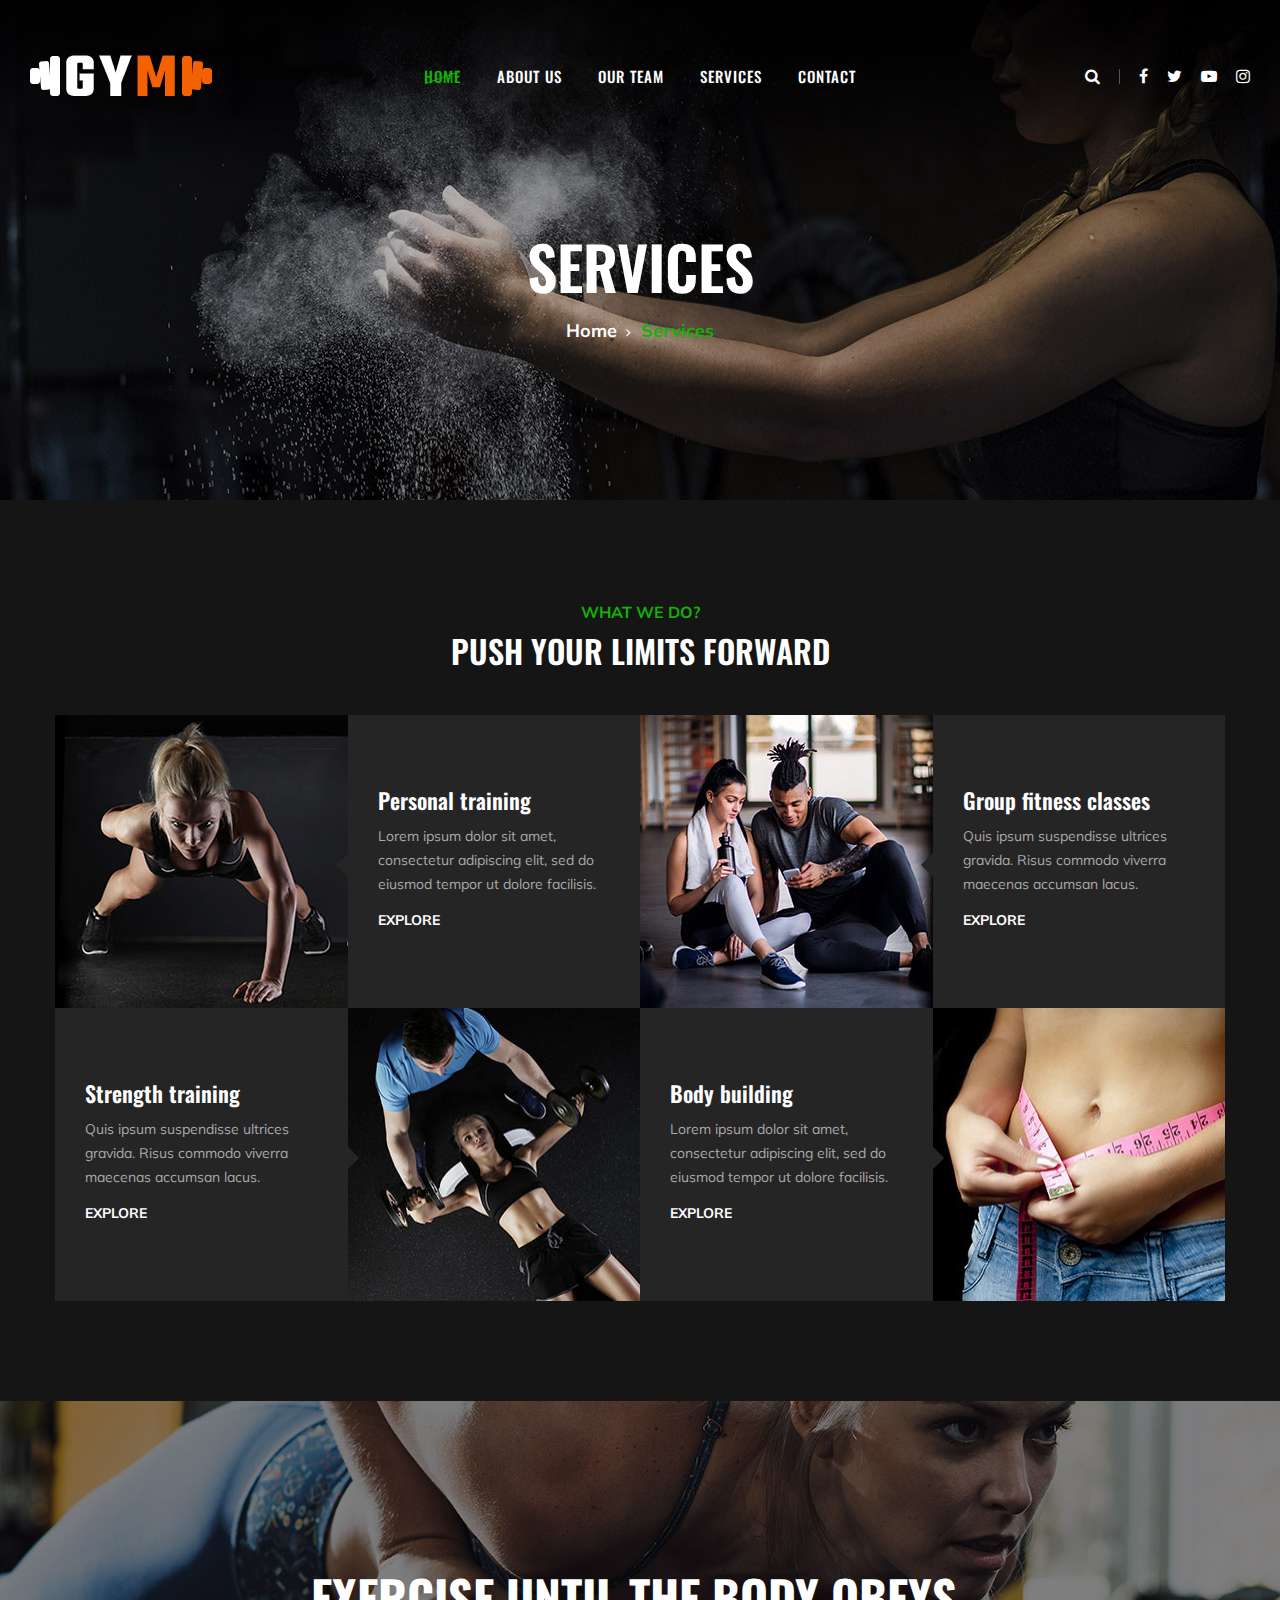
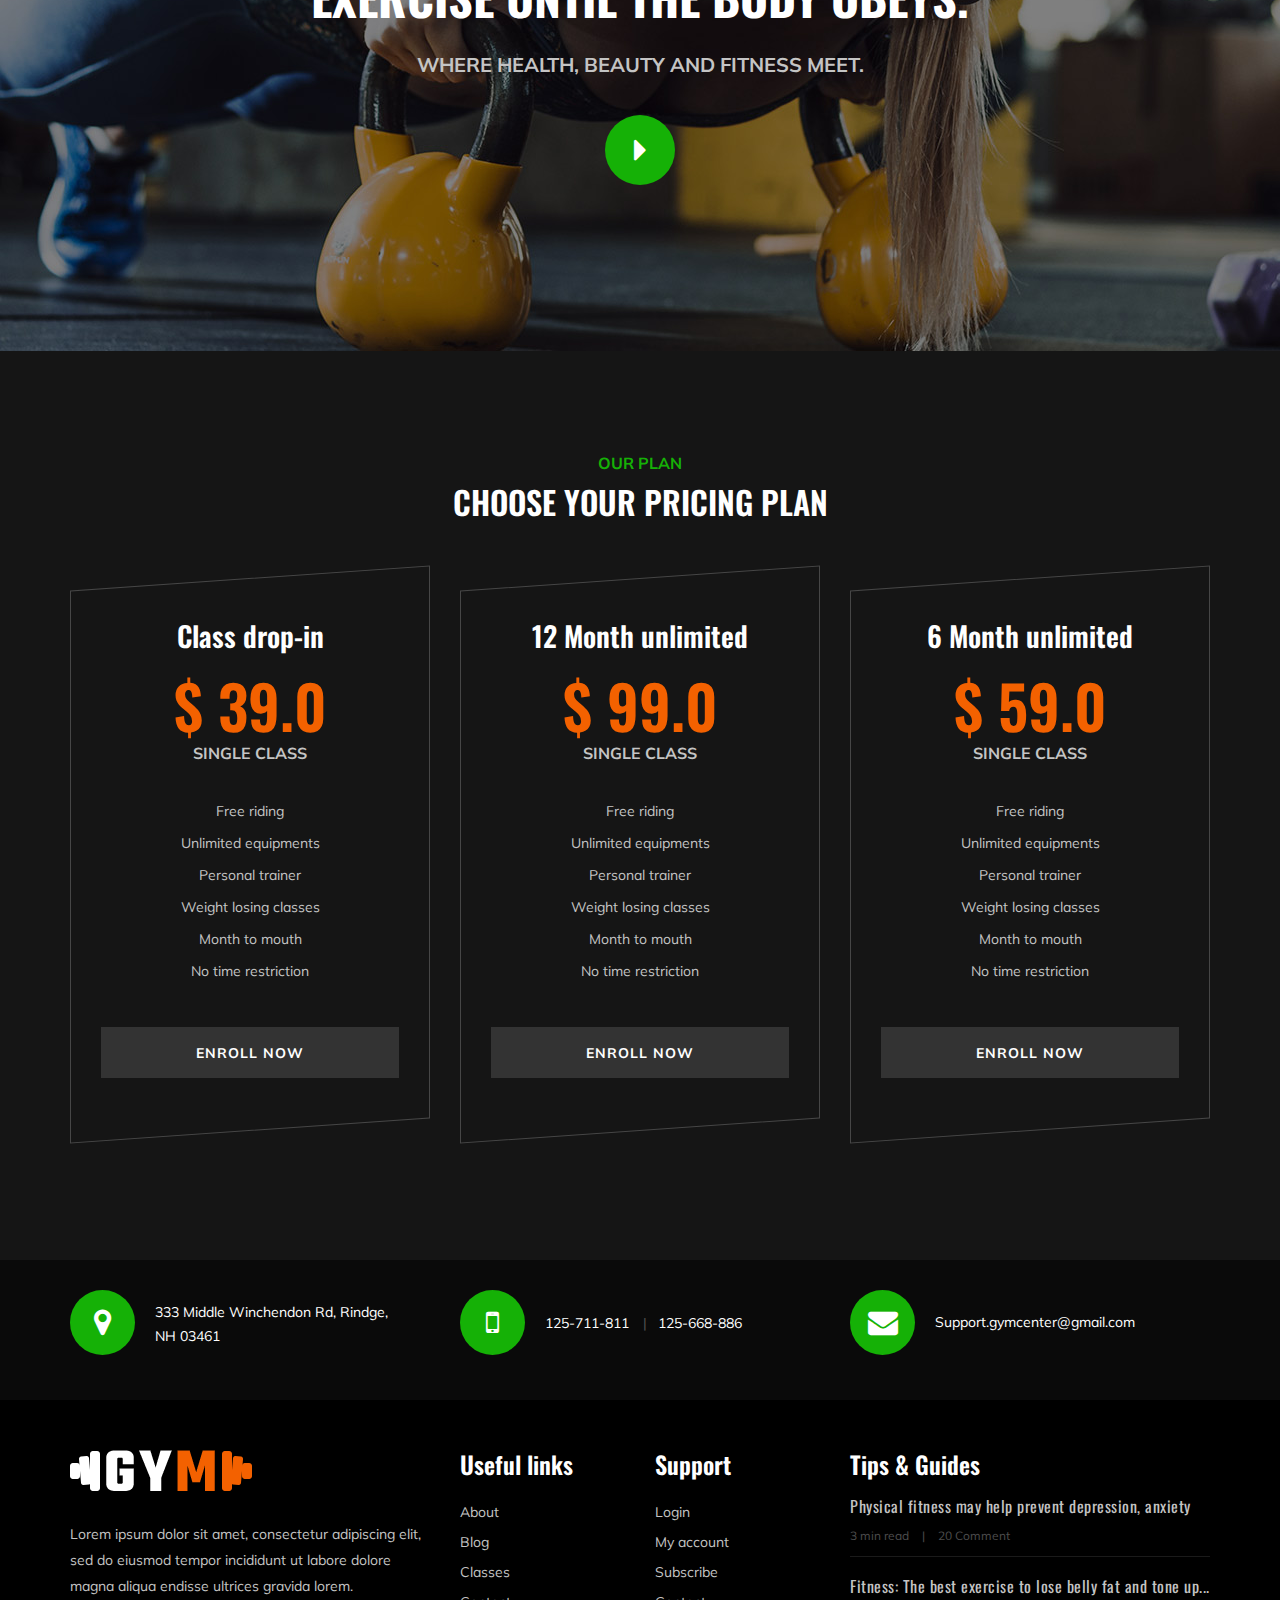
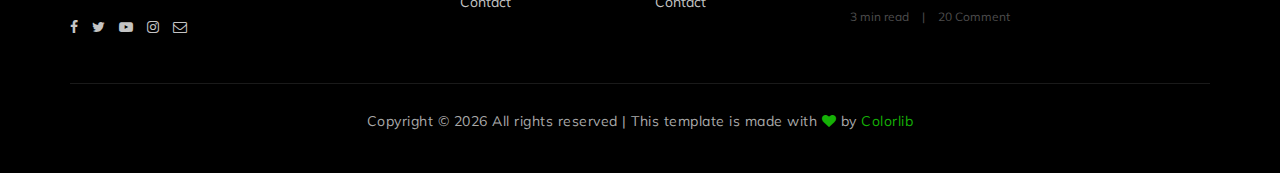
<file: services.html>
<!DOCTYPE html>
<html lang="zxx">

<head>
    <meta charset="UTF-8">
    <meta name="description" content="Gym Template">
    <meta name="keywords" content="Gym, unica, creative, html">
    <meta name="viewport" content="width=device-width, initial-scale=1.0">
    <meta http-equiv="X-UA-Compatible" content="ie=edge">
    <title>Gym | Template</title>

    <!-- Google Font -->
    <link href="https://fonts.googleapis.com/css?family=Muli:300,400,500,600,700,800,900&display=swap" rel="stylesheet">
    <link href="https://fonts.googleapis.com/css?family=Oswald:300,400,500,600,700&display=swap" rel="stylesheet">

    <!-- Css Styles -->
    <link rel="stylesheet" href="css/bootstrap.min.css" type="text/css">
    <link rel="stylesheet" href="css/font-awesome.min.css" type="text/css">
    <link rel="stylesheet" href="css/flaticon.css" type="text/css">
    <link rel="stylesheet" href="css/owl.carousel.min.css" type="text/css">
    <link rel="stylesheet" href="css/barfiller.css" type="text/css">
    <link rel="stylesheet" href="css/magnific-popup.css" type="text/css">
    <link rel="stylesheet" href="css/slicknav.min.css" type="text/css">
    <link rel="stylesheet" href="css/style.css" type="text/css">
</head>

<body>
    <!-- Page Preloder -->
    <div id="preloder">
        <div class="loader"></div>
    </div>

    <!-- Offcanvas Menu Section Begin -->
    <div class="offcanvas-menu-overlay"></div>
    <div class="offcanvas-menu-wrapper">
        <div class="canvas-close">
            <i class="fa fa-close"></i>
        </div>
        <div class="canvas-search search-switch">
            <i class="fa fa-search"></i>
        </div>
        <nav class="canvas-menu mobile-menu">
            <ul>
                <li class="active"><a href="./index.html">Home</a></li>
                <li><a href="./about-us.html">About Us</a></li>
                <li><a href="./team.html">Our Team</a></li>
                <li><a href="#">Services</a>
                    <ul class="dropdown">
                        <li><a href="./class-timetable.html">Classes</a></li>
                        <li><a href="./bmi-calculator.html">BMI</a></li>
                        <li><a href="./gallery.html">Gallery</a></li>
                        <li><a href="./blog.html">Our blog</a></li>
                    </ul>
                </li>
                <li><a href="./contact.html">Contact</a></li>
            </ul>
        </nav>
        <div id="mobile-menu-wrap"></div>
        <div class="canvas-social">
            <a href="#"><i class="fa fa-facebook"></i></a>
            <a href="#"><i class="fa fa-twitter"></i></a>
            <a href="#"><i class="fa fa-youtube-play"></i></a>
            <a href="#"><i class="fa fa-instagram"></i></a>
        </div>
    </div>
    <!-- Offcanvas Menu Section End -->

    <!-- Header Section Begin -->
    <header class="header-section">
        <div class="container-fluid">
            <div class="row">
                <div class="col-lg-3">
                    <div class="logo">
                        <a href="./index.html">
                            <img src="img/logo.png" alt="">
                        </a>
                    </div>
                </div>
                <div class="col-lg-6">
                    <nav class="nav-menu">
                        <ul>
                            <li class="active"><a href="./index.html">Home</a></li>
                            <li><a href="./about-us.html">About Us</a></li>
                            <li><a href="./team.html">Our Team</a></li>
                            <li><a href="#">Services</a>
                                <ul class="dropdown">
                                    <li><a href="./class-timetable.html">Classes</a></li>
                                    <li><a href="./bmi-calculator.html">BMI</a></li>
                                    <li><a href="./gallery.html">Gallery</a></li>
                                    <li><a href="./blog.html">Our blog</a></li>
                                </ul>
                            </li>
                            <li><a href="./contact.html">Contact</a></li>
                        </ul>
                    </nav>
                </div>
                <div class="col-lg-3">
                    <div class="top-option">
                        <div class="to-search search-switch">
                            <i class="fa fa-search"></i>
                        </div>
                        <div class="to-social">
                            <a href="#"><i class="fa fa-facebook"></i></a>
                            <a href="#"><i class="fa fa-twitter"></i></a>
                            <a href="#"><i class="fa fa-youtube-play"></i></a>
                            <a href="#"><i class="fa fa-instagram"></i></a>
                        </div>
                    </div>
                </div>
            </div>
            <div class="canvas-open">
                <i class="fa fa-bars"></i>
            </div>
        </div>
    </header>
    <!-- Header End -->

    <!-- Breadcrumb Section Begin -->
    <section class="breadcrumb-section set-bg" data-setbg="img/breadcrumb-bg.jpg">
        <div class="container">
            <div class="row">
                <div class="col-lg-12 text-center">
                    <div class="breadcrumb-text">
                        <h2>Services</h2>
                        <div class="bt-option">
                            <a href="./index.html">Home</a>
                            <span>Services</span>
                        </div>
                    </div>
                </div>
            </div>
        </div>
    </section>
    <!-- Breadcrumb Section End -->

    <!-- Services Section Begin -->
    <section class="services-section spad">
        <div class="container">
            <div class="row">
                <div class="col-lg-12">
                    <div class="section-title">
                        <span>What we do?</span>
                        <h2>PUSH YOUR LIMITS FORWARD</h2>
                    </div>
                </div>
            </div>
            <div class="row">
                <div class="col-lg-3 order-lg-1 col-md-6 p-0">
                    <div class="ss-pic">
                        <img src="img/services/services-1.jpg" alt="">
                    </div>
                </div>
                <div class="col-lg-3 order-lg-2 col-md-6 p-0">
                    <div class="ss-text">
                        <h4>Personal training</h4>
                        <p>Lorem ipsum dolor sit amet, consectetur adipiscing elit, sed do eiusmod tempor ut dolore facilisis.
                        </p>
                        <a href="#">Explore</a>
                    </div>
                </div>
                <div class="col-lg-3 order-lg-3 col-md-6 p-0">
                    <div class="ss-pic">
                        <img src="img/services/services-2.jpg" alt="">
                    </div>
                </div>
                <div class="col-lg-3 order-lg-4 col-md-6 p-0">
                    <div class="ss-text">
                        <h4>Group fitness classes</h4>
                        <p>Quis ipsum suspendisse ultrices gravida. Risus commodo viverra maecenas accumsan lacus.</p>
                        <a href="#">Explore</a>
                    </div>
                </div>
                <div class="col-lg-3 order-lg-8 col-md-6 p-0">
                    <div class="ss-pic">
                        <img src="img/services/services-4.jpg" alt="">
                    </div>
                </div>
                <div class="col-lg-3 order-lg-7 col-md-6 p-0">
                    <div class="ss-text second-row">
                        <h4>Body building</h4>
                        <p>Lorem ipsum dolor sit amet, consectetur adipiscing elit, sed do eiusmod tempor ut dolore facilisis.
                        </p>
                        <a href="#">Explore</a>
                    </div>
                </div>
                <div class="col-lg-3 order-lg-6 col-md-6 p-0">
                    <div class="ss-pic">
                        <img src="img/services/services-3.jpg" alt="">
                    </div>
                </div>
                <div class="col-lg-3 order-lg-5 col-md-6 p-0">
                    <div class="ss-text second-row">
                        <h4>Strength training</h4>
                        <p>Quis ipsum suspendisse ultrices gravida. Risus commodo viverra maecenas accumsan lacus.</p>
                        <a href="#">Explore</a>
                    </div>
                </div>
            </div>
        </div>
    </section>
    <!-- Services Section End -->

    <!-- Banner Section Begin -->
    <section class="banner-section set-bg" data-setbg="img/banner-bg.jpg">
        <div class="container">
            <div class="row">
                <div class="col-lg-12 text-center">
                    <div class="bs-text service-banner">
                        <h2>Exercise until the body obeys.</h2>
                        <div class="bt-tips">Where health, beauty and fitness meet.</div>
                        <a href="https://www.youtube.com/watch?v=EzKkl64rRbM" class="play-btn video-popup"><i
                                class="fa fa-caret-right"></i></a>
                    </div>
                </div>
            </div>
        </div>
    </section>
    <!-- Banner Section End -->

    <!-- Pricing Section Begin -->
    <section class="pricing-section service-pricing spad">
        <div class="container">
            <div class="row">
                <div class="col-lg-12">
                    <div class="section-title">
                        <span>Our Plan</span>
                        <h2>Choose your pricing plan</h2>
                    </div>
                </div>
            </div>
            <div class="row justify-content-center">
                <div class="col-lg-4 col-md-8">
                    <div class="ps-item">
                        <h3>Class drop-in</h3>
                        <div class="pi-price">
                            <h2>$ 39.0</h2>
                            <span>SINGLE CLASS</span>
                        </div>
                        <ul>
                            <li>Free riding</li>
                            <li>Unlimited equipments</li>
                            <li>Personal trainer</li>
                            <li>Weight losing classes</li>
                            <li>Month to mouth</li>
                            <li>No time restriction</li>
                        </ul>
                        <a href="#" class="primary-btn pricing-btn">Enroll now</a>
                        <a href="#" class="thumb-icon"><i class="fa fa-picture-o"></i></a>
                    </div>
                </div>
                <div class="col-lg-4 col-md-8">
                    <div class="ps-item">
                        <h3>12 Month unlimited</h3>
                        <div class="pi-price">
                            <h2>$ 99.0</h2>
                            <span>SINGLE CLASS</span>
                        </div>
                        <ul>
                            <li>Free riding</li>
                            <li>Unlimited equipments</li>
                            <li>Personal trainer</li>
                            <li>Weight losing classes</li>
                            <li>Month to mouth</li>
                            <li>No time restriction</li>
                        </ul>
                        <a href="#" class="primary-btn pricing-btn">Enroll now</a>
                        <a href="#" class="thumb-icon"><i class="fa fa-picture-o"></i></a>
                    </div>
                </div>
                <div class="col-lg-4 col-md-8">
                    <div class="ps-item">
                        <h3>6 Month unlimited</h3>
                        <div class="pi-price">
                            <h2>$ 59.0</h2>
                            <span>SINGLE CLASS</span>
                        </div>
                        <ul>
                            <li>Free riding</li>
                            <li>Unlimited equipments</li>
                            <li>Personal trainer</li>
                            <li>Weight losing classes</li>
                            <li>Month to mouth</li>
                            <li>No time restriction</li>
                        </ul>
                        <a href="#" class="primary-btn pricing-btn">Enroll now</a>
                        <a href="#" class="thumb-icon"><i class="fa fa-picture-o"></i></a>
                    </div>
                </div>
            </div>
        </div>
    </section>
    <!-- Pricing Section End -->

    <!-- Get In Touch Section Begin -->
    <div class="gettouch-section">
        <div class="container">
            <div class="row">
                <div class="col-md-4">
                    <div class="gt-text">
                        <i class="fa fa-map-marker"></i>
                        <p>333 Middle Winchendon Rd, Rindge,<br/> NH 03461</p>
                    </div>
                </div>
                <div class="col-md-4">
                    <div class="gt-text">
                        <i class="fa fa-mobile"></i>
                        <ul>
                            <li>125-711-811</li>
                            <li>125-668-886</li>
                        </ul>
                    </div>
                </div>
                <div class="col-md-4">
                    <div class="gt-text email">
                        <i class="fa fa-envelope"></i>
                        <p>Support.gymcenter@gmail.com</p>
                    </div>
                </div>
            </div>
        </div>
    </div>
    <!-- Get In Touch Section End -->

    <!-- Footer Section Begin -->
    <section class="footer-section">
        <div class="container">
            <div class="row">
                <div class="col-lg-4">
                    <div class="fs-about">
                        <div class="fa-logo">
                            <a href="#"><img src="img/logo.png" alt=""></a>
                        </div>
                        <p>Lorem ipsum dolor sit amet, consectetur adipiscing elit, sed do eiusmod tempor incididunt ut labore dolore magna aliqua endisse ultrices gravida lorem.</p>
                        <div class="fa-social">
                            <a href="#"><i class="fa fa-facebook"></i></a>
                            <a href="#"><i class="fa fa-twitter"></i></a>
                            <a href="#"><i class="fa fa-youtube-play"></i></a>
                            <a href="#"><i class="fa fa-instagram"></i></a>
                            <a href="#"><i class="fa  fa-envelope-o"></i></a>
                        </div>
                    </div>
                </div>
                <div class="col-lg-2 col-md-3 col-sm-6">
                    <div class="fs-widget">
                        <h4>Useful links</h4>
                        <ul>
                            <li><a href="#">About</a></li>
                            <li><a href="#">Blog</a></li>
                            <li><a href="#">Classes</a></li>
                            <li><a href="#">Contact</a></li>
                        </ul>
                    </div>
                </div>
                <div class="col-lg-2 col-md-3 col-sm-6">
                    <div class="fs-widget">
                        <h4>Support</h4>
                        <ul>
                            <li><a href="#">Login</a></li>
                            <li><a href="#">My account</a></li>
                            <li><a href="#">Subscribe</a></li>
                            <li><a href="#">Contact</a></li>
                        </ul>
                    </div>
                </div>
                <div class="col-lg-4 col-md-6">
                    <div class="fs-widget">
                        <h4>Tips & Guides</h4>
                        <div class="fw-recent">
                            <h6><a href="#">Physical fitness may help prevent depression, anxiety</a></h6>
                            <ul>
                                <li>3 min read</li>
                                <li>20 Comment</li>
                            </ul>
                        </div>
                        <div class="fw-recent">
                            <h6><a href="#">Fitness: The best exercise to lose belly fat and tone up...</a></h6>
                            <ul>
                                <li>3 min read</li>
                                <li>20 Comment</li>
                            </ul>
                        </div>
                    </div>
                </div>
            </div>
            <div class="row">
                <div class="col-lg-12 text-center">
                    <div class="copyright-text">
                        <p>
                            <!-- Link back to Colorlib can't be removed. Template is licensed under CC BY 3.0. -->
                            Copyright &copy;
                            <script>
                                document.write(new Date().getFullYear());
                            </script> All rights reserved | This template is made with <i class="fa fa-heart" aria-hidden="true"></i> by <a href="https://colorlib.com" target="_blank">Colorlib</a>
                            <!-- Link back to Colorlib can't be removed. Template is licensed under CC BY 3.0. -->
                        </p>
                    </div>
                </div>
            </div>
        </div>
    </section>
    <!-- Footer Section End -->

    <!-- Search model Begin -->
    <div class="search-model">
        <div class="h-100 d-flex align-items-center justify-content-center">
            <div class="search-close-switch">+</div>
            <form class="search-model-form">
                <input type="text" id="search-input" placeholder="Search here.....">
            </form>
        </div>
    </div>
    <!-- Search model end -->

    <!-- Js Plugins -->
    <script src="js/jquery-3.3.1.min.js"></script>
    <script src="js/bootstrap.min.js"></script>
    <script src="js/jquery.magnific-popup.min.js"></script>
    <script src="js/masonry.pkgd.min.js"></script>
    <script src="js/jquery.barfiller.js"></script>
    <script src="js/jquery.slicknav.js"></script>
    <script src="js/owl.carousel.min.js"></script>
    <script src="js/main.js"></script>



</body>

</html>
</file>
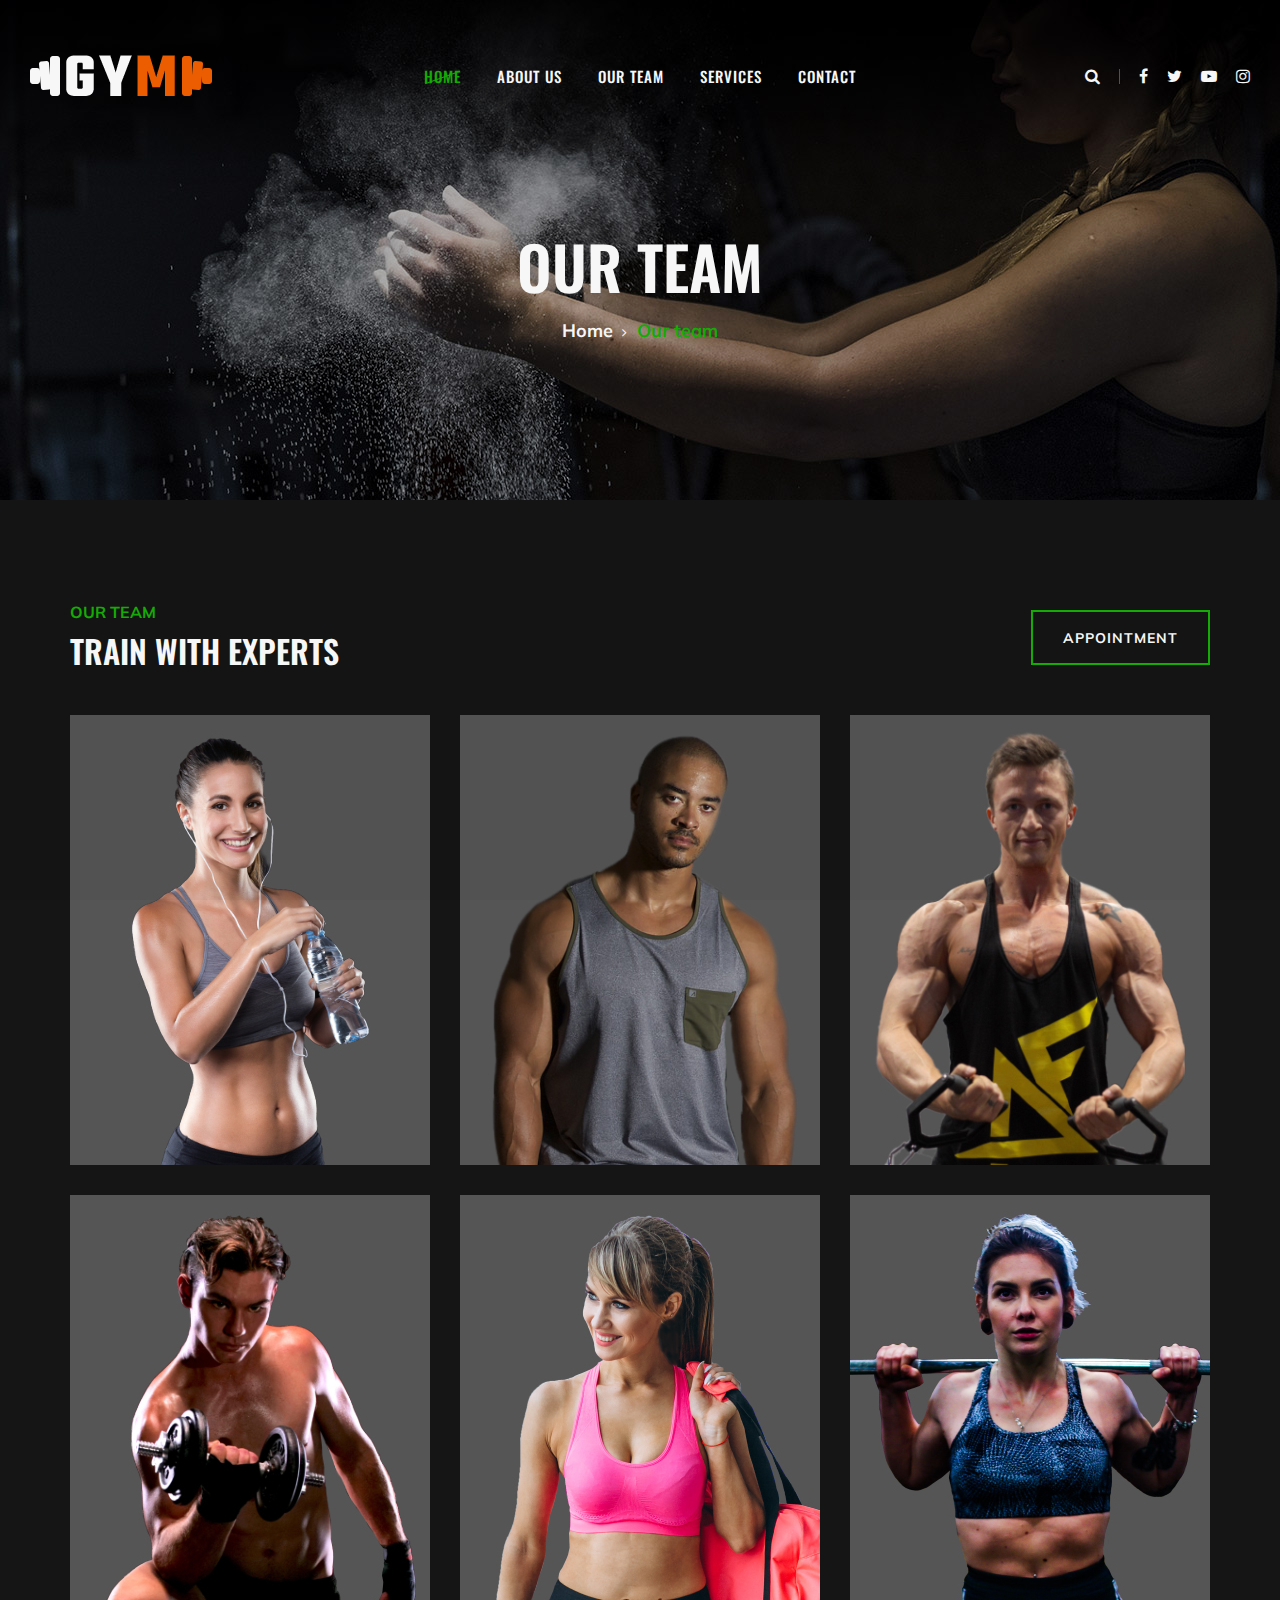
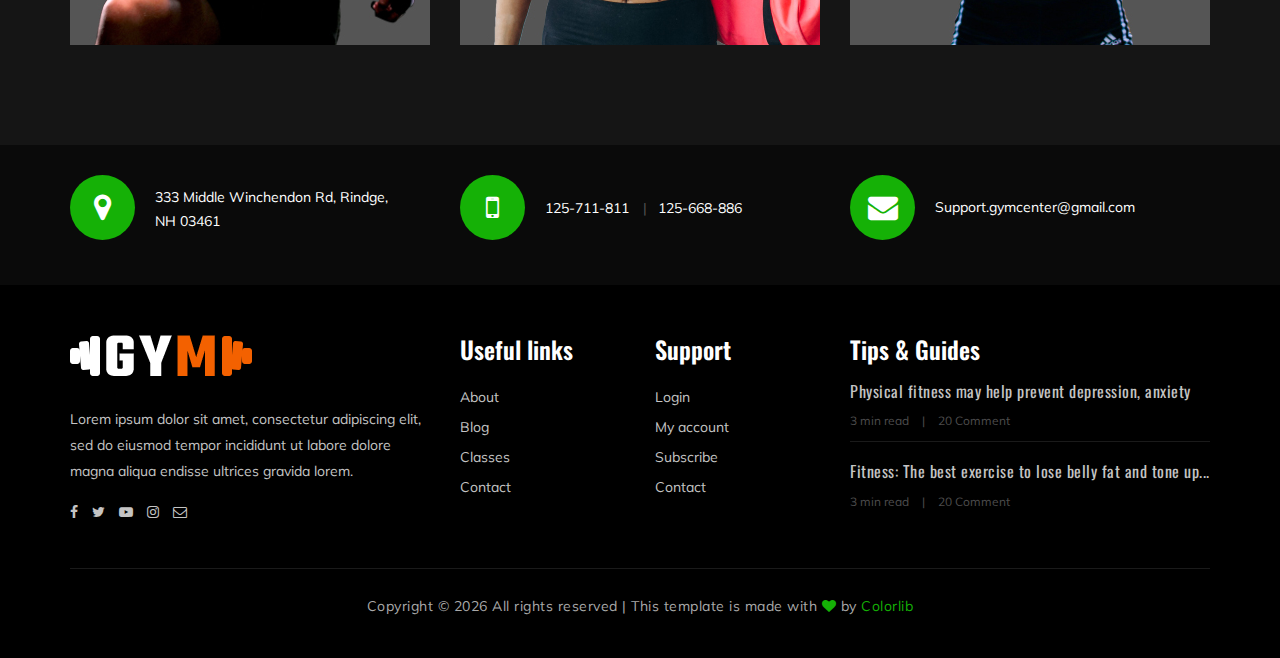
<file: team.html>
<!DOCTYPE html>
<html lang="zxx">

<head>
    <meta charset="UTF-8">
    <meta name="description" content="Gym Template">
    <meta name="keywords" content="Gym, unica, creative, html">
    <meta name="viewport" content="width=device-width, initial-scale=1.0">
    <meta http-equiv="X-UA-Compatible" content="ie=edge">
    <title>Gym | Template</title>

    <!-- Google Font -->
    <link href="https://fonts.googleapis.com/css?family=Muli:300,400,500,600,700,800,900&display=swap" rel="stylesheet">
    <link href="https://fonts.googleapis.com/css?family=Oswald:300,400,500,600,700&display=swap" rel="stylesheet">

    <!-- Css Styles -->
    <link rel="stylesheet" href="css/bootstrap.min.css" type="text/css">
    <link rel="stylesheet" href="css/font-awesome.min.css" type="text/css">
    <link rel="stylesheet" href="css/flaticon.css" type="text/css">
    <link rel="stylesheet" href="css/owl.carousel.min.css" type="text/css">
    <link rel="stylesheet" href="css/barfiller.css" type="text/css">
    <link rel="stylesheet" href="css/magnific-popup.css" type="text/css">
    <link rel="stylesheet" href="css/slicknav.min.css" type="text/css">
    <link rel="stylesheet" href="css/style.css" type="text/css">
</head>

<body>
    <!-- Page Preloder -->
    <div id="preloder">
        <div class="loader"></div>
    </div>

    <!-- Offcanvas Menu Section Begin -->
    <div class="offcanvas-menu-overlay"></div>
    <div class="offcanvas-menu-wrapper">
        <div class="canvas-close">
            <i class="fa fa-close"></i>
        </div>
        <div class="canvas-search search-switch">
            <i class="fa fa-search"></i>
        </div>
        <nav class="canvas-menu mobile-menu">
            <ul>
                <li class="active"><a href="./index.html">Home</a></li>
                <li><a href="./about-us.html">About Us</a></li>
                <li><a href="./team.html">Our Team</a></li>
                <li><a href="#">Services</a>
                    <ul class="dropdown">
                        <li><a href="./class-timetable.html">Classes</a></li>
                        <li><a href="./bmi-calculator.html">BMI</a></li>
                        <li><a href="./gallery.html">Gallery</a></li>
                        <li><a href="./blog.html">Our blog</a></li>
                    </ul>
                </li>
                <li><a href="./contact.html">Contact</a></li>
            </ul>
        </nav>
        <div id="mobile-menu-wrap"></div>
        <div class="canvas-social">
            <a href="#"><i class="fa fa-facebook"></i></a>
            <a href="#"><i class="fa fa-twitter"></i></a>
            <a href="#"><i class="fa fa-youtube-play"></i></a>
            <a href="#"><i class="fa fa-instagram"></i></a>
        </div>
    </div>
    <!-- Offcanvas Menu Section End -->

    <!-- Header Section Begin -->
    <header class="header-section">
        <div class="container-fluid">
            <div class="row">
                <div class="col-lg-3">
                    <div class="logo">
                        <a href="./index.html">
                            <img src="img/logo.png" alt="">
                        </a>
                    </div>
                </div>
                <div class="col-lg-6">
                    <nav class="nav-menu">
                        <ul>
                            <li class="active"><a href="./index.html">Home</a></li>
                            <li><a href="./about-us.html">About Us</a></li>
                            <li><a href="./team.html">Our Team</a></li>
                            <li><a href="#">Services</a>
                                <ul class="dropdown">
                                    <li><a href="./class-timetable.html">Classes</a></li>
                                    <li><a href="./bmi-calculator.html">BMI</a></li>
                                    <li><a href="./gallery.html">Gallery</a></li>
                                    <li><a href="./blog.html">Our blog</a></li>
                                </ul>
                            </li>
                            <li><a href="./contact.html">Contact</a></li>
                        </ul>
                    </nav>
                </div>
                <div class="col-lg-3">
                    <div class="top-option">
                        <div class="to-search search-switch">
                            <i class="fa fa-search"></i>
                        </div>
                        <div class="to-social">
                            <a href="#"><i class="fa fa-facebook"></i></a>
                            <a href="#"><i class="fa fa-twitter"></i></a>
                            <a href="#"><i class="fa fa-youtube-play"></i></a>
                            <a href="#"><i class="fa fa-instagram"></i></a>
                        </div>
                    </div>
                </div>
            </div>
            <div class="canvas-open">
                <i class="fa fa-bars"></i>
            </div>
        </div>
    </header>
    <!-- Header End -->

    <!-- Breadcrumb Section Begin -->
    <section class="breadcrumb-section set-bg" data-setbg="img/breadcrumb-bg.jpg">
        <div class="container">
            <div class="row">
                <div class="col-lg-12 text-center">
                    <div class="breadcrumb-text">
                        <h2>Our Team</h2>
                        <div class="bt-option">
                            <a href="./index.html">Home</a>
                            <span>Our team</span>
                        </div>
                    </div>
                </div>
            </div>
        </div>
    </section>
    <!-- Breadcrumb Section End -->

    <!-- Team Section Begin -->
    <section class="team-section team-page spad">
        <div class="container">
            <div class="row">
                <div class="col-lg-12">
                    <div class="team-title">
                        <div class="section-title">
                            <span>Our Team</span>
                            <h2>TRAIN WITH EXPERTS</h2>
                        </div>
                        <a href="#" class="primary-btn btn-normal appoinment-btn">appointment</a>
                    </div>
                </div>
            </div>
            <div class="row">
                <div class="col-lg-4 col-sm-6">
                    <div class="ts-item set-bg" data-setbg="img/team/team-1.jpg">
                        <div class="ts_text">
                            <h4>Athart Rachel</h4>
                            <span>Gym Trainer</span>
                            <div class="tt_social">
                                <a href="#"><i class="fa fa-facebook"></i></a>
                                <a href="#"><i class="fa fa-twitter"></i></a>
                                <a href="#"><i class="fa fa-youtube-play"></i></a>
                                <a href="#"><i class="fa fa-instagram"></i></a>
                                <a href="#"><i class="fa  fa-envelope-o"></i></a>
                            </div>
                        </div>
                    </div>
                </div>
                <div class="col-lg-4 col-sm-6">
                    <div class="ts-item set-bg" data-setbg="img/team/team-2.jpg">
                        <div class="ts_text">
                            <h4>Athart Rachel</h4>
                            <span>Gym Trainer</span>
                            <div class="tt_social">
                                <a href="#"><i class="fa fa-facebook"></i></a>
                                <a href="#"><i class="fa fa-twitter"></i></a>
                                <a href="#"><i class="fa fa-youtube-play"></i></a>
                                <a href="#"><i class="fa fa-instagram"></i></a>
                                <a href="#"><i class="fa  fa-envelope-o"></i></a>
                            </div>
                        </div>
                    </div>
                </div>
                <div class="col-lg-4 col-sm-6">
                    <div class="ts-item set-bg" data-setbg="img/team/team-3.jpg">
                        <div class="ts_text">
                            <h4>Athart Rachel</h4>
                            <span>Gym Trainer</span>
                            <div class="tt_social">
                                <a href="#"><i class="fa fa-facebook"></i></a>
                                <a href="#"><i class="fa fa-twitter"></i></a>
                                <a href="#"><i class="fa fa-youtube-play"></i></a>
                                <a href="#"><i class="fa fa-instagram"></i></a>
                                <a href="#"><i class="fa  fa-envelope-o"></i></a>
                            </div>
                        </div>
                    </div>
                </div>
                <div class="col-lg-4 col-sm-6">
                    <div class="ts-item set-bg" data-setbg="img/team/team-4.jpg">
                        <div class="ts_text">
                            <h4>Athart Rachel</h4>
                            <span>Gym Trainer</span>
                            <div class="tt_social">
                                <a href="#"><i class="fa fa-facebook"></i></a>
                                <a href="#"><i class="fa fa-twitter"></i></a>
                                <a href="#"><i class="fa fa-youtube-play"></i></a>
                                <a href="#"><i class="fa fa-instagram"></i></a>
                                <a href="#"><i class="fa  fa-envelope-o"></i></a>
                            </div>
                        </div>
                    </div>
                </div>
                <div class="col-lg-4 col-sm-6">
                    <div class="ts-item set-bg" data-setbg="img/team/team-5.jpg">
                        <div class="ts_text">
                            <h4>Athart Rachel</h4>
                            <span>Gym Trainer</span>
                            <div class="tt_social">
                                <a href="#"><i class="fa fa-facebook"></i></a>
                                <a href="#"><i class="fa fa-twitter"></i></a>
                                <a href="#"><i class="fa fa-youtube-play"></i></a>
                                <a href="#"><i class="fa fa-instagram"></i></a>
                                <a href="#"><i class="fa  fa-envelope-o"></i></a>
                            </div>
                        </div>
                    </div>
                </div>
                <div class="col-lg-4 col-sm-6">
                    <div class="ts-item set-bg" data-setbg="img/team/team-6.jpg">
                        <div class="ts_text">
                            <h4>Athart Rachel</h4>
                            <span>Gym Trainer</span>
                            <div class="tt_social">
                                <a href="#"><i class="fa fa-facebook"></i></a>
                                <a href="#"><i class="fa fa-twitter"></i></a>
                                <a href="#"><i class="fa fa-youtube-play"></i></a>
                                <a href="#"><i class="fa fa-instagram"></i></a>
                                <a href="#"><i class="fa  fa-envelope-o"></i></a>
                            </div>
                        </div>
                    </div>
                </div>
            </div>
        </div>
    </section>
    <!-- Team Section End -->

    <!-- Get In Touch Section Begin -->
    <div class="gettouch-section">
        <div class="container">
            <div class="row">
                <div class="col-md-4">
                    <div class="gt-text">
                        <i class="fa fa-map-marker"></i>
                        <p>333 Middle Winchendon Rd, Rindge,<br/> NH 03461</p>
                    </div>
                </div>
                <div class="col-md-4">
                    <div class="gt-text">
                        <i class="fa fa-mobile"></i>
                        <ul>
                            <li>125-711-811</li>
                            <li>125-668-886</li>
                        </ul>
                    </div>
                </div>
                <div class="col-md-4">
                    <div class="gt-text email">
                        <i class="fa fa-envelope"></i>
                        <p>Support.gymcenter@gmail.com</p>
                    </div>
                </div>
            </div>
        </div>
    </div>
    <!-- Get In Touch Section End -->

    <!-- Footer Section Begin -->
    <section class="footer-section">
        <div class="container">
            <div class="row">
                <div class="col-lg-4">
                    <div class="fs-about">
                        <div class="fa-logo">
                            <a href="#"><img src="img/logo.png" alt=""></a>
                        </div>
                        <p>Lorem ipsum dolor sit amet, consectetur adipiscing elit, sed do eiusmod tempor incididunt ut labore dolore magna aliqua endisse ultrices gravida lorem.</p>
                        <div class="fa-social">
                            <a href="#"><i class="fa fa-facebook"></i></a>
                            <a href="#"><i class="fa fa-twitter"></i></a>
                            <a href="#"><i class="fa fa-youtube-play"></i></a>
                            <a href="#"><i class="fa fa-instagram"></i></a>
                            <a href="#"><i class="fa  fa-envelope-o"></i></a>
                        </div>
                    </div>
                </div>
                <div class="col-lg-2 col-md-3 col-sm-6">
                    <div class="fs-widget">
                        <h4>Useful links</h4>
                        <ul>
                            <li><a href="#">About</a></li>
                            <li><a href="#">Blog</a></li>
                            <li><a href="#">Classes</a></li>
                            <li><a href="#">Contact</a></li>
                        </ul>
                    </div>
                </div>
                <div class="col-lg-2 col-md-3 col-sm-6">
                    <div class="fs-widget">
                        <h4>Support</h4>
                        <ul>
                            <li><a href="#">Login</a></li>
                            <li><a href="#">My account</a></li>
                            <li><a href="#">Subscribe</a></li>
                            <li><a href="#">Contact</a></li>
                        </ul>
                    </div>
                </div>
                <div class="col-lg-4 col-md-6">
                    <div class="fs-widget">
                        <h4>Tips & Guides</h4>
                        <div class="fw-recent">
                            <h6><a href="#">Physical fitness may help prevent depression, anxiety</a></h6>
                            <ul>
                                <li>3 min read</li>
                                <li>20 Comment</li>
                            </ul>
                        </div>
                        <div class="fw-recent">
                            <h6><a href="#">Fitness: The best exercise to lose belly fat and tone up...</a></h6>
                            <ul>
                                <li>3 min read</li>
                                <li>20 Comment</li>
                            </ul>
                        </div>
                    </div>
                </div>
            </div>
            <div class="row">
                <div class="col-lg-12 text-center">
                    <div class="copyright-text">
                        <p>
                            <!-- Link back to Colorlib can't be removed. Template is licensed under CC BY 3.0. -->
                            Copyright &copy;
                            <script>
                                document.write(new Date().getFullYear());
                            </script> All rights reserved | This template is made with <i class="fa fa-heart" aria-hidden="true"></i> by <a href="https://colorlib.com" target="_blank">Colorlib</a>
                            <!-- Link back to Colorlib can't be removed. Template is licensed under CC BY 3.0. -->
                        </p>
                    </div>
                </div>
            </div>
        </div>
    </section>
    <!-- Footer Section End -->

    <!-- Search model Begin -->
    <div class="search-model">
        <div class="h-100 d-flex align-items-center justify-content-center">
            <div class="search-close-switch">+</div>
            <form class="search-model-form">
                <input type="text" id="search-input" placeholder="Search here.....">
            </form>
        </div>
    </div>
    <!-- Search model end -->

    <!-- Js Plugins -->
    <script src="js/jquery-3.3.1.min.js"></script>
    <script src="js/bootstrap.min.js"></script>
    <script src="js/jquery.magnific-popup.min.js"></script>
    <script src="js/masonry.pkgd.min.js"></script>
    <script src="js/jquery.barfiller.js"></script>
    <script src="js/jquery.slicknav.js"></script>
    <script src="js/owl.carousel.min.js"></script>
    <script src="js/main.js"></script>


</body>

</html>
</file>
<file: css/flaticon.css>
/*
  	Flaticon icon font: Flaticon
  	Creation date: 19/02/2019 07:27
  	*/

@font-face {
  font-family: "Flaticon";
  src: url("../fonts/Flaticon.eot");
  src: url("../fonts/Flaticon.eot?#iefix") format("embedded-opentype"),
       url("../fonts/Flaticon.woff2") format("woff2"),
       url("../fonts/Flaticon.woff") format("woff"),
       url("../fonts/Flaticon.ttf") format("truetype"),
       url("../fonts/Flaticon.svg#Flaticon") format("svg");
  font-weight: normal;
  font-style: normal;
}

@media screen and (-webkit-min-device-pixel-ratio:0) {
  @font-face {
    font-family: "Flaticon";
    src: url("../fonts/Flaticon.svg#Flaticon") format("svg");
  }
}

[class^="flaticon-"]:before, [class*=" flaticon-"]:before,
[class^="flaticon-"]:after, [class*=" flaticon-"]:after {   
  font-family: Flaticon;
  font-size: 40px;
  font-style: normal;
  margin-left: 0;
}

.flaticon-001-mattress:before { content: "\f100"; }
.flaticon-002-dumbell:before { content: "\f101"; }
.flaticon-003-weight:before { content: "\f102"; }
.flaticon-004-measuring-tape:before { content: "\f103"; }
.flaticon-005-clipboard:before { content: "\f104"; }
.flaticon-006-weight-1:before { content: "\f105"; }
.flaticon-007-rings:before { content: "\f106"; }
.flaticon-008-calendar:before { content: "\f107"; }
.flaticon-009-smartwatch:before { content: "\f108"; }
.flaticon-010-lockers:before { content: "\f109"; }
.flaticon-011-punching-ball:before { content: "\f10a"; }
.flaticon-012-bag:before { content: "\f10b"; }
.flaticon-013-balance:before { content: "\f10c"; }
.flaticon-014-heart-beat:before { content: "\f10d"; }
.flaticon-015-proteins:before { content: "\f10e"; }
.flaticon-016-fitness:before { content: "\f10f"; }
.flaticon-017-pull-up-bar:before { content: "\f110"; }
.flaticon-018-scale:before { content: "\f111"; }
.flaticon-019-bands:before { content: "\f112"; }
.flaticon-020-smartphone:before { content: "\f113"; }
.flaticon-021-tshirt:before { content: "\f114"; }
.flaticon-022-short:before { content: "\f115"; }
.flaticon-023-dumbbells:before { content: "\f116"; }
.flaticon-024-jumping-rope:before { content: "\f117"; }
.flaticon-025-fitness-1:before { content: "\f118"; }
.flaticon-026-gym:before { content: "\f119"; }
.flaticon-027-fitness-2:before { content: "\f11a"; }
.flaticon-028-weightlifting:before { content: "\f11b"; }
.flaticon-029-wheel:before { content: "\f11c"; }
.flaticon-030-dumbbells-1:before { content: "\f11d"; }
.flaticon-031-workout:before { content: "\f11e"; }
.flaticon-032-bottle:before { content: "\f11f"; }
.flaticon-033-juice:before { content: "\f120"; }
.flaticon-034-stationary-bike:before { content: "\f121"; }
.flaticon-035-punching-ball-1:before { content: "\f122"; }
.flaticon-036-timer:before { content: "\f123"; }
.flaticon-037-medal:before { content: "\f124"; }
.flaticon-038-treadmill:before { content: "\f125"; }
.flaticon-039-syringe:before { content: "\f126"; }
.flaticon-040-whistle:before { content: "\f127"; }
.flaticon-041-chest:before { content: "\f128"; }
.flaticon-042-pills:before { content: "\f129"; }
.flaticon-043-mp3:before { content: "\f12a"; }
.flaticon-044-no-smoking:before { content: "\f12b"; }
.flaticon-045-boxing-gloves:before { content: "\f12c"; }
.flaticon-046-gloves:before { content: "\f12d"; }
.flaticon-047-buck:before { content: "\f12e"; }
.flaticon-048-headgear:before { content: "\f12f"; }
.flaticon-049-hand-grip:before { content: "\f130"; }
.flaticon-050-no-fast-food:before { content: "\f131"; }
</file>
<file: css/barfiller.css>
body {
    font-family: Arial;
}

.barfiller {
    width:100%;
    height:12px;
    background:#fcfcfc;
    border:1px solid #ccc;
    position:relative;
    margin-bottom:20px;
    box-shadow: inset 1px 4px 9px -6px rgba(0,0,0,.5); 
    -moz-box-shadow: inset 1px 4px 9px -6px rgba(0,0,0,.5); 
}

.barfiller .fill {
    display:block;
    position:relative;
    width:0px;
    height:100%;
    background:#333;
    z-index:1;
}

.barfiller .tipWrap {
    display:none;
}

.barfiller .tip {
    margin-top:-30px;
    padding:2px 4px;
    font-size:11px;
    color:#fff;
    left:0px;
    position: relative;;
    z-index:2;
    background: #333;
} 

.barfiller .tip:after {
    border:solid;
    border-color:rgba(0,0,0,.8) transparent;
    border-width:6px 6px 0 6px;
    content:"";
    display:block;
    position:absolute;
    left:9px;
    top:100%;
    z-index:9
}
</file>
<file: css/style.css>
/******************************************************************
  Template Name: Gym
  Description:  Gym Fitness HTML Template
  Author: Colorlib
  Author URI: https://colorlib.com
  Version: 1.0
  Created: Colorlib
******************************************************************/


/*------------------------------------------------------------------
[Table of contents]

1.  Template default CSS
	1.1	Variables
	1.2	Mixins
	1.3	Flexbox
	1.4	Reset
2.  Helper Css
3.  Header Section
4.  Hero Section
5.  Service Section
6.  Class Section
7.  Price Plan Section
8.  Trainer Section
9.  Contact
10.  Footer Style

-------------------------------------------------------------------*/


/*----------------------------------------*/


/* Template default CSS
/*----------------------------------------*/

html,
body {
    height: 100%;
    font-family: "Muli", sans-serif;
    -webkit-font-smoothing: antialiased;
    font-smoothing: antialiased;
}

h1,
h2,
h3,
h4,
h5,
h6 {
    margin: 0;
    color: #111111;
    font-weight: 400;
    font-family: "Oswald", sans-serif;
}

h1 {
    font-size: 70px;
}

h2 {
    font-size: 36px;
}

h3 {
    font-size: 30px;
}

h4 {
    font-size: 24px;
}

h5 {
    font-size: 18px;
}

h6 {
    font-size: 16px;
}

p {
    font-size: 14px;
    font-family: "Muli", sans-serif;
    color: #a9a9a9;
    font-weight: 400;
    line-height: 24px;
    margin: 0 0 15px 0;
}

img {
    max-width: 100%;
}

input:focus,
select:focus,
button:focus,
textarea:focus {
    outline: none;
}

a:hover,
a:focus {
    text-decoration: none;
    outline: none;
    color: #fff;
}

ul,
ol {
    padding: 0;
    margin: 0;
}


/*---------------------
  Helper CSS
-----------------------*/

.section-title {
    margin-bottom: 45px;
    text-align: center;
}

.section-title span {
    font-size: 16px;
    color: #15b106;
    text-transform: uppercase;
    font-weight: 700;
}

.section-title h2 {
    color: #ffffff;
    font-size: 32px;
    font-weight: 600;
    text-transform: uppercase;
    margin-top: 8px;
}

.set-bg {
    background-repeat: no-repeat;
    background-size: cover;
    background-position: top center;
}

.spad {
    padding-top: 100px;
    padding-bottom: 100px;
}

.spad-2 {
    padding-top: 50px;
    padding-bottom: 70px;
}

.text-white h1,
.text-white h2,
.text-white h3,
.text-white h4,
.text-white h5,
.text-white h6,
.text-white p,
.text-white span,
.text-white li,
.text-white a {
    color: #fff;
}


/* buttons */

.primary-btn {
    display: inline-block;
    font-size: 14px;
    padding: 17px 30px 16px;
    color: #ffffff;
    background: #15b106;
    line-height: normal;
    letter-spacing: 1px;
    text-transform: uppercase;
    font-weight: 700;
}

.primary-btn.btn-normal {
    -webkit-transition: all 0.3s;
    -o-transition: all 0.3s;
    transition: all 0.3s;
}

.primary-btn.btn-normal:hover {
    background: #15b106;
    border-color: #15b106;
}


/* Preloder */

#preloder {
    position: fixed;
    width: 100%;
    height: 100%;
    top: 0;
    left: 0;
    z-index: 999999;
    background: #000;
}

.loader {
    width: 40px;
    height: 40px;
    position: absolute;
    top: 50%;
    left: 50%;
    margin-top: -13px;
    margin-left: -13px;
    border-radius: 60px;
    animation: loader 0.8s linear infinite;
    -webkit-animation: loader 0.8s linear infinite;
}

@keyframes loader {
    0% {
        -webkit-transform: rotate(0deg);
        transform: rotate(0deg);
        border: 4px solid #15b106;
        border-left-color: transparent;
    }
    50% {
        -webkit-transform: rotate(180deg);
        transform: rotate(180deg);
        border: 4px solid #673ab7;
        border-left-color: transparent;
    }
    100% {
        -webkit-transform: rotate(360deg);
        transform: rotate(360deg);
        border: 4px solid #15b106;
        border-left-color: transparent;
    }
}

@-webkit-keyframes loader {
    0% {
        -webkit-transform: rotate(0deg);
        border: 4px solid #15b106;
        border-left-color: transparent;
    }
    50% {
        -webkit-transform: rotate(180deg);
        border: 4px solid #673ab7;
        border-left-color: transparent;
    }
    100% {
        -webkit-transform: rotate(360deg);
        border: 4px solid #15b106;
        border-left-color: transparent;
    }
}

.spacial-controls {
    position: fixed;
    width: 111px;
    height: 91px;
    top: 0;
    right: 0;
    z-index: 999;
}

.spacial-controls .search-switch {
    display: block;
    height: 100%;
    padding-top: 30px;
    background: #323232;
    text-align: center;
    cursor: pointer;
}

.search-model {
    display: none;
    position: fixed;
    width: 100%;
    height: 100%;
    left: 0;
    top: 0;
    background: #000;
    z-index: 99999;
}

.search-model-form {
    padding: 0 15px;
}

.search-model-form input {
    width: 500px;
    font-size: 40px;
    border: none;
    border-bottom: 2px solid #333;
    background: none;
    color: #999;
}

.search-close-switch {
    position: absolute;
    width: 50px;
    height: 50px;
    background: #333;
    color: #fff;
    text-align: center;
    border-radius: 50%;
    font-size: 28px;
    line-height: 28px;
    top: 30px;
    cursor: pointer;
    -webkit-transform: rotate(45deg);
    -ms-transform: rotate(45deg);
    transform: rotate(45deg);
    display: -webkit-box;
    display: -ms-flexbox;
    display: flex;
    -webkit-box-align: center;
    -ms-flex-align: center;
    align-items: center;
    -webkit-box-pack: center;
    -ms-flex-pack: center;
    justify-content: center;
}


/*---------------------
  Header
-----------------------*/

.header-section {
    position: absolute;
    left: 0;
    top: 0;
    width: 100%;
    padding: 0 15px;
    padding-top: 55px;
    z-index: 99;
}

.logo a {
    display: inline-block;
}

.nav-menu {
    text-align: center;
}

.nav-menu ul li {
    list-style: none;
    display: inline-block;
    margin-right: 32px;
    position: relative;
    z-index: 1;
}

.nav-menu ul li .dropdown {
    position: absolute;
    left: -30px;
    top: 58px;
    width: 180px;
    background: #252525;
    z-index: 99;
    text-align: left;
    padding: 13px 0 20px;
    opacity: 0;
    visibility: hidden;
    -webkit-transition: all 0.3s;
    -o-transition: all 0.3s;
    transition: all 0.3s;
}

.nav-menu ul li .dropdown li {
    margin-right: 0;
    display: block;
}

.nav-menu ul li .dropdown li a {
    display: block;
    text-transform: none;
    padding: 6px 0 6px 30px;
    font-weight: 400;
}

.nav-menu ul li .dropdown li a:after {
    display: none;
}

.nav-menu ul li:last-child {
    margin-right: 0;
}

.nav-menu ul li.active>a {
    color: #15b106;
}

.nav-menu ul li.active>a:after {
    opacity: 1;
}

.nav-menu ul li:hover>a {
    color: #15b106;
}

.nav-menu ul li:hover>a:after {
    opacity: 1;
}

.nav-menu ul li:hover .dropdown {
    opacity: 1;
    visibility: visible;
}

.nav-menu ul li a {
    color: #ffffff;
    display: block;
    font-size: 15px;
    font-weight: 500;
    text-transform: uppercase;
    letter-spacing: 1px;
    font-family: "Oswald", sans-serif;
    padding: 10px 0px;
    position: relative;
    -webkit-transition: all 0.3s;
    -o-transition: all 0.3s;
    transition: all 0.3s;
}

.nav-menu ul li a:after {
    position: absolute;
    left: 0;
    top: 22px;
    height: 1px;
    width: 100%;
    background: #15b106;
    content: "";
    -webkit-transform: rotate(-20deg);
    -ms-transform: rotate(-20deg);
    transform: rotate(-20deg);
    opacity: 0;
    -webkit-transition: all 0.3s;
    -o-transition: all 0.3s;
    transition: all 0.3s;
}

.top-option {
    text-align: right;
    padding: 9px 0;
}

.top-option .to-search {
    display: inline-block;
    padding-right: 20px;
    position: relative;
}

.top-option .to-search:after {
    position: absolute;
    right: 0;
    top: 5px;
    height: 15px;
    width: 1px;
    background: rgba(255, 255, 255, 0.3);
    content: "";
}

.top-option .to-search i {
    font-size: 16px;
    color: #ffffff;
    cursor: pointer;
}

.top-option .to-social {
    display: inline-block;
}

.top-option .to-social a {
    display: inline-block;
    color: #ffffff;
    font-size: 16px;
    margin-left: 15px;
}

.offcanvas-menu-wrapper {
    display: none;
}

.canvas-open {
    display: none;
}


/*---------------------
  Hero Section
-----------------------*/

.hs-slider.owl-carousel .owl-item.active .hs-item .hi-text span {
    position: relative;
    top: 0;
    -webkit-transition: all 0.2s ease 0.2s;
    -o-transition: all 0.2s ease 0.2s;
    transition: all 0.2s ease 0.2s;
    opacity: 1;
}

.hs-slider.owl-carousel .owl-item.active .hs-item .hi-text h1 {
    position: relative;
    top: 0;
    -webkit-transition: all 0.4s ease 0.4s;
    -o-transition: all 0.4s ease 0.4s;
    transition: all 0.4s ease 0.4s;
    opacity: 1;
}

.hs-slider.owl-carousel .owl-item.active .hs-item .hi-text .primary-btn {
    position: relative;
    top: 0;
    -webkit-transition: all 0.6s ease 0.6s;
    -o-transition: all 0.6s ease 0.6s;
    transition: all 0.6s ease 0.6s;
    opacity: 1;
}

.hs-slider.owl-carousel .owl-nav button {
    height: 46px;
    width: 46px;
    color: #a9a9a9;
    background: rgba(255, 255, 255, 0.1);
    line-height: 46px;
    text-align: center;
    position: absolute;
    font-size: 24px;
    left: 30px;
    top: 50%;
    -webkit-transform: translateY(-23px);
    -ms-transform: translateY(-23px);
    transform: translateY(-23px);
}

.hs-slider.owl-carousel .owl-nav button.owl-next {
    left: auto;
    right: 30px;
}

.hs-slider .hs-item {
    height: 1040px;
    display: -webkit-box;
    display: -ms-flexbox;
    display: flex;
    -ms-flex-line-pack: center;
    align-content: center;
    padding-top: 355px;
}

.hs-slider .hs-item .hi-text span {
    display: block;
    font-size: 18px;
    color: #ffffff;
    text-transform: uppercase;
    font-weight: 700;
    letter-spacing: 6px;
    margin-bottom: 18px;
    position: relative;
    top: 100px;
    opacity: 0;
}

.hs-slider .hs-item .hi-text h1 {
    font-size: 80px;
    color: #ffffff;
    font-weight: 700;
    text-transform: uppercase;
    line-height: 90px;
    margin-bottom: 42px;
    position: relative;
    top: 100px;
    opacity: 0;
}

.hs-slider .hs-item .hi-text h1 strong {
    color: #15b106;
}

.hs-slider .hs-item .hi-text .primary-btn {
    position: relative;
    top: 100px;
    opacity: 0;
}


/*---------------------
  ChoseUs Section
-----------------------*/

.choseus-section {
    background: #0a0a0a;
    padding-bottom: 70px;
}

.cs-item {
    text-align: center;
    margin-bottom: 30px;
}

.cs-item:hover span {
    background: #15b106;
    color: #ffffff;
}

.cs-item span {
    height: 90px;
    width: 90px;
    background: rgba(255, 255, 255, 0.1);
    border-radius: 50%;
    display: inline-block;
    color: #15b106;
    line-height: 90px;
    text-align: center;
    -webkit-transition: all 0.3s;
    -o-transition: all 0.3s;
    transition: all 0.3s;
}

.cs-item h4 {
    color: #ffffff;
    font-size: 22px;
    font-weight: 600;
    margin-top: 24px;
    margin-bottom: 16px;
}


/*---------------------
  Classes Section
-----------------------*/

.classes-section {
    background: #151515;
    padding-bottom: 80px;
}

.classes-section .section-title {
    margin-bottom: 35px;
}

.class-item {
    overflow: hidden;
    margin-bottom: 30px;
}

.class-item .ci-pic img {
    min-width: 100%;
}

.class-item .ci-text {
    background: white;
    position: relative;
    padding: 10px 30px 26px 30px;
    z-index: 1;
}

.class-item .ci-text:after {
    position: absolute;
    left: -5px;
    top: -44px;
    height: 100px;
    width: 600px;
    border-top: 4px solid #464646;
    background: #0a0a0a;
    content: "";
    -webkit-transform: rotate(-5deg);
    -ms-transform: rotate(-5deg);
    transform: rotate(-5deg);
    z-index: -1;
}

.class-item .ci-text span {
    color: #15b106;
    font-size: 12px;
    text-transform: uppercase;
    font-weight: 700;
}

.class-item .ci-text h5 {
    font-size: 20px;
    color: #ffffff;
    font-weight: 600;
    text-transform: uppercase;
    margin-top: 4px;
}

.class-item .ci-text h4 {
    font-size: 26px;
    color: #ffffff;
    font-weight: 600;
    text-transform: uppercase;
    margin-top: 4px;
}

.class-item .ci-text a {
    display: inline-block;
    width: 46px;
    height: 46px;
    background: rgba(255, 255, 255, 0.1);
    line-height: 46px;
    text-align: center;
    font-size: 24px;
    color: #ffffff;
    position: absolute;
    right: 30px;
    bottom: 26px;
}


/*---------------------
  Banner Section
-----------------------*/

.banner-section {
    height: 550px;
    display: -webkit-box;
    display: -ms-flexbox;
    display: flex;
    -webkit-box-align: center;
    -ms-flex-align: center;
    align-items: center;
    -webkit-box-pack: center;
    -ms-flex-pack: center;
    justify-content: center;
}

.bs-text.service-banner .bt-tips {
    margin-bottom: 35px;
}

.bs-text h2 {
    font-size: 48px;
    color: #ffffff;
    font-weight: 700;
    text-transform: uppercase;
    margin-bottom: 25px;
}

.bs-text .bt-tips {
    font-size: 20px;
    color: #c4c4c4;
    font-weight: 700;
    text-transform: uppercase;
    margin-bottom: 45px;
}

.bs-text .primary-btn {
    background: transparent;
    border: 2px solid #15b106;
}

.bs-text .play-btn {
    display: inline-block;
    height: 70px;
    width: 70px;
    background: #15b106;
    border-radius: 50%;
    line-height: 70px;
    text-align: center;
    font-size: 36px;
    color: #ffffff;
}


/*---------------------
  Pricing Section
-----------------------*/

.pricing-section {
    background: #151515;
}

.pricing-section .section-title {
    margin-bottom: 56px;
}

.ps-item {
    text-align: center;
    padding: 40px 30px 52px;
    border: 1px solid #464646;
    -webkit-transform: skewY(-4deg);
    -ms-transform: skewY(-4deg);
    transform: skewY(-4deg);
    -webkit-transition: all 0.5s;
    -o-transition: all 0.5s;
    transition: all 0.5s;
    margin-bottom: 30px;
    position: relative;
}

.ps-item:hover {
    background: #ffffff;
    border-color: #ffffff;
}

.ps-item:hover h3 {
    color: #111111;
}

.ps-item:hover .pi-price span {
    color: #444444;
}

.ps-item:hover ul li {
    color: #111111;
    font-weight: 600;
}

.ps-item:hover .primary-btn.pricing-btn {
    background: #15b106;
}

.ps-item:hover .thumb-icon {
    opacity: 1;
    visibility: visible;
}

.ps-item h3 {
    font-size: 28px;
    color: #ffffff;
    font-weight: 600;
    margin-bottom: 16px;
    -webkit-transform: skewY(4deg);
    -ms-transform: skewY(4deg);
    transform: skewY(4deg);
}

.ps-item .pi-price {
    margin-bottom: 30px;
    -webkit-transform: skewY(4deg);
    -ms-transform: skewY(4deg);
    transform: skewY(4deg);
}

.ps-item .pi-price h2 {
    font-size: 60px;
    color: #f36100;
    font-weight: 600;
}

.ps-item .pi-price span {
    color: #c4c4c4;
    font-size: 16px;
    font-weight: 700;
    text-transform: uppercase;
}

.ps-item ul {
    margin-bottom: 40px;
    -webkit-transform: skewY(4deg);
    -ms-transform: skewY(4deg);
    transform: skewY(4deg);
}

.ps-item ul li {
    font-size: 14px;
    color: #c4c4c4;
    line-height: 32px;
    list-style: none;
}

.ps-item .primary-btn.pricing-btn {
    display: block;
    background: #333333;
    -webkit-transform: skewY(4deg);
    -ms-transform: skewY(4deg);
    transform: skewY(4deg);
}

.ps-item .thumb-icon {
    font-size: 48px;
    color: #15b106;
    position: absolute;
    left: 50px;
    bottom: 120px;
    -webkit-transform: skewY(4deg);
    -ms-transform: skewY(4deg);
    transform: skewY(4deg);
    opacity: 0;
    visibility: hidden;
}


/*---------------------
  Gallery Section
-----------------------*/

.gallery-section {
    background: #151515;
    overflow: hidden;
}

.gallery-section.gallery-page {
    padding-top: 10px;
}

.grid-sizer {
    width: calc(25% - 10px);
}

.gallery {
    margin-right: -10px;
}

.gallery .gs-item {
    height: 472px;
    width: calc(25% - 10px);
    float: left;
    margin-right: 10px;
    margin-bottom: 10px;
}

.gallery .gs-item:hover .thumb-icon {
    opacity: 1;
    visibility: visible;
}

.gallery .gs-item .thumb-icon {
    font-size: 48px;
    color: #15b106;
    display: -webkit-box;
    display: -ms-flexbox;
    display: flex;
    -webkit-box-align: center;
    -ms-flex-align: center;
    align-items: center;
    -webkit-box-pack: center;
    -ms-flex-pack: center;
    justify-content: center;
    height: 100%;
    cursor: pointer;
    opacity: 0;
    visibility: hidden;
    -webkit-transition: all 0.3s;
    -o-transition: all 0.3s;
    transition: all 0.3s;
}

.gallery .gs-item.grid-wide {
    width: calc(50% - 10px);
}


/*---------------------
  Team Section
-----------------------*/

.team-section {
    background: #151515;
}

.team-section.team-page {
    padding-bottom: 70px;
}

.team-section.team-page .ts-item {
    margin-bottom: 30px;
}

.team-section.team-page .ts-item:hover .ts_text {
    bottom: -30px;
}

.team-section.team-page .ts-item .tt_social {
    -webkit-transform: skewY(5deg);
    -ms-transform: skewY(5deg);
    transform: skewY(5deg);
    margin-top: 13px;
}

.team-section.team-page .ts-item .tt_social a {
    font-size: 14px;
    color: #c4c4c4;
    margin-right: 10px;
}

.team-section.team-page .ts-item .tt_social a:last-child {
    margin-right: 0;
}

.team-title .section-title {
    text-align: left;
    float: left;
}

.primary-btn.appoinment-btn {
    background: transparent;
    border: 2px solid #15b106;
    float: right;
    margin-top: 10px;
}

.ts-slider .col-lg-4 {
    max-width: 100%;
}

.ts-slider.owl-carousel .owl-dots {
    text-align: center;
    margin-top: 30px;
}

.ts-slider.owl-carousel .owl-dots button {
    height: 4px;
    width: 20px;
    background: #5c5c5c;
    margin-right: 15px;
    -webkit-transform: skewY(-5deg);
    -ms-transform: skewY(-5deg);
    transform: skewY(-5deg);
}

.ts-slider.owl-carousel .owl-dots button.active {
    background: #15b106;
}

.ts-slider.owl-carousel .owl-dots button:last-child {
    margin-right: 0;
}

.ts-item {
    height: 450px;
    position: relative;
    overflow: hidden;
}

.ts-item:hover .ts_text {
    bottom: -35px;
}

.ts-item .ts_text {
    padding: 40px 0 60px;
    text-align: center;
    background: #0a0a0a;
    border-top: 4px solid #464646;
    -webkit-transform: skewY(-5deg);
    -ms-transform: skewY(-5deg);
    transform: skewY(-5deg);
    position: absolute;
    left: 0;
    bottom: -250px;
    width: 100%;
    -webkit-transition: all 0.3s;
    -o-transition: all 0.3s;
    transition: all 0.3s;
}

.ts-item .ts_text h4 {
    color: #ffffff;
    font-weight: 600;
    margin-bottom: 14px;
    -webkit-transform: skewY(5deg);
    -ms-transform: skewY(5deg);
    transform: skewY(5deg);
}

.ts-item .ts_text span {
    display: block;
    font-size: 12px;
    font-weight: 700;
    color: #aaaaaa;
    text-transform: uppercase;
    -webkit-transform: skewY(5deg);
    -ms-transform: skewY(5deg);
    transform: skewY(5deg);
}


/*---------------------
  Get Touch Section
-----------------------*/

.gettouch-section {
    background: #0a0a0a;
    padding: 30px 0 15px;
}

.gt-text {
    overflow: hidden;
    margin-bottom: 30px;
}

.gt-text i {
    font-size: 30px;
    color: #ffffff;
    display: inline-block;
    height: 65px;
    width: 65px;
    background: #15b106;
    border-radius: 50%;
    line-height: 65px;
    text-align: center;
    float: left;
    margin-right: 20px;
}

.gt-text p {
    overflow: hidden;
    color: #ffffff;
    margin-bottom: 0;
    padding-top: 10px;
}

.gt-text ul {
    overflow: hidden;
    padding-top: 20px;
}

.gt-text ul li {
    list-style: none;
    font-size: 14px;
    color: #ffffff;
    margin-right: 25px;
    display: inline-block;
    position: relative;
}

.gt-text ul li:after {
    position: absolute;
    right: -18px;
    top: 0;
    content: "|";
    color: #545454;
}

.gt-text ul li:last-child {
    margin-right: 0;
}

.gt-text ul li:last-child:after {
    display: none;
}

.gt-text.email p {
    padding-top: 20px;
}


/*---------------------
  Footer
-----------------------*/

.footer-section {
    background: #000000;
    padding-top: 50px;
}

.fs-about {
    margin-bottom: 30px;
}

.fs-about .fa-logo {
    margin-bottom: 30px;
}

.fs-about .fa-logo a {
    display: inline-block;
}

.fs-about p {
    line-height: 26px;
    color: #c4c4c4;
}

.fs-about .fa-social a {
    font-size: 14px;
    color: #c4c4c4;
    margin-right: 10px;
}

.fs-about .fa-social a:last-child {
    margin-right: 0;
}

.fs-widget {
    margin-bottom: 30px;
}

.fs-widget h4 {
    color: #ffffff;
    font-weight: 600;
    margin-bottom: 18px;
}

.fs-widget ul li {
    list-style: none;
}

.fs-widget ul li a {
    font-size: 14px;
    color: #c4c4c4;
    line-height: 30px;
}

.fs-widget .fw-recent {
    margin-bottom: 20px;
    padding-bottom: 10px;
    border-bottom: 1px solid #1a1a1a;
}

.fs-widget .fw-recent:last-child {
    padding-bottom: 0;
    border: none;
}

.fs-widget .fw-recent h6 {
    margin-bottom: 6px;
}

.fs-widget .fw-recent h6 a {
    color: #c4c4c4;
    letter-spacing: 0.5px;
}

.fs-widget .fw-recent ul li {
    font-size: 12px;
    color: #4d4d4d;
    display: inline-block;
    margin-right: 25px;
    position: relative;
}

.fs-widget .fw-recent ul li:last-child:after {
    display: none;
}

.fs-widget .fw-recent ul li:after {
    position: absolute;
    right: -16px;
    top: 0;
    content: "|";
}

.copyright-text {
    font-size: 14px;
    color: #c4c4c4;
    letter-spacing: 0.5px;
    border-top: 1px solid #1a1a1a;
    padding: 25px 0;
    margin-top: 15px;
}

.copyright-text a,
.copyright-text i {
    color: #15b106;
}


/* ----------------------------------- Other Pages Styles ----------------------------------- */


/*---------------------
  Breadcrumb Section
-----------------------*/

.breadcrumb-section {
    height: 500px;
    padding-top: 230px;
}

.breadcrumb-text h2 {
    font-size: 60px;
    color: #ffffff;
    font-weight: 600;
    text-transform: uppercase;
    margin-bottom: 15px;
}

.breadcrumb-text .bt-option a {
    font-size: 18px;
    color: #ffffff;
    font-weight: 700;
    display: inline-block;
    position: relative;
    margin-right: 20px;
}

.breadcrumb-text .bt-option a:after {
    position: absolute;
    right: -14px;
    top: 6px;
    font-family: "FontAwesome";
    content: "";
    font-size: 13px;
    font-weight: 400;
}

.breadcrumb-text .bt-option span {
    font-size: 18px;
    color: #15b106;
    font-weight: 700;
}


/*---------------------
  About Us Section
-----------------------*/

.about-video {
    height: 640px;
    display: -webkit-box;
    display: -ms-flexbox;
    display: flex;
    -webkit-box-align: center;
    -ms-flex-align: center;
    align-items: center;
    -webkit-box-pack: center;
    -ms-flex-pack: center;
    justify-content: center;
}

.about-video .play-btn {
    display: inline-block;
    height: 70px;
    width: 70px;
    background: #15b106;
    border-radius: 50%;
    line-height: 70px;
    text-align: center;
    font-size: 36px;
    color: #ffffff;
}

.about-text {
    background: #000000;
    height: 640px;
    padding: 120px 70px 0 70px;
}

.about-text .section-title {
    text-align: left;
    margin-bottom: 30px;
}

.about-text .at-desc {
    margin-bottom: 27px;
}

.about-text .at-desc p {
    color: #c4c4c4;
}

.about-text .about-bar .ab-item {
    margin-bottom: 34px;
}

.about-text .about-bar .ab-item p {
    color: #ffffff;
    margin-bottom: 13px;
}

.about-text .about-bar .ab-item .barfiller {
    background: #2d2d2d;
    height: 5px;
    border: none;
    margin-bottom: 0;
}

.about-text .about-bar .ab-item .barfiller .tip {
    margin-top: 0;
    padding: 0;
    font-size: 14px;
    color: #ffffff;
    background: transparent;
    position: initial !important;
    float: right;
    margin-top: -40px;
}

.about-text .about-bar .ab-item .barfiller .tip:after {
    display: none;
}


/*---------------------
  Testimonial Section
-----------------------*/

.testimonial-section {
    background: #151515;
}

.ts_slider.owl-carousel .owl-item img {
    display: inline-block;
}

.ts_slider.owl-carousel .owl-nav button {
    height: 46px;
    width: 46px;
    color: #a9a9a9;
    background: rgba(255, 255, 255, 0.1);
    line-height: 46px;
    text-align: center;
    font-size: 24px;
    position: absolute;
    left: 30px;
    top: 50%;
    -webkit-transform: translateY(-23px);
    -ms-transform: translateY(-23px);
    transform: translateY(-23px);
}

.ts_slider.owl-carousel .owl-nav button.owl-next {
    left: auto;
    right: 30px;
}

.ts_slider .ts_item .ti_pic {
    margin-bottom: 32px;
}

.ts_slider .ts_item .ti_pic img {
    height: 200px;
    width: 200px;
    border-radius: 50%;
}

.ts_slider .ts_item .ti_text p {
    color: #fefefe;
    letter-spacing: 1px;
    margin-bottom: 20px;
}

.ts_slider .ts_item .ti_text h5 {
    color: #ffffff;
    font-weight: 600;
    text-transform: uppercase;
    margin-bottom: 8px;
}

.ts_slider .ts_item .ti_text .tt-rating i {
    font-size: 12px;
    color: #d49d09;
}


/*---------------------
  Services Section
-----------------------*/

.services-section {
    background: #151515;
}

.ss-pic img {
    height: 100%;
    min-width: 100%;
}

.ss-text {
    background: #252525;
    padding: 72px 30px;
    height: 293px;
    position: relative;
    z-index: 1;
    -webkit-transition: all 0.3s;
    -o-transition: all 0.3s;
    transition: all 0.3s;
}

.ss-text:hover {
    background: #363636;
}

.ss-text:hover a {
    color: #15b106;
}

.ss-text:hover:after {
    background: #363636;
}

.ss-text:after {
    position: absolute;
    left: -15px;
    top: 50%;
    height: 20px;
    width: 20px;
    background: #252525;
    content: "";
    -webkit-transform: rotate(45deg) translateY(-10px);
    -ms-transform: rotate(45deg) translateY(-10px);
    transform: rotate(45deg) translateY(-10px);
    z-index: -1;
    -webkit-transition: all 0.2s;
    -o-transition: all 0.2s;
    transition: all 0.2s;
}

.ss-text.second-row:after {
    left: auto;
    right: 0;
}

.ss-text h4 {
    font-size: 22px;
    color: #ffffff;
    font-weight: 600;
    margin-bottom: 10px;
}

.ss-text p {
    margin-bottom: 11px;
}

.ss-text a {
    font-size: 14px;
    color: #ffffff;
    font-weight: 700;
    text-transform: uppercase;
    -webkit-transition: all 0.3s;
    -o-transition: all 0.3s;
    transition: all 0.3s;
}


/*---------------------
  Class Timetable Section
-----------------------*/

.class-timetable-section {
    background: #151515;
}

.class-timetable-section.class-details-timetable {
    padding-top: 0;
}

.class-timetable-section .section-title {
    text-align: left;
}

.class-details-timetable_title {
    margin-bottom: 35px;
}

.class-details-timetable_title h5 {
    font-size: 20px;
    color: #ffffff;
    font-weight: 600;
}

.table-controls {
    text-align: right;
    margin-top: 14px;
    margin-bottom: 50px;
}

.table-controls ul {
    background: #000000;
    padding: 12px 30px 15px;
    display: inline-block;
}

.table-controls ul li {
    list-style: none;
    font-size: 14px;
    color: #aaaaaa;
    list-style: none;
    display: inline-block;
    margin-right: 35px;
    -webkit-transition: all 0.3s;
    -o-transition: all 0.3s;
    transition: all 0.3s;
    cursor: pointer;
    position: relative;
}

.table-controls ul li:after {
    position: absolute;
    right: -22px;
    top: 0;
    content: "/";
}

.table-controls ul li.active {
    color: #ffffff;
}

.table-controls ul li.active:after {
    color: #aaaaaa;
}

.table-controls ul li:last-child {
    margin-right: 0;
}

.table-controls ul li:last-child:after {
    display: none;
}

.class-timetable .ts-meta h5,
.class-timetable .ts-meta span {
    -webkit-transition: all 0.4s;
    -o-transition: all 0.4s;
    transition: all 0.4s;
}

.class-timetable.filtering .ts-meta h5,
.class-timetable.filtering .ts-meta span {
    opacity: 0;
}

.class-timetable.filtering .ts-meta.show h5,
.class-timetable.filtering .ts-meta.show span {
    opacity: 1;
}

.class-timetable.details-timetable td h5 {
    color: #ffffff1a;
}

.class-timetable.details-timetable td span {
    color: #363636;
}

.class-timetable.details-timetable td.hover-dp h5 {
    -webkit-transition: all 0.4s;
    -o-transition: all 0.4s;
    transition: all 0.4s;
}

.class-timetable.details-timetable td.hover-dp span {
    -webkit-transition: all 0.4s;
    -o-transition: all 0.4s;
    transition: all 0.4s;
}

.class-timetable.details-timetable td.hover-dp:hover h5 {
    color: #ffffff;
}

.class-timetable.details-timetable td.hover-dp:hover span {
    color: #a9a9a9;
}

.class-timetable.details-timetable td.dark-bg {
    background: #0a0a0a;
}

.class-timetable table {
    border: 1px solid #363636;
    text-align: center;
}

.class-timetable table thead {
    border-bottom: 1px solid #363636;
}

.class-timetable table thead tr th {
    font-size: 14px;
    color: #ffffff;
    background: #15b106;
    border-right: 1px solid #363636;
    padding: 15px 0;
    font-weight: 400;
}

.class-timetable table tbody tr td {
    width: 146px;
    padding: 35px 0;
}

.class-timetable table tbody tr td.class-time {
    font-size: 12px;
    color: #15b106;
    background: #000000;
    border: 1px solid #363636;
}

.class-timetable table tbody tr td.dark-bg {
    background: #090909;
}

.class-timetable table tbody tr td.hover-bg {
    -webkit-transition: all 0.3s;
    -o-transition: all 0.3s;
    transition: all 0.3s;
}

.class-timetable table tbody tr td.hover-bg:hover {
    background: #15b106;
}

.class-timetable table tbody tr td.blank-td {
    position: relative;
    overflow: hidden;
}

.class-timetable table tbody tr td.blank-td:after {
    position: absolute;
    left: -47px;
    top: 59px;
    width: 237px;
    height: 1px;
    background: #363636;
    content: "";
    -webkit-transform: rotate(-40deg);
    -ms-transform: rotate(-40deg);
    transform: rotate(-40deg);
}

.class-timetable table tbody tr td h5 {
    color: #ffffff;
    font-weight: 600;
    text-transform: uppercase;
    margin-bottom: 10px;
}

.class-timetable table tbody tr td span {
    display: block;
    font-size: 12px;
    color: #a9a9a9;
}


/*---------------------
  Class Details Section
-----------------------*/

.class-details-section {
    background: #151515;
    padding-bottom: 60px;
}

.class-details-text .cd-pic {
    margin-bottom: 45px;
}

.class-details-text .cd-pic img {
    min-width: 100%;
}

.class-details-text .cd-text {
    margin-bottom: 33px;
}

.class-details-text .cd-text .cd-single-item h3 {
    color: #ffffff;
    font-weight: 600;
    text-transform: uppercase;
    margin-bottom: 28px;
}

.class-details-text .cd-text .cd-single-item p {
    color: #c4c4c4;
}

.class-details-text .cd-trainer .cd-trainer-pic img {
    min-width: 100%;
}

.class-details-text .cd-trainer .cd-trainer-text {
    position: relative;
}

.class-details-text .cd-trainer .cd-trainer-text .trainer-title {
    margin-bottom: 18px;
}

.class-details-text .cd-trainer .cd-trainer-text .trainer-title h4 {
    color: #ffffff;
    font-weight: 600;
    margin-bottom: 6px;
}

.class-details-text .cd-trainer .cd-trainer-text .trainer-title span {
    font-size: 12px;
    color: #aaaaaa;
    text-transform: uppercase;
}

.class-details-text .cd-trainer .cd-trainer-text .trainer-social {
    position: absolute;
    right: 0;
    top: 20px;
}

.class-details-text .cd-trainer .cd-trainer-text .trainer-social a {
    display: inline-block;
    font-size: 14px;
    color: #c4c4c4;
    margin-right: 9px;
}

.class-details-text .cd-trainer .cd-trainer-text .trainer-social a:last-child {
    margin-right: 0;
}

.class-details-text .cd-trainer .cd-trainer-text p {
    color: #c4c4c4;
}

.class-details-text .cd-trainer .cd-trainer-text .trainer-info {
    margin-top: 28px;
    margin-bottom: 26px;
}

.class-details-text .cd-trainer .cd-trainer-text .trainer-info li {
    font-size: 14px;
    color: #c4c4c4;
    list-style: none;
    padding-bottom: 8px;
    border-bottom: 1px solid #252525;
    margin-bottom: 10px;
}

.class-details-text .cd-trainer .cd-trainer-text .trainer-info li:last-child {
    padding-bottom: 0;
    margin-bottom: 0;
    border-bottom: none;
}

.class-details-text .cd-trainer .cd-trainer-text .trainer-info li span {
    color: #ffffff;
    font-weight: 700;
    width: 150px;
    display: inline-block;
}

.sidebar-option {
    padding-left: 40px;
}

.sidebar-option .so-categories {
    margin-bottom: 40px;
}

.sidebar-option .so-categories .title {
    font-size: 20px;
    color: #ffffff;
    font-weight: 600;
    text-transform: uppercase;
    margin-bottom: 24px;
}

.sidebar-option .so-categories ul li {
    list-style: none;
}

.sidebar-option .so-categories ul li:hover a {
    color: #15b106;
}

.sidebar-option .so-categories ul li:hover a span {
    color: #ffffff;
}

.sidebar-option .so-categories ul li a {
    font-size: 14px;
    color: #c4c4c4;
    line-height: 40px;
    -webkit-transition: all 0.3s;
    -o-transition: all 0.3s;
    transition: all 0.3s;
}

.sidebar-option .so-categories ul li a span {
    font-size: 12px;
    float: right;
}

.sidebar-option .so-latest {
    margin-bottom: 60px;
}

.sidebar-option .so-latest .title {
    font-size: 20px;
    color: #ffffff;
    font-weight: 600;
    text-transform: uppercase;
    margin-bottom: 40px;
}

.sidebar-option .so-latest .latest-large {
    height: 200px;
    position: relative;
    margin-bottom: 30px;
}

.sidebar-option .so-latest .latest-large .ll-text {
    position: absolute;
    left: 0;
    bottom: 18px;
    width: 100%;
    padding: 0 25px;
}

.sidebar-option .so-latest .latest-large .ll-text h5 a {
    color: #ffffff;
    font-weight: 600;
    line-height: 23px;
}

.sidebar-option .so-latest .latest-large .ll-text ul li {
    list-style: none;
    font-size: 12px;
    color: #888888;
    position: relative;
    display: inline-block;
    margin-right: 25px;
}

.sidebar-option .so-latest .latest-large .ll-text ul li:last-child {
    margin-right: 0;
}

.sidebar-option .so-latest .latest-large .ll-text ul li:last-child:after {
    display: none;
}

.sidebar-option .so-latest .latest-large .ll-text ul li:after {
    position: absolute;
    right: -16px;
    top: 0;
    content: "|";
}

.sidebar-option .so-latest .latest-item {
    overflow: hidden;
    margin-bottom: 30px;
}

.sidebar-option .so-latest .latest-item:last-child {
    margin-bottom: 0;
}

.sidebar-option .so-latest .latest-item .li-pic {
    float: left;
    margin-right: 20px;
}

.sidebar-option .so-latest .latest-item .li-text {
    overflow: hidden;
}

.sidebar-option .so-latest .latest-item .li-text h6 a {
    font-size: 15px;
    color: #ffffff;
    line-height: 21px;
}

.sidebar-option .so-latest .latest-item .li-text .li-time {
    display: inline-block;
    font-size: 12px;
    color: #888888;
}

.sidebar-option .so-banner {
    height: 300px;
    position: relative;
}

.sidebar-option .so-banner h5 {
    font-size: 20px;
    font-weight: 600;
    color: #ffffff;
    text-transform: uppercase;
    position: absolute;
    left: 0;
    bottom: 30px;
    width: 100%;
    padding: 0 30px;
}

.sidebar-option .so-tags .title {
    font-size: 20px;
    color: #ffffff;
    font-weight: 600;
    text-transform: uppercase;
    margin-bottom: 40px;
}

.sidebar-option .so-tags a {
    display: inline-block;
    font-size: 14px;
    color: #c4c4c4;
    padding: 10px 15px;
    background: #252525;
    margin-right: 5px;
    margin-bottom: 10px;
}


/*------------------------
  Bmi Calculator Section
-------------------------*/

.bmi-calculator-section {
    background: #151515;
}

.section-title.chart-title {
    text-align: left;
}

.chart-table table {
    border: 1px solid #363636;
    width: 100%;
}

.chart-table table thead {
    border-bottom: 1px solid #363636;
}

.chart-table table thead tr th {
    background: #060606;
    font-size: 14px;
    color: #ffffff;
    font-weight: 500;
    text-transform: uppercase;
    border-right: 1px solid #363636;
    padding: 14px 0 11px 50px;
}

.chart-table table tbody tr:nth-child(even) {
    background: #111111;
}

.chart-table table tbody tr td {
    font-size: 14px;
    color: #c4c4c4;
    border-right: 1px solid #363636;
    padding: 17px 0 17px 50px;
}

.chart-table table tbody tr td.point {
    width: 200px;
}

.section-title.chart-calculate-title {
    text-align: left;
}

.chart-calculate-form p {
    color: #c4c4c4;
    margin-bottom: 24px;
}

.chart-calculate-form form input {
    font-size: 14px;
    color: #c4c4c4;
    width: 100%;
    height: 50px;
    border: 1px solid #363636;
    padding-left: 20px;
    padding-right: 5px;
    background: transparent;
    margin-bottom: 20px;
}

.chart-calculate-form form input::-webkit-input-placeholder {
    color: #c4c4c4;
}

.chart-calculate-form form input::-moz-placeholder {
    color: #c4c4c4;
}

.chart-calculate-form form input:-ms-input-placeholder {
    color: #c4c4c4;
}

.chart-calculate-form form input::-ms-input-placeholder {
    color: #c4c4c4;
}

.chart-calculate-form form input::placeholder {
    color: #c4c4c4;
}

.chart-calculate-form form button {
    font-size: 14px;
    color: #ffffff;
    text-transform: uppercase;
    font-weight: 700;
    width: 100%;
    border: none;
    padding: 15px 0;
    background: #15b106;
}


/*---------------------
  Blog Section
-----------------------*/

.blog-section {
    background: #151515;
}

.blog-section .sidebar-option {
    padding-left: 70px;
}

.blog-item {
    margin-bottom: 40px;
}

.blog-item .bi-pic {
    float: left;
}

.blog-item .bi-pic img {
    width: 360px;
    height: 240px;
    min-width: 100%;
}

.blog-item .bi-text {
    border: 1px solid #363636;
    overflow: hidden;
    height: 240px;
    padding: 32px 30px 0 30px;
}

.blog-item .bi-text h5 {
    margin-bottom: 10px;
}

.blog-item .bi-text h5 a {
    font-size: 20px;
    color: #ffffff;
    font-weight: 600;
    line-height: 28px;
}

.blog-item .bi-text ul {
    margin-bottom: 18px;
}

.blog-item .bi-text ul li {
    font-size: 12px;
    color: #888888;
    display: inline-block;
    list-style: none;
    margin-right: 25px;
    position: relative;
}

.blog-item .bi-text ul li:after {
    position: absolute;
    right: -15px;
    top: 0;
    content: "|";
}

.blog-item .bi-text ul li:last-child {
    margin-right: 0;
}

.blog-item .bi-text ul li:last-child:after {
    display: none;
}

.blog-item .bi-text p {
    color: #c4c4c4;
    line-height: 22px;
    margin-bottom: 0;
}

.blog-pagination {
    padding-top: 10px;
}

.blog-pagination a {
    display: inline-block;
    font-size: 18px;
    color: #ffffff;
    text-transform: uppercase;
    padding: 10px 20px;
    font-weight: 500;
    margin-right: 15px;
    background: #252525;
    font-family: "Oswald", sans-serif;
    -webkit-transition: all 0.3s;
    -o-transition: all 0.3s;
    transition: all 0.3s;
}

.blog-pagination a:last-child {
    margin-right: 0;
}

.blog-pagination a:hover {
    background: #555555;
}


/*--------------------------
  Blog Detils Hero Section
--------------------------*/

.blog-details-hero {
    height: 900px;
    padding-top: 365px;
}

.bh-text {
    background: rgba(0, 0, 0, 0.8);
    text-align: center;
    padding: 40px 50px 34px 50px;
}

.bh-text h3 {
    color: #ffffff;
    font-weight: 600;
    line-height: 39px;
    text-transform: uppercase;
    margin-bottom: 10px;
}

.bh-text ul li {
    font-size: 12px;
    color: #888888;
    display: inline-block;
    list-style: none;
    margin-right: 25px;
    position: relative;
}

.bh-text ul li:after {
    position: absolute;
    right: -15px;
    top: 0;
    content: "|";
}

.bh-text ul li:last-child {
    margin-right: 0;
}

.bh-text ul li:last-child:after {
    display: none;
}


/*---------------------
  Blog Details Section
-----------------------*/

.blog-details-section {
    background: #151515;
    padding-top: 80px;
    overflow: hidden;
}

.blog-details-text .blog-details-title {
    text-align: center;
    margin-bottom: 32px;
}

.blog-details-text .blog-details-title p {
    color: #c4c4c4;
}

.blog-details-text .blog-details-title p:first-child {
    margin-bottom: 25px;
}

.blog-details-text .blog-details-title h5 {
    font-size: 20px;
    color: #ffffff;
    font-weight: 600;
    padding-top: 5px;
    margin-bottom: 28px;
}

.blog-details-text .blog-details-pic {
    margin-right: -10px;
    overflow: hidden;
    margin-bottom: 22px;
}

.blog-details-text .blog-details-pic .blog-details-pic-item {
    width: calc(50% - 10px);
    float: left;
    margin-right: 10px;
    margin-bottom: 10px;
}

.blog-details-text .blog-details-pic .blog-details-pic-item img {
    min-width: 100%;
}

.blog-details-text .blog-details-desc {
    text-align: center;
    margin-bottom: 60px;
}

.blog-details-text .blog-details-desc p {
    color: #c4c4c4;
}

.blog-details-text .blog-details-quote {
    text-align: center;
    border: 2px solid #363636;
    padding: 40px 22px 25px;
    position: relative;
    margin-bottom: 30px;
}

.blog-details-text .blog-details-quote .quote-icon {
    position: absolute;
    left: 50%;
    top: -26px;
    height: 55px;
    width: 55px;
    background: #151515;
    border: 2px solid #363636;
    line-height: 47px;
    text-align: center;
    border-radius: 50%;
    -webkit-transform: translateX(-27.5px);
    -ms-transform: translateX(-27.5px);
    transform: translateX(-27.5px);
}

.blog-details-text .blog-details-quote h5 {
    font-size: 20px;
    color: #ffffff;
    line-height: 30px;
    margin-bottom: 6px;
}

.blog-details-text .blog-details-quote span {
    font-size: 15px;
    color: #888888;
    display: inline-block;
    font-weight: 700;
    text-transform: uppercase;
}

.blog-details-text .blog-details-more-desc {
    text-align: center;
    margin-bottom: 40px;
}

.blog-details-text .blog-details-more-desc p {
    color: #c4c4c4;
}

.blog-details-text .blog-details-more-desc p:first-child {
    margin-bottom: 25px;
}

.blog-details-text .blog-details-tag-share {
    text-align: center;
    margin-bottom: 100px;
}

.blog-details-text .blog-details-tag-share .tags {
    margin-bottom: 25px;
}

.blog-details-text .blog-details-tag-share .tags a {
    display: inline-block;
    font-size: 14px;
    color: #c4c4c4;
    padding: 10px 15px;
    background: #252525;
    margin-right: 5px;
    margin-bottom: 10px;
}

.blog-details-text .blog-details-tag-share .tags a:last-child {
    margin-right: 0;
}

.blog-details-text .blog-details-tag-share .share span {
    font-size: 14px;
    color: #c4c4c4;
    text-transform: uppercase;
    margin-right: 30px;
}

.blog-details-text .blog-details-tag-share .share a {
    font-size: 14px;
    color: #c4c4c4;
    margin-right: 15px;
}

.blog-details-text .blog-details-tag-share .share a:last-child {
    margin-right: 0;
}

.blog-details-text .blog-details-tag-share .share a i {
    color: #ffffff;
    margin-right: 5px;
}

.blog-details-text .blog-details-author {
    text-align: center;
    background: #0a0a0a;
    position: relative;
    padding: 70px 50px 35px 50px;
    margin-bottom: 55px;
}

.blog-details-text .blog-details-author .ba-pic {
    position: absolute;
    top: -45px;
    left: 50%;
    -webkit-transform: translateX(-45px);
    -ms-transform: translateX(-45px);
    transform: translateX(-45px);
}

.blog-details-text .blog-details-author .ba-pic img {
    height: 90px;
    width: 90px;
    border-radius: 50%;
}

.blog-details-text .blog-details-author .ba-text h5 {
    font-size: 20px;
    color: #ffffff;
    font-weight: 500;
    text-transform: uppercase;
    margin-bottom: 15px;
}

.blog-details-text .blog-details-author .ba-text p {
    color: #c4c4c4;
}

.blog-details-text .blog-details-author .ba-text .bp-social a {
    font-size: 13px;
    color: #c4c4c4;
    margin-right: 10px;
}

.blog-details-text .blog-details-author .ba-text .bp-social a:last-child {
    margin-right: 0;
}

.blog-details-text .comment-option .co-title {
    font-size: 20px;
    color: #ffffff;
    font-weight: 500;
    text-transform: uppercase;
    margin-bottom: 40px;
}

.blog-details-text .comment-option .co-widget {
    position: absolute;
    right: 0;
    top: 5px;
}

.blog-details-text .comment-option .co-widget a {
    font-size: 14px;
    color: #c4c4c4;
    margin-left: 8px;
}

.blog-details-text .comment-option .co-item {
    position: relative;
    padding-left: 30px;
    margin-bottom: 35px;
}

.blog-details-text .comment-option .co-item.reply-comment {
    margin-left: 30px;
}

.blog-details-text .comment-option .co-item:after {
    position: absolute;
    left: 0;
    top: 0;
    width: 1px;
    height: 100%;
    background: #363636;
    content: "";
}

.blog-details-text .comment-option .co-item .co-pic {
    overflow: hidden;
    margin-bottom: 12px;
}

.blog-details-text .comment-option .co-item .co-pic img {
    width: 30px;
    height: 30px;
    border-radius: 50%;
    float: left;
    margin-right: 10px;
}

.blog-details-text .comment-option .co-item .co-pic h5 {
    color: #ffffff;
    overflow: hidden;
    line-height: 30px;
}

.blog-details-text .comment-option .co-item .co-text p {
    color: #c4c4c4;
    margin-bottom: 0;
}

.leave-comment h5 {
    font-size: 20px;
    color: #ffffff;
    font-weight: 500;
    text-transform: uppercase;
    margin-bottom: 40px;
}

.leave-comment form input {
    font-size: 13px;
    color: #c4c4c4;
    width: 100%;
    height: 46px;
    border: 1px solid #363636;
    padding-left: 20px;
    padding-right: 5px;
    background: transparent;
    margin-bottom: 20px;
}

.leave-comment form input::-webkit-input-placeholder {
    color: #c4c4c4;
}

.leave-comment form input::-moz-placeholder {
    color: #c4c4c4;
}

.leave-comment form input:-ms-input-placeholder {
    color: #c4c4c4;
}

.leave-comment form input::-ms-input-placeholder {
    color: #c4c4c4;
}

.leave-comment form input::placeholder {
    color: #c4c4c4;
}

.leave-comment form textarea {
    font-size: 13px;
    color: #c4c4c4;
    width: 100%;
    height: 100px;
    border: 1px solid #363636;
    padding-left: 20px;
    padding-top: 12px;
    padding-right: 5px;
    background: transparent;
    margin-bottom: 14px;
    resize: none;
}

.leave-comment form textarea::-webkit-input-placeholder {
    color: #c4c4c4;
}

.leave-comment form textarea::-moz-placeholder {
    color: #c4c4c4;
}

.leave-comment form textarea:-ms-input-placeholder {
    color: #c4c4c4;
}

.leave-comment form textarea::-ms-input-placeholder {
    color: #c4c4c4;
}

.leave-comment form textarea::placeholder {
    color: #c4c4c4;
}

.leave-comment form button {
    font-size: 14px;
    color: #ffffff;
    text-transform: uppercase;
    font-weight: 700;
    width: 100%;
    border: none;
    padding: 14px 0 12px;
    background: #15b106;
}


/*---------------------
  Contact Section
-----------------------*/

.contact-section {
    background: #151515;
}

.section-title.contact-title {
    text-align: left;
    margin-bottom: 35px;
}

.contact-widget .cw-text {
    overflow: hidden;
    margin-bottom: 35px;
}

.contact-widget .cw-text i {
    font-size: 30px;
    color: #15b106;
    display: inline-block;
    height: 65px;
    width: 65px;
    background: #363636;
    border-radius: 50%;
    line-height: 65px;
    text-align: center;
    float: left;
    margin-right: 20px;
}

.contact-widget .cw-text p {
    overflow: hidden;
    color: #c4c4c4;
    margin-bottom: 0;
    padding-top: 10px;
}

.contact-widget .cw-text ul {
    overflow: hidden;
    padding-top: 20px;
}

.contact-widget .cw-text ul li {
    list-style: none;
    font-size: 14px;
    color: #c4c4c4;
    margin-right: 25px;
    display: inline-block;
    position: relative;
}

.contact-widget .cw-text ul li:after {
    position: absolute;
    right: -18px;
    top: 0;
    content: "|";
    color: #545454;
}

.contact-widget .cw-text ul li:last-child {
    margin-right: 0;
}

.contact-widget .cw-text ul li:last-child:after {
    display: none;
}

.contact-widget .cw-text.email p {
    padding-top: 20px;
}

.map {
    height: 550px;
    margin-top: 35px;
}

.map iframe {
    width: 100%;
}


/*---------------------
  404 Section
-----------------------*/

.section-404 {
    position: fixed;
    width: 100%;
    height: 100%;
    z-index: 999;
    background: rgba(0, 0, 0, 0.9);
    display: -webkit-box;
    display: -ms-flexbox;
    display: flex;
    -webkit-box-align: center;
    -ms-flex-align: center;
    align-items: center;
}

.text-404 {
    text-align: center;
}

.text-404 h1 {
    font-size: 200px;
    color: #ffffff;
    font-weight: 700;
    letter-spacing: 2px;
    margin-bottom: 15px;
}

.text-404 h3 {
    color: #ffffff;
    font-weight: 500;
    margin-bottom: 20px;
}

.text-404 p {
    font-size: 15px;
    color: #c4c4c4;
    margin-bottom: 43px;
}

.text-404 .search-404 {
    position: relative;
    width: 470px;
    margin: 0 auto 35px;
}

.text-404 .search-404 input {
    font-size: 15px;
    color: #ffffffb3;
    height: 46px;
    width: 100%;
    background: #15b106;
    border: none;
    padding-left: 20px;
}

.text-404 .search-404 input::-webkit-input-placeholder {
    color: #ffffffb3;
}

.text-404 .search-404 input::-moz-placeholder {
    color: #ffffffb3;
}

.text-404 .search-404 input:-ms-input-placeholder {
    color: #ffffffb3;
}

.text-404 .search-404 input::-ms-input-placeholder {
    color: #ffffffb3;
}

.text-404 .search-404 input::placeholder {
    color: #ffffffb3;
}

.text-404 .search-404 button {
    font-size: 16px;
    color: #ffffff;
    background: transparent;
    border: none;
    position: absolute;
    right: 0;
    top: 0;
    padding: 11px 20px 11px;
}

.text-404 a {
    font-size: 15px;
    color: #ffffff;
    font-weight: 700;
    text-transform: uppercase;
    position: relative;
    display: inline-block;
}

.text-404 a:after {
    position: absolute;
    left: 0;
    bottom: -5px;
    height: 1px;
    width: 100%;
    background: #252525;
    content: "";
}

.text-404 a i {
    color: #15b106;
    margin-right: 5px;
}


/*--------------------------------- Responsive Media Quaries -----------------------------*/

@media only screen and (min-width: 1650px) and (max-width: 1920px) {
    .nav-menu ul li {
        margin-right: 60px;
    }
}

@media only screen and (min-width: 1200px) {
    .container {
        max-width: 1170px;
    }
}


/* Medium Device = 1200px */

@media only screen and (min-width: 992px) and (max-width: 1199px) {
    .nav-menu ul li {
        margin-right: 5px;
    }
    .ps-item .thumb-icon {
        left: 15px;
    }
    .blog-item .bi-pic {
        float: none;
    }
    .blog-item .bi-text {
        height: auto;
        padding: 32px 30px 30px 30px;
    }
    .blog-item .bi-pic img {
        height: auto;
    }
}


/* Tablet Device = 768px */

@media only screen and (min-width: 768px) and (max-width: 991px) {
    .about-text {
        height: auto;
        padding: 120px 70px 60px 70px;
    }
    .blog-section .sidebar-option {
        padding-left: 0;
    }
    .blog-item .bi-pic {
        float: none;
    }
    .blog-item .bi-text {
        height: auto;
        padding: 32px 30px 30px 30px;
    }
    .class-details-text .cd-trainer .cd-trainer-text {
        padding-top: 30px;
    }
    .sidebar-option {
        padding-left: 0;
        padding-top: 30px;
    }
    .chart-table {
        margin-bottom: 30px;
    }
    .table-controls {
        text-align: left;
        margin-top: 0;
        margin-bottom: 30px;
    }
    .ss-text:after {
        display: none;
    }
    .ss-text {
        padding: 72px 60px;
        margin-bottom: 30px;
    }
    .class-item .ci-text:after {
        width: 750px;
    }
    .ts_slider.owl-carousel .owl-nav button {
        left: 0;
    }
    .ts_slider.owl-carousel .owl-nav button.owl-next {
        right: 0;
    }
    .hs-slider.owl-carousel .owl-nav button {
        left: 0;
    }
    .hs-slider.owl-carousel .owl-nav button.owl-next {
        right: 0;
    }
    .offcanvas-menu-overlay {
        position: fixed;
        left: 0;
        top: 0;
        background: rgba(0, 0, 0, 0.7);
        z-index: 999;
        height: 100%;
        width: 100%;
        visibility: hidden;
        -webkit-transition: 0.3s;
        -o-transition: 0.3s;
        transition: 0.3s;
    }
    .offcanvas-menu-overlay.active {
        visibility: visible;
    }
    .canvas-open {
        position: absolute;
        right: 40px;
        top: 61px;
        font-size: 22px;
        width: 30px;
        height: 30px;
        color: #ffffff;
        border: 1px solid #ffffff;
        border-radius: 2px;
        line-height: 29px;
        text-align: center;
        z-index: 1;
        display: block;
        cursor: pointer;
    }
    .offcanvas-menu-wrapper {
        position: fixed;
        left: -300px;
        top: 0;
        width: 300px;
        z-index: 999;
        background: #ffffff;
        overflow-y: auto;
        height: 100%;
        opacity: 0;
        visibility: hidden;
        -webkit-transition: all 0.5s;
        -o-transition: all 0.5s;
        transition: all 0.5s;
        padding: 50px 30px 30px 30px;
        display: block;
    }
    .offcanvas-menu-wrapper.show-offcanvas-menu-wrapper {
        left: 0;
        opacity: 1;
        visibility: visible;
    }
    .offcanvas-menu-wrapper .canvas-close {
        font-size: 22px;
        width: 30px;
        height: 30px;
        border: 1px solid #151515;
        border-radius: 2px;
        text-align: center;
        line-height: 27px;
        position: absolute;
        right: 20px;
        top: 20px;
        cursor: pointer;
    }
    .offcanvas-menu-wrapper .canvas-search {
        font-size: 18px;
        text-align: center;
        margin-bottom: 20px;
        cursor: pointer;
    }
    .offcanvas-menu-wrapper .canvas-menu {
        display: none;
    }
    .offcanvas-menu-wrapper .canvas-social {
        text-align: center;
        padding-top: 20px;
    }
    .offcanvas-menu-wrapper .canvas-social a {
        display: inline-block;
        font-size: 16px;
        color: #363636;
        margin-right: 6px;
    }
    .offcanvas-menu-wrapper .canvas-social a:last-child {
        margin-right: 0;
    }
    .offcanvas-menu-wrapper .slicknav_btn {
        display: none;
    }
    .offcanvas-menu-wrapper .slicknav_menu {
        background: transparent;
        padding: 0;
    }
    .offcanvas-menu-wrapper .slicknav_nav {
        display: block !important;
    }
    .offcanvas-menu-wrapper .slicknav_nav ul {
        margin: 0;
    }
    .offcanvas-menu-wrapper .slicknav_nav .slicknav_row,
    .offcanvas-menu-wrapper .slicknav_nav a {
        padding: 10px 0;
        margin: 0;
        color: #151515;
        border-bottom: 1px solid #151515;
        font-weight: 500;
        font-family: "Oswald", sans-serif;
        font-size: 15px;
    }
    .offcanvas-menu-wrapper .slicknav_nav .slicknav_row:hover {
        border-radius: 0;
        background: transparent;
        color: #15b106;
    }
    .offcanvas-menu-wrapper .slicknav_nav a:hover {
        border-radius: 0;
        background: transparent;
        color: #15b106;
    }
    .nav-menu {
        display: none;
    }
    .top-option {
        display: none;
    }
    .grid-sizer {
        width: calc(50% - 10px);
    }
    .gallery .gs-item {
        width: calc(50% - 10px);
        float: none;
    }
    .gallery .gs-item.grid-wide {
        width: 100%;
    }
    .blog-item .bi-pic img {
        height: auto;
    }
}


/* Wide Mobile = 480px */

@media only screen and (max-width: 767px) {
    .offcanvas-menu-overlay {
        position: fixed;
        left: 0;
        top: 0;
        background: rgba(0, 0, 0, 0.7);
        z-index: 999;
        height: 100%;
        width: 100%;
        visibility: hidden;
        -webkit-transition: 0.3s;
        -o-transition: 0.3s;
        transition: 0.3s;
    }
    .offcanvas-menu-overlay.active {
        visibility: visible;
    }
    .canvas-open {
        position: absolute;
        right: 40px;
        top: 61px;
        font-size: 22px;
        width: 30px;
        height: 30px;
        color: #ffffff;
        border: 1px solid #ffffff;
        border-radius: 2px;
        line-height: 29px;
        text-align: center;
        z-index: 1;
        display: block;
        cursor: pointer;
    }
    .offcanvas-menu-wrapper {
        position: fixed;
        left: -300px;
        top: 0;
        width: 300px;
        z-index: 999;
        background: #ffffff;
        overflow-y: auto;
        height: 100%;
        opacity: 0;
        visibility: hidden;
        -webkit-transition: all 0.5s;
        -o-transition: all 0.5s;
        transition: all 0.5s;
        padding: 50px 30px 30px 30px;
        display: block;
    }
    .offcanvas-menu-wrapper.show-offcanvas-menu-wrapper {
        left: 0;
        opacity: 1;
        visibility: visible;
    }
    .offcanvas-menu-wrapper .canvas-close {
        font-size: 22px;
        width: 30px;
        height: 30px;
        border: 1px solid #151515;
        border-radius: 2px;
        text-align: center;
        line-height: 27px;
        position: absolute;
        right: 20px;
        top: 20px;
        cursor: pointer;
    }
    .offcanvas-menu-wrapper .canvas-search {
        font-size: 18px;
        text-align: center;
        margin-bottom: 20px;
        cursor: pointer;
    }
    .offcanvas-menu-wrapper .canvas-menu {
        display: none;
    }
    .offcanvas-menu-wrapper .canvas-social {
        text-align: center;
        padding-top: 20px;
    }
    .offcanvas-menu-wrapper .canvas-social a {
        display: inline-block;
        font-size: 16px;
        color: #363636;
    }
    .offcanvas-menu-wrapper .canvas-social a:last-child {
        margin-right: 0;
    }
    .offcanvas-menu-wrapper .slicknav_btn {
        display: none;
    }
    .offcanvas-menu-wrapper .slicknav_menu {
        background: transparent;
        padding: 0;
    }
    .offcanvas-menu-wrapper .slicknav_nav {
        display: block !important;
    }
    .offcanvas-menu-wrapper .slicknav_nav ul {
        margin: 0;
    }
    .offcanvas-menu-wrapper .slicknav_nav .slicknav_row,
    .offcanvas-menu-wrapper .slicknav_nav a {
        padding: 10px 0;
        margin: 0;
        color: #151515;
        border-bottom: 1px solid #151515;
        font-weight: 500;
        font-family: "Oswald", sans-serif;
        font-size: 15px;
    }
    .offcanvas-menu-wrapper .slicknav_nav .slicknav_row:hover {
        border-radius: 0;
        background: transparent;
        color: #15b106;
    }
    .offcanvas-menu-wrapper .slicknav_nav .slicknav_row:hover a {
        color: #15b106;
    }
    .offcanvas-menu-wrapper .slicknav_nav a:hover {
        border-radius: 0;
        background: transparent;
        color: #15b106c;
    }
    .nav-menu {
        display: none;
    }
    .top-option {
        display: none;
    }
    .gallery .gs-item {
        width: 100%;
        float: none;
    }
    .gallery .gs-item.grid-wide {
        width: 100%;
    }
    .about-text {
        height: auto;
        padding: 120px 70px 60px 70px;
    }
    .class-timetable {
        overflow-x: auto;
    }
    .chart-table {
        overflow-x: auto;
    }
    .blog-section .p-0 {
        padding: 15px !important;
    }
    .blog-section .sidebar-option {
        padding-left: 0;
    }
    .blog-item .bi-pic {
        float: none;
    }
    .blog-item .bi-text {
        height: auto;
        padding: 32px 30px 30px 30px;
    }
    .class-details-text .cd-trainer .cd-trainer-text {
        padding-top: 30px;
    }
    .sidebar-option {
        padding-left: 0;
        padding-top: 30px;
    }
    .chart-table {
        margin-bottom: 30px;
    }
    .table-controls {
        text-align: left;
        margin-top: 0;
        margin-bottom: 30px;
    }
    .ss-text:after {
        display: none;
    }
    .ss-text {
        padding: 72px 60px;
        height: auto;
    }
    .class-item .ci-text:after {
        width: 750px;
    }
    .hs-slider .hs-item {
        height: auto;
        padding: 250px 0 150px;
    }
    .hs-slider .hs-item .hi-text h1 {
        font-size: 48px;
        line-height: normal;
    }
    .ts_slider.owl-carousel .owl-nav button {
        left: 0;
    }
    .ts_slider.owl-carousel .owl-nav button.owl-next {
        right: 0;
    }
    .hs-slider.owl-carousel .owl-nav button {
        left: 0;
    }
    .hs-slider.owl-carousel .owl-nav button.owl-next {
        right: 0;
    }
    .ss-pic img {
        height: auto;
    }
    .ss-text {
        margin-bottom: 20px;
    }
    .blog-item .bi-pic img {
        height: auto;
    }
    .blog-details-hero {
        height: auto;
        padding: 160px 0 100px;
    }
    .text-404 .search-404 {
        width: 100%;
    }
    .search-model-form input {
        width: 100%;
    }
}


/* Small Device = 320px */

@media only screen and (max-width: 479px) {
    .primary-btn.appoinment-btn {
        float: none;
        margin-top: 0;
    }
    .hs-slider .hs-item .hi-text h1 {
        font-size: 38px;
        line-height: normal;
    }
    .team-title {
        margin-bottom: 20px;
    }
    .about-text {
        padding: 70px 15px 60px;
    }
    .blog-details-section .p-0 {
        padding: 15px !important;
    }
    .text-404 h1 {
        font-size: 160px;
    }
    .breadcrumb-text h2 {
        font-size: 38px;
    }
    .text-404 h1 {
        font-size: 80px;
    }
    .blog-details-text .blog-details-author {
        padding: 70px 15px 35px;
    }
    .search-model-form input {
        font-size: 28px;
    }
}
</file>
